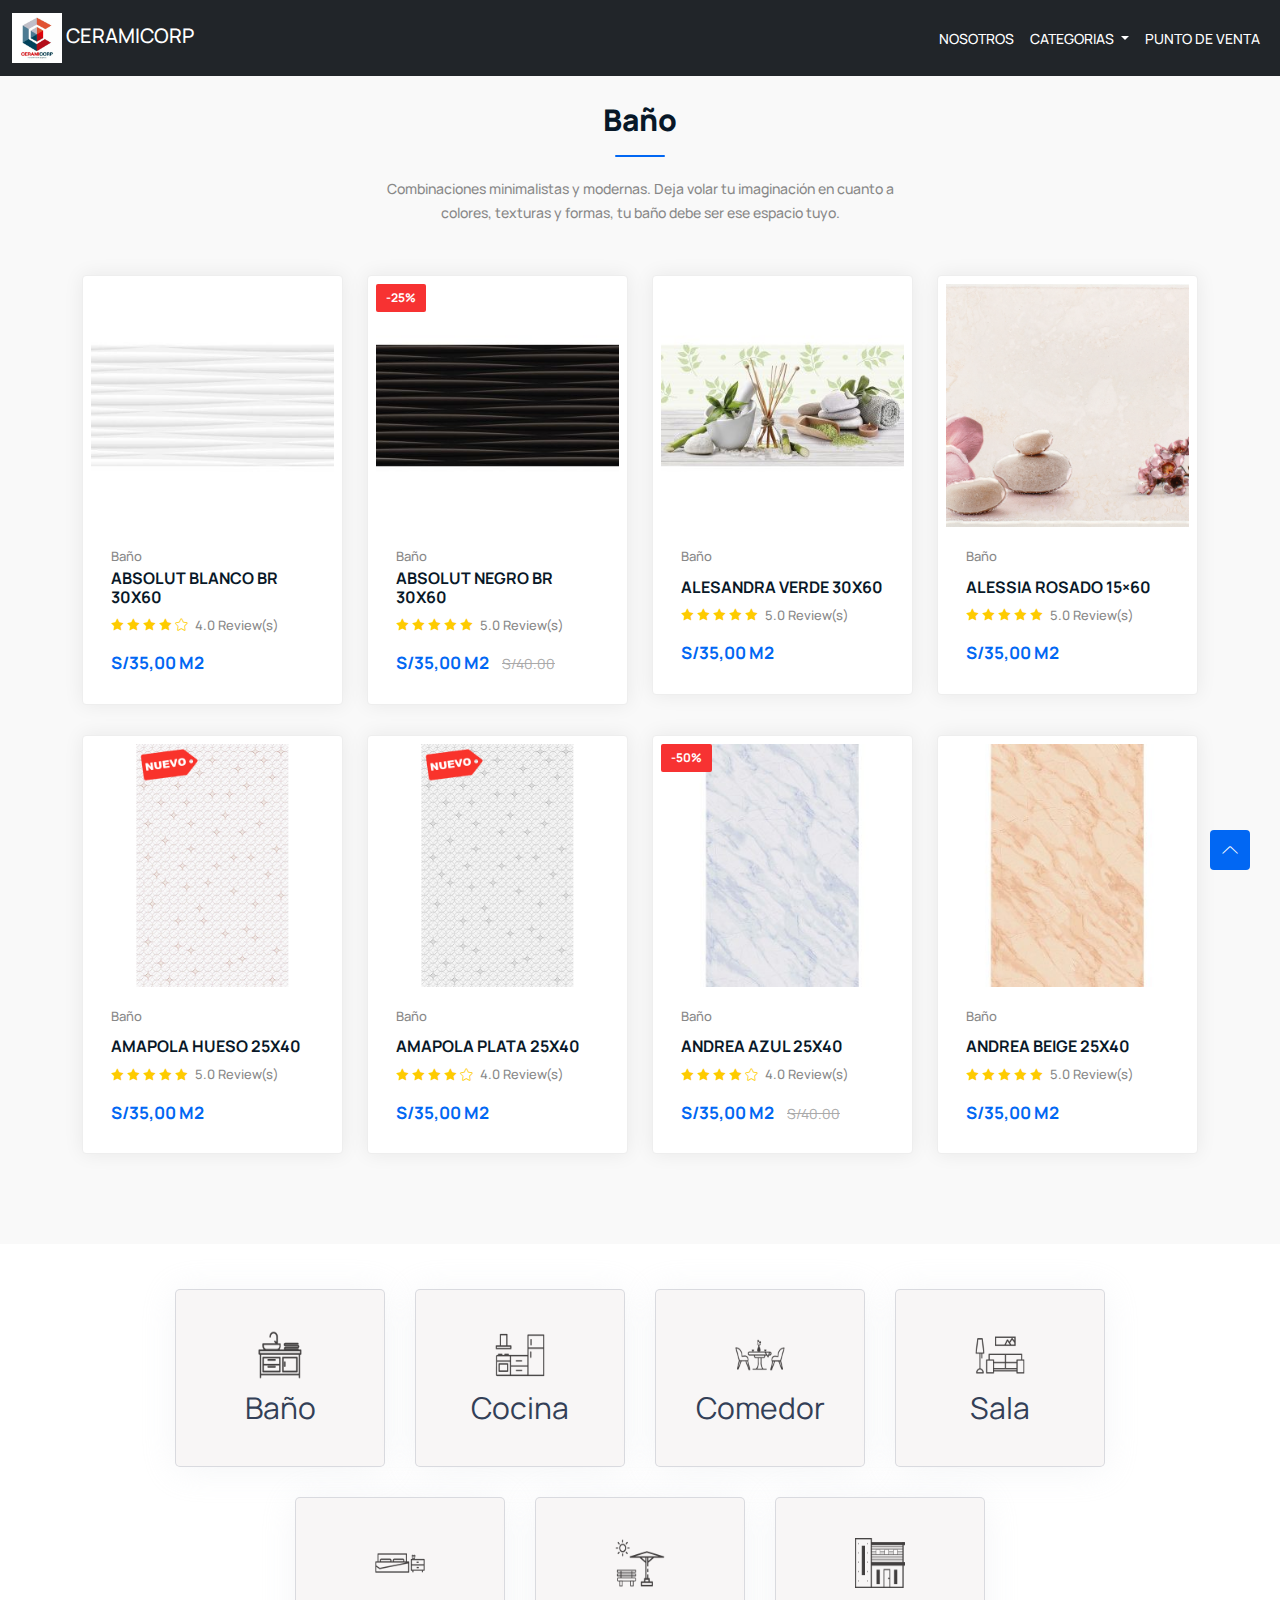
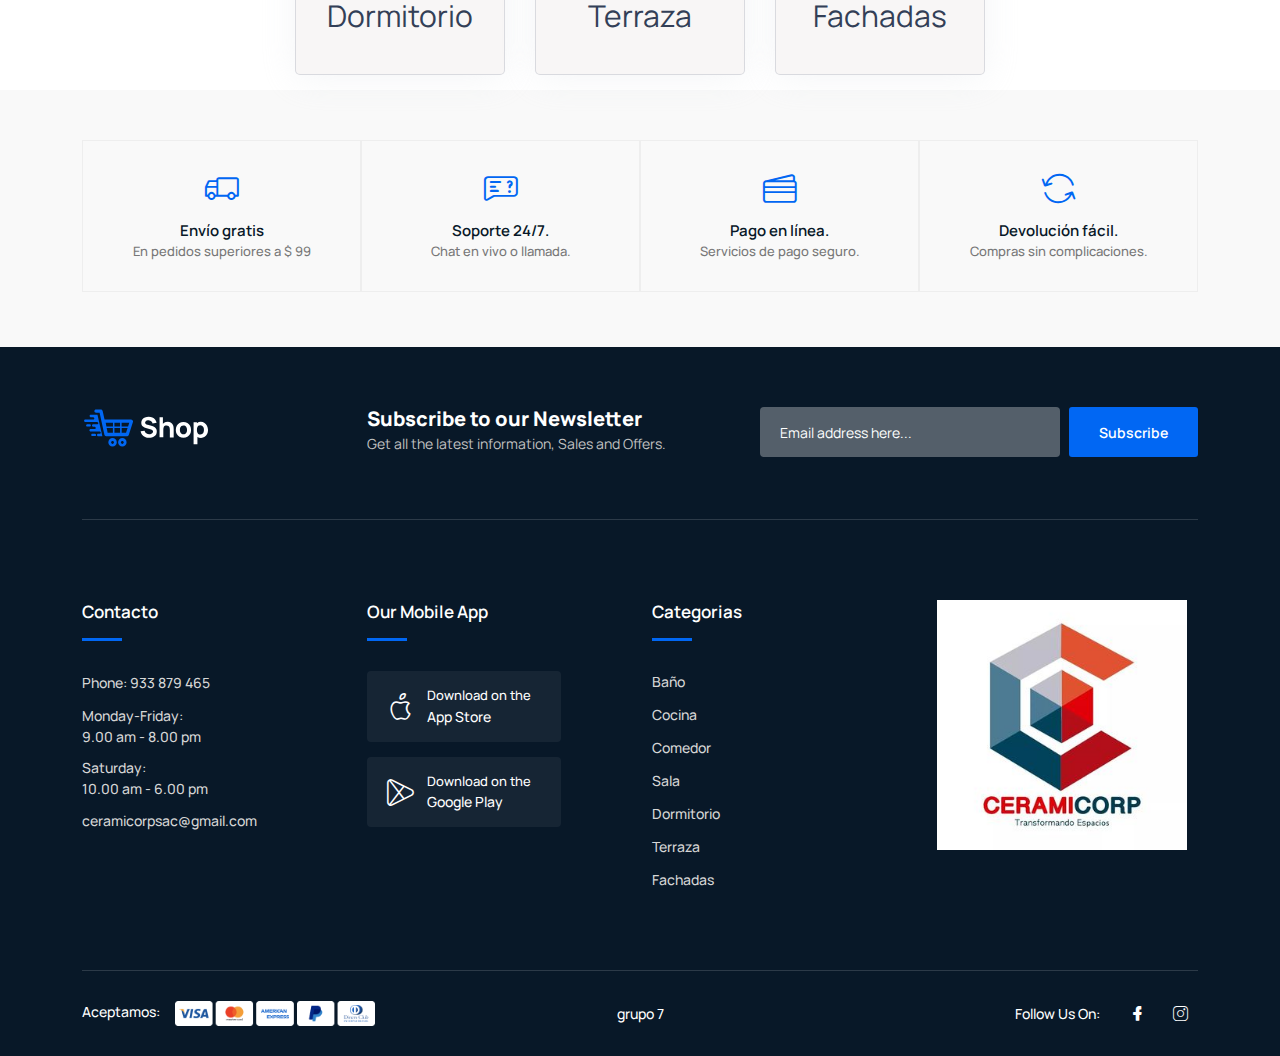
<file: bano.html>
<!DOCTYPE html>
<html lang="en">
  <head>
    <!-- Required meta tags -->
    <meta charset="utf-8" />
    <meta name="viewport" content="width=device-width, initial-scale=1" />

    <!-- Bootstrap CSS -->
    <link rel="stylesheet" href="css/bootstrap.min.css" />
    <link rel="stylesheet" href="css/index.css" />
    <link rel="stylesheet" href="css/LineIcons.3.0.css" />
    <link rel="stylesheet" href="css/main.css" />
    <title>Ceramicorp</title>
  </head>
  <body>
        <nav class="navbar fixed-top navbar-expand-lg navbar-dark bg-per bg-dark">
            <div class="container-fluid">
                <a class="navbar-brand nav-per" href="index.html">
                    <img src="img/logo/logo-cer.jpg" width="50" height="50"alt="">
                    CERAMICORP
                </a>
                <button class="navbar-toggler" type="button" data-bs-toggle="collapse"
                    data-bs-target="#navbarSupportedContent" aria-controls="navbarSupportedContent" aria-expanded="false"
                    aria-label="Toggle navigation">
                    <span class="navbar-toggler-icon"></span>
                </button>
                <div class="collapse navbar-collapse" id="navbarSupportedContent">
                    <ul class="navbar-nav ms-auto mb-2 mb-lg-0 text-uppercase">
                        <li class="nav-item">
                            <a class="nav-link active" aria-current="page" href="nosotros.html">nosotros</a>
                        </li>
                        <li class="nav-item dropdown">
                            <a class="nav-link dropdown-toggle active" href="#" id="navbarDropdown" role="button" data-bs-toggle="dropdown" aria-expanded="false">
                            categorias
                            </a>
                            <ul class="dropdown-menu" aria-labelledby="navbarDropdown">
                                <li><a class="dropdown-item" href="bano.html">baño</a></li>
                                <li><a class="dropdown-item" href="cocina.html">cocina</a></li> 
                                <li><a class="dropdown-item" href="comedor.html">comedor</a></li> 
                                <li><a class="dropdown-item" href="sala.html">sala</a></li> 
                                <li><a class="dropdown-item" href="dormitorio.html">dormitorio</a></li> 
                                <li><a class="dropdown-item" href="terraza.html">terraza</a></li> 
                                <li><a class="dropdown-item" href="fachadas.html">fachadas</a></li>                  
                            </ul>
                        </li>
                        <li class="nav-item">
                            <a class="nav-link active" aria-current="page" href="puntodeventa.html">punto de venta</a>
                        </li>
                    </ul>
                </div>
            </div>
        </nav>

        <!-- Start Trending Product Area -->
        <section class="trending-product section" style="margin-top: 12px;">
            <div class="container">
                <div class="row">
                    <div class="col-12">
                        <div class="section-title">
                            <h2>Baño</h2>
                            <p>Combinaciones minimalistas y modernas. Deja volar tu imaginación en cuanto a colores, texturas y formas, tu baño debe ser ese espacio tuyo.</p>
                        </div>
                    </div>
                </div>
                <div class="row">
                    <div class="col-lg-3 col-md-6 col-12">
                        <!-- Start Single Product -->
                        <div class="single-product">
                            <div class="product-image">
                                <img src="img/categorias/bano/110014500-1-300x300.jpg" alt="#">
                                <div class="button">
                                    <a href="" class="btn"><i class="lni lni-cart"></i> Add to Cart</a>
                                </div>
                            </div>
                            <div class="product-info">
                                <span class="category">Baño</span>
                                <h4 class="title">
                                    <a>ABSOLUT BLANCO BR 30X60</a>
                                </h4>
                                <ul class="review">
                                    <li><i class="lni lni-star-filled"></i></li>
                                    <li><i class="lni lni-star-filled"></i></li>
                                    <li><i class="lni lni-star-filled"></i></li>
                                    <li><i class="lni lni-star-filled"></i></li>
                                    <li><i class="lni lni-star"></i></li>
                                    <li><span>4.0 Review(s)</span></li>
                                </ul>
                                <div class="price">
                                    <span>S/35,00 M2</span>
                                </div>
                            </div>
                        </div>
                        <!-- End Single Product -->
                    </div>
                    <div class="col-lg-3 col-md-6 col-12">
                        <!-- Start Single Product -->
                        <div class="single-product">
                            <div class="product-image">
                                <img src="img/categorias/bano/110014502-1-300x300.jpg" alt="#">
                                <span class="sale-tag">-25%</span>
                                <div class="button">
                                    <a href="" class="btn"><i class="lni lni-cart"></i> Add to Cart</a>
                                </div>
                            </div>
                            <div class="product-info">
                                <span class="category">Baño</span>
                                <h4 class="title">
                                    <a>ABSOLUT NEGRO BR 30X60</a>
                                </h4>
                                <ul class="review">
                                    <li><i class="lni lni-star-filled"></i></li>
                                    <li><i class="lni lni-star-filled"></i></li>
                                    <li><i class="lni lni-star-filled"></i></li>
                                    <li><i class="lni lni-star-filled"></i></li>
                                    <li><i class="lni lni-star-filled"></i></li>
                                    <li><span>5.0 Review(s)</span></li>
                                </ul>
                                <div class="price">
                                    <span>S/35,00 M2</span>
                                    <span class="discount-price">S/40.00</span>
                                </div>
                            </div>
                        </div>
                        <!-- End Single Product -->
                    </div>
                    <div class="col-lg-3 col-md-6 col-12">
                        <!-- Start Single Product -->
                        <div class="single-product">
                            <div class="product-image">
                                <img src="img/categorias/bano/110014840-1-300x300.jpg" alt="#">
                                <div class="button">
                                    <a href="" class="btn"><i class="lni lni-cart"></i> Add to Cart</a>
                                </div>
                            </div>
                            <div class="product-info">
                                <span class="category">Baño</span>
                                <h4 class="title">
                                    <a>ALESANDRA VERDE 30X60</a>
                                </h4>
                                <ul class="review">
                                    <li><i class="lni lni-star-filled"></i></li>
                                    <li><i class="lni lni-star-filled"></i></li>
                                    <li><i class="lni lni-star-filled"></i></li>
                                    <li><i class="lni lni-star-filled"></i></li>
                                    <li><i class="lni lni-star-filled"></i></li>
                                    <li><span>5.0 Review(s)</span></li>
                                </ul>
                                <div class="price">
                                    <span>S/35,00 M2</span>
                                </div>
                            </div>
                        </div>
                        <!-- End Single Product -->
                    </div>
                    <div class="col-lg-3 col-md-6 col-12">
                        <!-- Start Single Product -->
                        <div class="single-product">
                            <div class="product-image">
                                <img src="img/categorias/bano/Alessia-Rosado-15x60-NUEVO-300x300.png" alt="#">
                                
                                <div class="button">
                                    <a href="" class="btn"><i class="lni lni-cart"></i> Add to Cart</a>
                                </div>
                            </div>
                            <div class="product-info">
                                <span class="category">Baño</span>
                                <h4 class="title">
                                    <a>ALESSIA ROSADO 15×60</a>
                                </h4>
                                <ul class="review">
                                    <li><i class="lni lni-star-filled"></i></li>
                                    <li><i class="lni lni-star-filled"></i></li>
                                    <li><i class="lni lni-star-filled"></i></li>
                                    <li><i class="lni lni-star-filled"></i></li>
                                    <li><i class="lni lni-star-filled"></i></li>
                                    <li><span>5.0 Review(s)</span></li>
                                </ul>
                                <div class="price">
                                    <span>S/35,00 M2</span>
                                </div>
                            </div>
                        </div>
                        <!-- End Single Product -->
                    </div>
                    <div class="col-lg-3 col-md-6 col-12">
                        <!-- Start Single Product -->
                        <div class="single-product">
                            <div class="product-image">
                                <img src="img/categorias/bano/amapola-hueso-NUEVO-300x300.png" alt="#">
                                <div class="button">
                                    <a href="" class="btn"><i class="lni lni-cart"></i> Add to Cart</a>
                                </div>
                            </div>
                            <div class="product-info">
                                <span class="category">Baño</span>
                                <h4 class="title">
                                    <a>AMAPOLA HUESO 25X40</a>
                                </h4>
                                <ul class="review">
                                    <li><i class="lni lni-star-filled"></i></li>
                                    <li><i class="lni lni-star-filled"></i></li>
                                    <li><i class="lni lni-star-filled"></i></li>
                                    <li><i class="lni lni-star-filled"></i></li>
                                    <li><i class="lni lni-star-filled"></i></li>
                                    <li><span>5.0 Review(s)</span></li>
                                </ul>
                                <div class="price">
                                    <span>S/35,00 M2</span>
                                </div>
                            </div>
                        </div>
                        <!-- End Single Product -->
                    </div>
                    <div class="col-lg-3 col-md-6 col-12">
                        <!-- Start Single Product -->
                        <div class="single-product">
                            <div class="product-image">
                                <img src="img/categorias/bano/amapola-plata-NUEVO-300x300.png" alt="#">
                                <div class="button">
                                    <a href="" class="btn"><i class="lni lni-cart"></i> Add to Cart</a>
                                </div>
                            </div>
                            <div class="product-info">
                                <span class="category">Baño</span>
                                <h4 class="title">
                                    <a>AMAPOLA PLATA 25X40</a>
                                </h4>
                                <ul class="review">
                                    <li><i class="lni lni-star-filled"></i></li>
                                    <li><i class="lni lni-star-filled"></i></li>
                                    <li><i class="lni lni-star-filled"></i></li>
                                    <li><i class="lni lni-star-filled"></i></li>
                                    <li><i class="lni lni-star"></i></li>
                                    <li><span>4.0 Review(s)</span></li>
                                </ul>
                                <div class="price">
                                    <span>S/35,00 M2</span>
                                </div>
                            </div>
                        </div>
                        <!-- End Single Product -->
                    </div>
                    <div class="col-lg-3 col-md-6 col-12">
                        <!-- Start Single Product -->
                        <div class="single-product">
                            <div class="product-image">
                                <img src="img/categorias/bano/110013531-2-300x300.jpg" alt="#">
                                <span class="sale-tag">-50%</span>
                                <div class="button">
                                    <a href="" class="btn"><i class="lni lni-cart"></i> Add to Cart</a>
                                </div>
                            </div>
                            <div class="product-info">
                                <span class="category">Baño</span>
                                <h4 class="title">
                                    <a>ANDREA AZUL 25X40</a>
                                </h4>
                                <ul class="review">
                                    <li><i class="lni lni-star-filled"></i></li>
                                    <li><i class="lni lni-star-filled"></i></li>
                                    <li><i class="lni lni-star-filled"></i></li>
                                    <li><i class="lni lni-star-filled"></i></li>
                                    <li><i class="lni lni-star"></i></li>
                                    <li><span>4.0 Review(s)</span></li>
                                </ul>
                                <div class="price">
                                    <span>S/35,00 M2</span>
                                    <span class="discount-price">S/40.00</span>
                                </div>
                            </div>
                        </div>
                        <!-- End Single Product -->
                    </div>
                    <div class="col-lg-3 col-md-6 col-12">
                        <!-- Start Single Product -->
                        <div class="single-product">
                            <div class="product-image">
                                <img src="img/categorias/bano/110013532-1-300x300.jpg" alt="#">
                                <div class="button">
                                    <a href="" class="btn"><i class="lni lni-cart"></i> Add to Cart</a>
                                </div>
                            </div>
                            <div class="product-info">
                                <span class="category">Baño</span>
                                <h4 class="title">
                                    <a>ANDREA BEIGE 25X40</a>
                                </h4>
                                <ul class="review">
                                    <li><i class="lni lni-star-filled"></i></li>
                                    <li><i class="lni lni-star-filled"></i></li>
                                    <li><i class="lni lni-star-filled"></i></li>
                                    <li><i class="lni lni-star-filled"></i></li>
                                    <li><i class="lni lni-star-filled"></i></li>
                                    <li><span>5.0 Review(s)</span></li>
                                </ul>
                                <div class="price">
                                    <span>S/35,00 M2</span>
                                </div>
                            </div>
                        </div>
                        <!-- End Single Product -->
                    </div>
                </div>
            </div>
        </section>
        <!-- End Trending Product Area -->
        
        <!--====== CATEGORY LIST PART START ======-->
        <section class="category-list-area pt-30">
            <div class="container">
                <div class="category-list-wrapper">
                <div class="category-list-item">
                    <a href="bano.html">
                    <div class="icon">
                        <img src="img/icono/banio.png" alt="Baño" width="50" height="50">
                    </div>
                    <h3>Baño</h3>
                    </a>
                </div>
                <div class="category-list-item">
                    <a href="cocina.html">
                    <div class="icon">
                        <img src="img/icono/cocina.png" alt="Cocina" width="50" height="50">
                    </div>
                    <h3>Cocina</h3>
                    </a>
                </div>
                <div class="category-list-item">
                    <a href="comedor.html">
                    <div class="icon">
                        <img src="img/icono/comedor.png" alt="Comedor" width="50" height="50">
                    </div>
                    <h3>Comedor</h3>
                    </a>
                </div>
                <div class="category-list-item">
                    <a href="sala.html">
                    <div class="icon">
                        <img src="img/icono/living.png" alt="Sala" width="50" height="50">
                    </div>
                    <h3>Sala</h3>
                    </a>
                </div>
                <div class="category-list-item">
                    <a href="dormitorio.html">
                    <div class="icon">
                        <img src="img/icono/dormitorio.png" alt="Dormitorio" width="50" height="50">
                    </div>
                    <h3>Dormitorio</h3>
                    </a>
                </div>
                <div class="category-list-item">
                    <a href="terraza.html">
                    <div class="icon">
                        <img src="img/icono/terraza.png" alt="Terraza" width="50" height="50">
                    </div>
                    <h3>Terraza</h3>
                    </a>
                </div>
                <div class="category-list-item">
                    <a href="fachadas.html">
                    <div class="icon">
                        <img src="img/icono/fachada.png" alt="Fachadas" width="50" height="50">
                    </div>
                    <h3>Fachadas</h3>
                    </a>
                </div>
                </div>
            </div>
        </section>
        <!-- Start Shipping Info -->
        <section class="shipping-info">
            <div class="container">
                <ul>
                    <!-- Free Shipping -->
                    <li>
                        <div class="media-icon">
                            <i class="lni lni-delivery"></i>
                        </div>
                        <div class="media-body">
                            <h5>Envío gratis</h5>
                            <span>En pedidos superiores a $ 99</span>
                        </div>
                    </li>
                    <!-- Money Return -->
                    <li>
                        <div class="media-icon">
                            <i class="lni lni-support"></i>
                        </div>
                        <div class="media-body">
                            <h5>Soporte 24/7.</h5>
                            <span>Chat en vivo o llamada.</span>
                        </div>
                    </li>
                    <!-- Support 24/7 -->
                    <li>
                        <div class="media-icon">
                            <i class="lni lni-credit-cards"></i>
                        </div>
                        <div class="media-body">
                            <h5>Pago en línea.</h5>
                            <span>Servicios de pago seguro.</span>
                        </div>
                    </li>
                    <!-- Safe Payment -->
                    <li>
                        <div class="media-icon">
                            <i class="lni lni-reload"></i>
                        </div>
                        <div class="media-body">
                            <h5>Devolución fácil.</h5>
                            <span>Compras sin complicaciones.</span>
                        </div>
                    </li>
                </ul>
            </div>
        </section>
        <!-- End Shipping Info -->

        <!-- Start Footer Area -->
        <footer class="footer">
            <!-- Start Footer Top -->
            <div class="footer-top">
                <div class="container">
                    <div class="inner-content">
                        <div class="row">
                            <div class="col-lg-3 col-md-4 col-12">
                                <div class="footer-logo">
                                    <a href="index.html">
                                        <img src="img/logo/white-logo.svg" alt="#">
                                    </a>
                                </div>
                            </div>
                            <div class="col-lg-9 col-md-8 col-12">
                                <div class="footer-newsletter">
                                    <h4 class="title">
                                        Subscribe to our Newsletter
                                        <span>Get all the latest information, Sales and Offers.</span>
                                    </h4>
                                    <div class="newsletter-form-head">
                                        <form action="#" method="get" target="_blank" class="newsletter-form">
                                            <input name="EMAIL" placeholder="Email address here..." type="email">
                                            <div class="button">
                                                <button class="btn">Subscribe<span class="dir-part"></span></button>
                                            </div>
                                        </form>
                                    </div>
                                </div>
                            </div>
                        </div>
                    </div>
                </div>
            </div>
            <!-- End Footer Top -->
            <!-- Start Footer Middle -->
            <div class="footer-middle">
                <div class="container">
                    <div class="bottom-inner">
                        <div class="row">
                            <div class="col-lg-3 col-md-6 col-12">
                                <!-- Single Widget -->
                                <div class="single-footer f-contact">
                                    <h3>Contacto</h3>
                                    <p class="phone">Phone: 933 879 465</p>
                                    <ul>
                                        <li><span>Monday-Friday: </span> 9.00 am - 8.00 pm</li>
                                        <li><span>Saturday: </span> 10.00 am - 6.00 pm</li>
                                    </ul>
                                    <p class="mail">
                                        <a href="mailto:ceramicorpsac@gmail.com">ceramicorpsac@gmail.com</a>
                                    </p>
                                </div>
                                <!-- End Single Widget -->
                            </div>
                            <div class="col-lg-3 col-md-6 col-12">
                                <!-- Single Widget -->
                                <div class="single-footer our-app">
                                    <h3>Our Mobile App</h3>
                                    <ul class="app-btn">
                                        <li>
                                            <a href="javascript:void(0)">
                                                <i class="lni lni-apple"></i>
                                                <span class="small-title">Download on the</span>
                                                <span class="big-title">App Store</span>
                                            </a>
                                        </li>
                                        <li>
                                            <a href="javascript:void(0)">
                                                <i class="lni lni-play-store"></i>
                                                <span class="small-title">Download on the</span>
                                                <span class="big-title">Google Play</span>
                                            </a>
                                        </li>
                                    </ul>
                                </div>
                                <!-- End Single Widget -->
                            </div>
                            <div class="col-lg-3 col-md-6 col-12">
                                <!-- Single Widget -->
                                <div class="single-footer f-link">
                                    <h3>Categorias</h3>
                                    <ul>
                                        <li><a href="bano.html">Baño</a></li>
                                        <li><a href="cocina.html">Cocina</a></li>
                                        <li><a href="comedor.html">Comedor</a></li>
                                        <li><a href="sala.html">Sala</a></li>
                                        <li><a href="dormitorio.html">Dormitorio</a></li>
                                        <li><a href="terraza.html">Terraza</a></li>
                                        <li><a href="fachadas.html">Fachadas</a></li>
                                    </ul>
                                </div>
                                <!-- End Single Widget -->
                            </div>
                            <div class="col-lg-3 col-md-6 col-12">
                                <!-- Single Widget -->
                                <div class="single-footer f-link">
                                    <ul>
                                        <li><a><img src="img/logo/logo-cer.jpg" width="250" height="250" alt=""></a></li>
                                    </ul>
                                </div>
                                <!-- End Single Widget -->
                            </div>
                        </div>
                    </div>
                </div>
            </div>
            <!-- End Footer Middle -->
            <!-- Start Footer Bottom -->
            <div class="footer-bottom">
                <div class="container">
                    <div class="inner-content">
                        <div class="row align-items-center">
                            <div class="col-lg-4 col-12">
                                <div class="payment-gateway">
                                    <span>Aceptamos:</span>
                                    <img src="img/footer/credit-cards-footer.png" alt="#">
                                </div>
                            </div>
                            <div class="col-lg-4 col-12">
                                <div class="copyright">
                                    <p>grupo 7</p>
                                </div>
                            </div>
                            <div class="col-lg-4 col-12">
                                <ul class="socila">
                                    <li>
                                        <span>Follow Us On:</span>
                                    </li>
                                    <li><a href="https://www.facebook.com/Ceramicorp/" target="_blank"><i class="lni lni-facebook-filled"></i></a></li>
                                    <li><a href="https://www.instagram.com/ceramicorp/" target="_blank"><i class="lni lni-instagram"></i></a></li>                    
                                </ul>
                            </div>
                        </div>
                    </div>
                </div>
            </div>
            <!-- End Footer Bottom -->
        </footer>
        <!--/ End Footer Area -->

        <!-- ========================= scroll-top ========================= -->
        <a href="#" class="scroll-top">
            <i class="lni lni-chevron-up"></i>
        </a>

        <!-- Optional JavaScript; choose one of the two! -->

        <!-- Option 1: Bootstrap Bundle with Popper -->
        <script src="js/main.js"></script>
        <script src="js/bootstrap.min.js"></script>

        <!-- Option 2: Separate Popper and Bootstrap JS -->
        <!--
        <script src="https://cdn.jsdelivr.net/npm/@popperjs/core@2.10.2/dist/umd/popper.min.js" integrity="sha384-7+zCNj/IqJ95wo16oMtfsKbZ9ccEh31eOz1HGyDuCQ6wgnyJNSYdrPa03rtR1zdB" crossorigin="anonymous"></script>
        <script src="https://cdn.jsdelivr.net/npm/bootstrap@5.1.3/dist/js/bootstrap.min.js" integrity="sha384-QJHtvGhmr9XOIpI6YVutG+2QOK9T+ZnN4kzFN1RtK3zEFEIsxhlmWl5/YESvpZ13" crossorigin="anonymous"></script>
        -->
  </body>
</html>
</file>
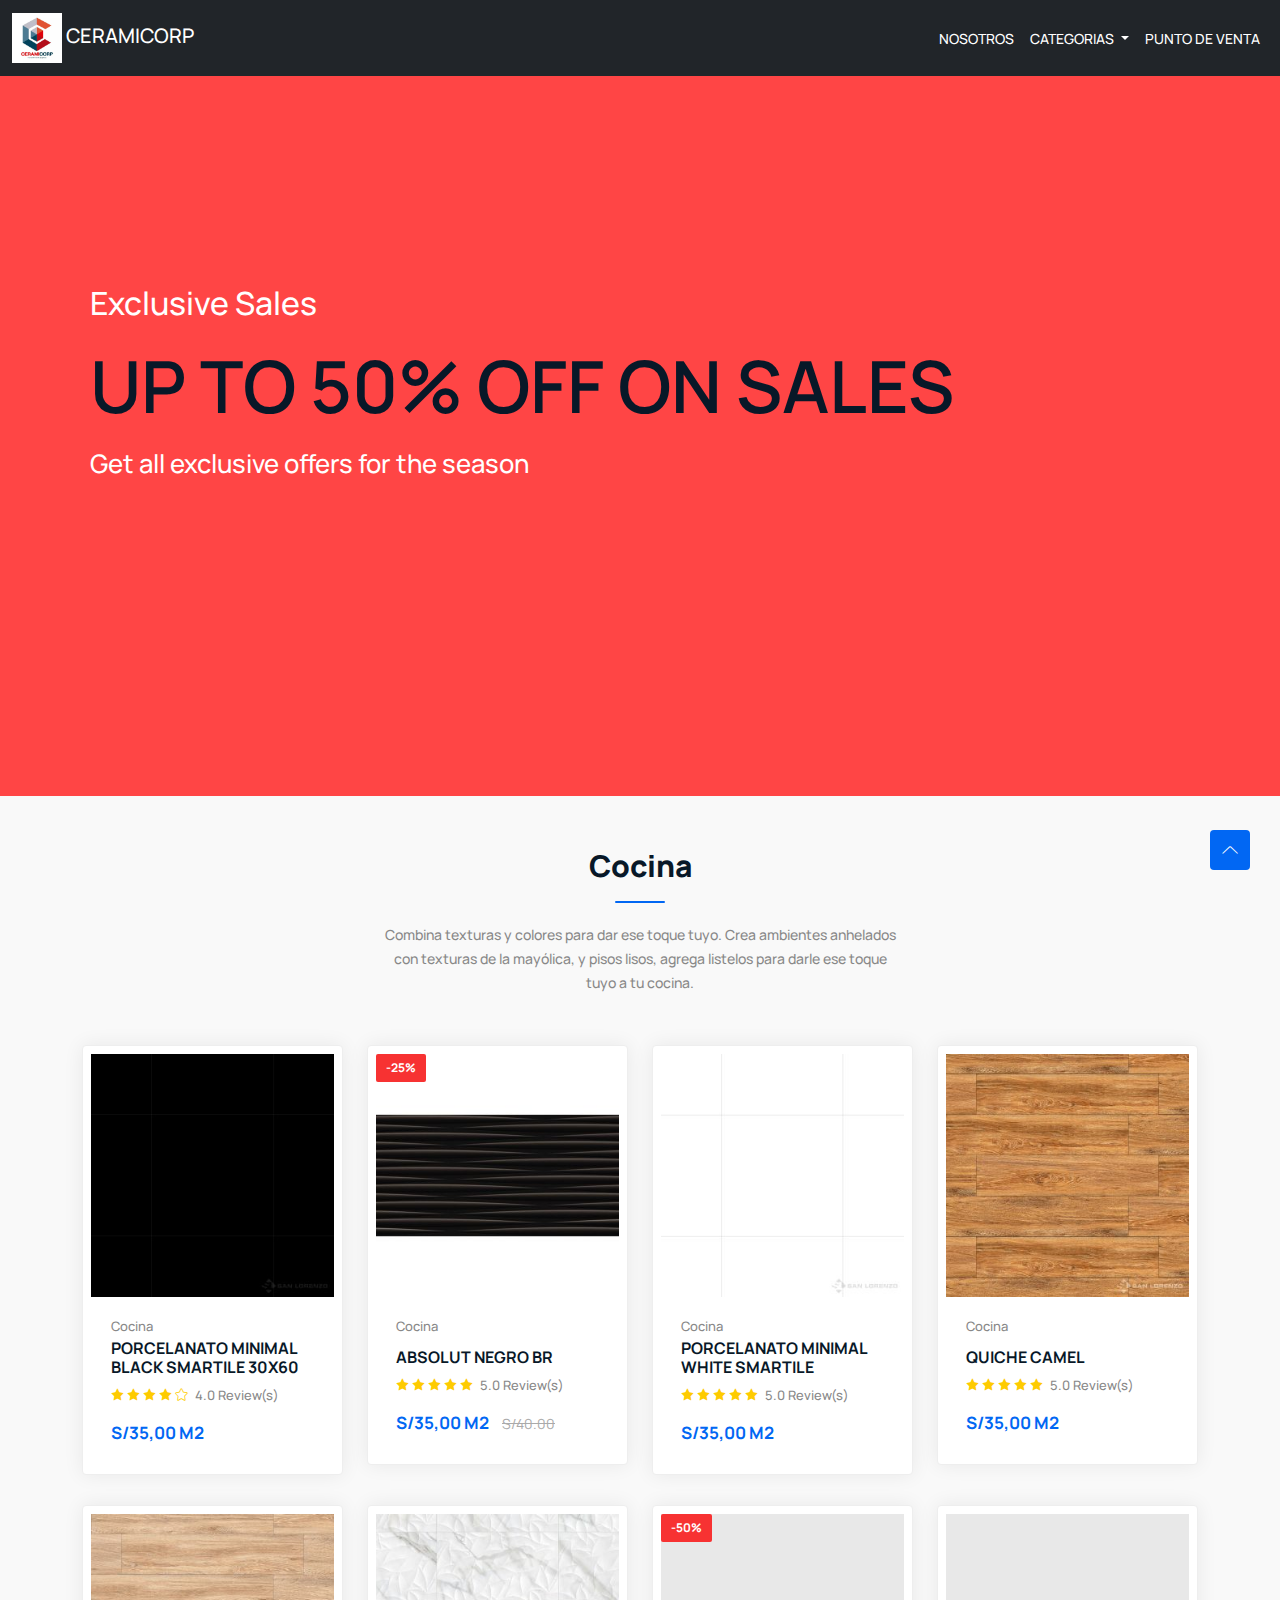
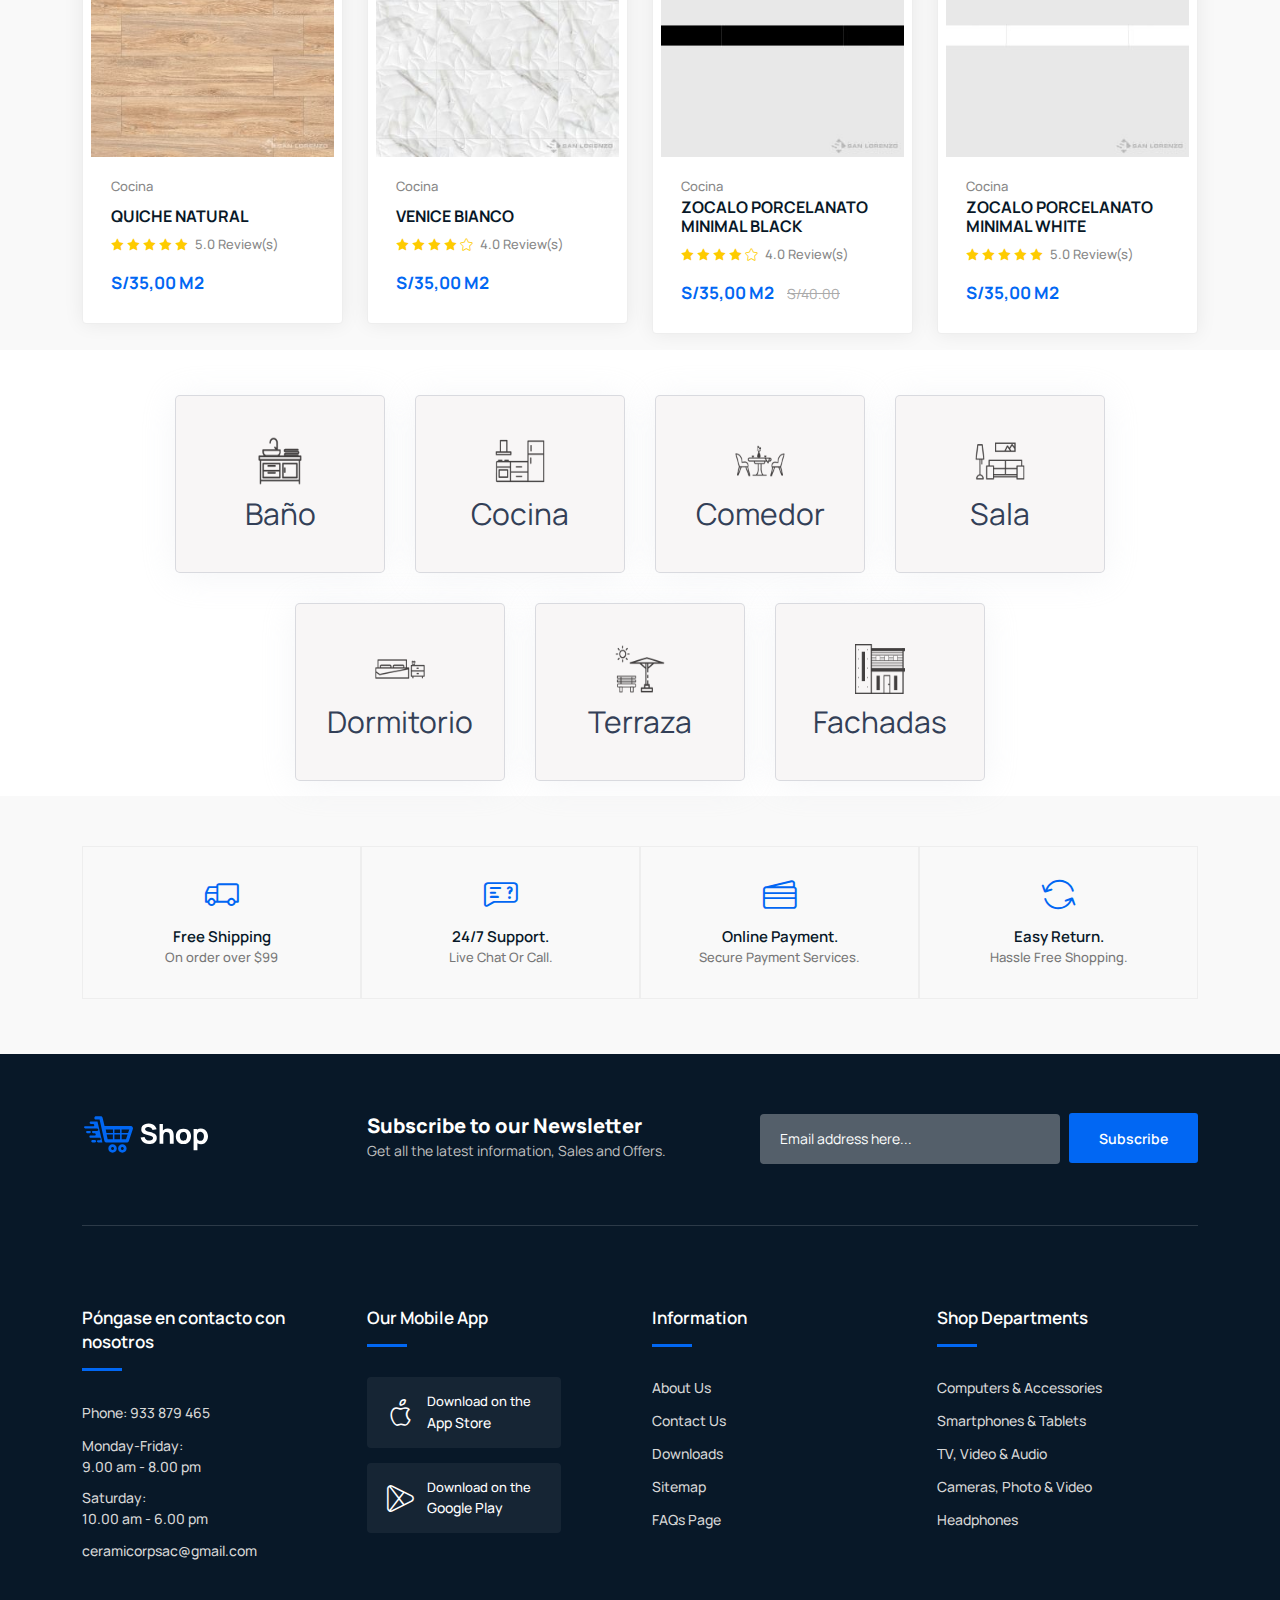
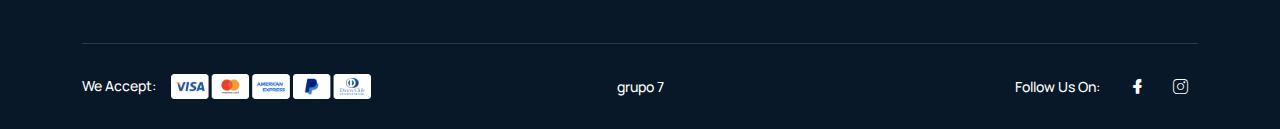
<file: cocina.html>
<!DOCTYPE html>
<html lang="en">
  <head>
    <!-- Required meta tags -->
    <meta charset="utf-8" />
    <meta name="viewport" content="width=device-width, initial-scale=1" />

    <!-- Bootstrap CSS -->
    <link rel="stylesheet" href="css/bootstrap.min.css" />
    <link rel="stylesheet" href="css/index.css" />
    <link rel="stylesheet" href="css/LineIcons.3.0.css" />
    <link rel="stylesheet" href="css/main.css" />
    <link rel="stylesheet" href="css/cocina.css" />
    <title>Ceramicorp</title>
  </head>
  <body>
        <nav class="navbar fixed-top navbar-expand-lg navbar-dark bg-per bg-dark">
            <div class="container-fluid">
                <a class="navbar-brand nav-per" href="index.html">
                    <img src="img/logo/logo-cer.jpg" width="50" height="50"alt="">
                    CERAMICORP
                </a>
                <button class="navbar-toggler" type="button" data-bs-toggle="collapse"
                    data-bs-target="#navbarSupportedContent" aria-controls="navbarSupportedContent" aria-expanded="false"
                    aria-label="Toggle navigation">
                    <span class="navbar-toggler-icon"></span>
                </button>
                <div class="collapse navbar-collapse" id="navbarSupportedContent">
                    <ul class="navbar-nav ms-auto mb-2 mb-lg-0 text-uppercase">
                        <li class="nav-item">
                            <a class="nav-link active" aria-current="page" href="nosotros.html">nosotros</a>
                        </li>
                        <li class="nav-item dropdown">
                            <a class="nav-link dropdown-toggle active" href="#" id="navbarDropdown" role="button" data-bs-toggle="dropdown" aria-expanded="false">
                            categorias
                            </a>
                            <ul class="dropdown-menu" aria-labelledby="navbarDropdown">
                                <li><a class="dropdown-item" href="bano.html">baño</a></li>
                                <li><a class="dropdown-item" href="cocina.html">cocina</a></li> 
                                <li><a class="dropdown-item" href="comedor.html">comedor</a></li> 
                                <li><a class="dropdown-item" href="sala.html">sala</a></li> 
                                <li><a class="dropdown-item" href="dormitorio.html">dormitorio</a></li> 
                                <li><a class="dropdown-item" href="terraza.html">terraza</a></li> 
                                <li><a class="dropdown-item" href="fachadas.html">fachadas</a></li>                
                            </ul>
                        </li>
                        <li class="nav-item">
                            <a class="nav-link active" aria-current="page" href="puntodeventa.html">punto de venta</a>
                        </li>
                    </ul>
                </div>
            </div>
        </nav>

        <div class="hero">
            <div class="left">
              <span>Exclusive Sales</span>
              <h1>UP TO 50% OFF ON SALES</h1>
              <small>Get all exclusive offers for the season</small>
            </div>
          </div>
    
        <!-- Start Trending Product Area -->
        <section class="trending-product section pb-3 pt-5">
            <div class="container pt-1">
                <div class="row">
                    <div class="col-12">
                        <div class="section-title">
                            <h2>Cocina</h2>
                            <p>Combina texturas y colores para dar ese toque tuyo. Crea ambientes anhelados con texturas de la mayólica, y pisos lisos, agrega listelos para darle ese toque tuyo a tu cocina.</p>
                        </div>
                    </div>
                </div>
                <div class="row">
                    <div class="col-lg-3 col-md-6 col-12">
                        <!-- Start Single Product -->
                        <div class="single-product">
                            <div class="product-image">
                                <img src="img/categorias/cocina/SAN-LORENZO-PORCELANATO-MINIMAL-BLACK-SMARTILE-IMAGEN-300x300.jpg" alt="#">
                                <div class="button">
                                    <a href="" class="btn"><i class="lni lni-cart"></i> Add to Cart</a>
                                </div>
                            </div>
                            <div class="product-info">
                                <span class="category">Cocina</span>
                                <h4 class="title">
                                    <a>PORCELANATO MINIMAL BLACK SMARTILE 30X60</a>
                                </h4>
                                <ul class="review">
                                    <li><i class="lni lni-star-filled"></i></li>
                                    <li><i class="lni lni-star-filled"></i></li>
                                    <li><i class="lni lni-star-filled"></i></li>
                                    <li><i class="lni lni-star-filled"></i></li>
                                    <li><i class="lni lni-star"></i></li>
                                    <li><span>4.0 Review(s)</span></li>
                                </ul>
                                <div class="price">
                                    <span>S/35,00 M2</span>
                                </div>
                            </div>
                        </div>
                        <!-- End Single Product -->
                    </div>
                    <div class="col-lg-3 col-md-6 col-12">
                        <!-- Start Single Product -->
                        <div class="single-product">
                            <div class="product-image">
                                <img src="img/categorias/cocina/110014502-1-300x300.jpg" alt="#">
                                <span class="sale-tag">-25%</span>
                                <div class="button">
                                    <a href="" class="btn"><i class="lni lni-cart"></i> Add to Cart</a>
                                </div>
                            </div>
                            <div class="product-info">
                                <span class="category">Cocina</span>
                                <h4 class="title">
                                    <a>ABSOLUT NEGRO BR </a>
                                </h4>
                                <ul class="review">
                                    <li><i class="lni lni-star-filled"></i></li>
                                    <li><i class="lni lni-star-filled"></i></li>
                                    <li><i class="lni lni-star-filled"></i></li>
                                    <li><i class="lni lni-star-filled"></i></li>
                                    <li><i class="lni lni-star-filled"></i></li>
                                    <li><span>5.0 Review(s)</span></li>
                                </ul>
                                <div class="price">
                                    <span>S/35,00 M2</span>
                                    <span class="discount-price">S/40.00</span>
                                </div>
                            </div>
                        </div>
                        <!-- End Single Product -->
                    </div>
                    <div class="col-lg-3 col-md-6 col-12">
                        <!-- Start Single Product -->
                        <div class="single-product">
                            <div class="product-image">
                                <img src="img/categorias/cocina/SAN-LORENZO-PORCELANATO-MINIMAL-WHITE-SMARTILE-IMAGEN-300x300.jpg" alt="#">
                                <div class="button">
                                    <a href="" class="btn"><i class="lni lni-cart"></i> Add to Cart</a>
                                </div>
                            </div>
                            <div class="product-info">
                                <span class="category">Cocina</span>
                                <h4 class="title">
                                    <a>PORCELANATO MINIMAL WHITE SMARTILE </a>
                                </h4>
                                <ul class="review">
                                    <li><i class="lni lni-star-filled"></i></li>
                                    <li><i class="lni lni-star-filled"></i></li>
                                    <li><i class="lni lni-star-filled"></i></li>
                                    <li><i class="lni lni-star-filled"></i></li>
                                    <li><i class="lni lni-star-filled"></i></li>
                                    <li><span>5.0 Review(s)</span></li>
                                </ul>
                                <div class="price">
                                    <span>S/35,00 M2</span>
                                </div>
                            </div>
                        </div>
                        <!-- End Single Product -->
                    </div>
                    <div class="col-lg-3 col-md-6 col-12">
                        <!-- Start Single Product -->
                        <div class="single-product">
                            <div class="product-image">
                                <img src="img/categorias/cocina/CERAMICA-SAN-LORENZO-QUICHE-CAMEL-IMAGEN-300x300.jpg" alt="#">
                                
                                <div class="button">
                                    <a href="" class="btn"><i class="lni lni-cart"></i> Add to Cart</a>
                                </div>
                            </div>
                            <div class="product-info">
                                <span class="category">Cocina</span>
                                <h4 class="title">
                                    <a>QUICHE CAMEL </a>
                                </h4>
                                <ul class="review">
                                    <li><i class="lni lni-star-filled"></i></li>
                                    <li><i class="lni lni-star-filled"></i></li>
                                    <li><i class="lni lni-star-filled"></i></li>
                                    <li><i class="lni lni-star-filled"></i></li>
                                    <li><i class="lni lni-star-filled"></i></li>
                                    <li><span>5.0 Review(s)</span></li>
                                </ul>
                                <div class="price">
                                    <span>S/35,00 M2</span>
                                </div>
                            </div>
                        </div>
                        <!-- End Single Product -->
                    </div>
                    <div class="col-lg-3 col-md-6 col-12">
                        <!-- Start Single Product -->
                        <div class="single-product">
                            <div class="product-image">
                                <img src="img/categorias/cocina/CERAMICA-SAN-LORENZO-QUICHE-NATURAL-IMAGEN-300x300.jpg" alt="#">
                                <div class="button">
                                    <a href="" class="btn"><i class="lni lni-cart"></i> Add to Cart</a>
                                </div>
                            </div>
                            <div class="product-info">
                                <span class="category">Cocina</span>
                                <h4 class="title">
                                    <a>QUICHE NATURAL</a>
                                </h4>
                                <ul class="review">
                                    <li><i class="lni lni-star-filled"></i></li>
                                    <li><i class="lni lni-star-filled"></i></li>
                                    <li><i class="lni lni-star-filled"></i></li>
                                    <li><i class="lni lni-star-filled"></i></li>
                                    <li><i class="lni lni-star-filled"></i></li>
                                    <li><span>5.0 Review(s)</span></li>
                                </ul>
                                <div class="price">
                                    <span>S/35,00 M2</span>
                                </div>
                            </div>
                        </div>
                        <!-- End Single Product -->
                    </div>
                    <div class="col-lg-3 col-md-6 col-12">
                        <!-- Start Single Product -->
                        <div class="single-product">
                            <div class="product-image">
                                <img src="img/categorias/cocina/CERAMICA-SAN-LORENZO-VENICE-BIANCO-IMAGEN-300x300.jpg" alt="#">
                                <div class="button">
                                    <a href="" class="btn"><i class="lni lni-cart"></i> Add to Cart</a>
                                </div>
                            </div>
                            <div class="product-info">
                                <span class="category">Cocina</span>
                                <h4 class="title">
                                    <a>VENICE BIANCO</a>
                                </h4>
                                <ul class="review">
                                    <li><i class="lni lni-star-filled"></i></li>
                                    <li><i class="lni lni-star-filled"></i></li>
                                    <li><i class="lni lni-star-filled"></i></li>
                                    <li><i class="lni lni-star-filled"></i></li>
                                    <li><i class="lni lni-star"></i></li>
                                    <li><span>4.0 Review(s)</span></li>
                                </ul>
                                <div class="price">
                                    <span>S/35,00 M2</span>
                                </div>
                            </div>
                        </div>
                        <!-- End Single Product -->
                    </div>
                    <div class="col-lg-3 col-md-6 col-12">
                        <!-- Start Single Product -->
                        <div class="single-product">
                            <div class="product-image">
                                <img src="img/categorias/cocina/CERAMICA-SAN-LORENZO-ZOCALO-PORCELANATO-MINIMAL-BLACK-300x300.jpg" alt="#">
                                <span class="sale-tag">-50%</span>
                                <div class="button">
                                    <a href="" class="btn"><i class="lni lni-cart"></i> Add to Cart</a>
                                </div>
                            </div>
                            <div class="product-info">
                                <span class="category">Cocina</span>
                                <h4 class="title">
                                    <a>ZOCALO PORCELANATO MINIMAL BLACK</a>
                                </h4>
                                <ul class="review">
                                    <li><i class="lni lni-star-filled"></i></li>
                                    <li><i class="lni lni-star-filled"></i></li>
                                    <li><i class="lni lni-star-filled"></i></li>
                                    <li><i class="lni lni-star-filled"></i></li>
                                    <li><i class="lni lni-star"></i></li>
                                    <li><span>4.0 Review(s)</span></li>
                                </ul>
                                <div class="price">
                                    <span>S/35,00 M2</span>
                                    <span class="discount-price">S/40.00</span>
                                </div>
                            </div>
                        </div>
                        <!-- End Single Product -->
                    </div>
                    <div class="col-lg-3 col-md-6 col-12">
                        <!-- Start Single Product -->
                        <div class="single-product">
                            <div class="product-image">
                                <img src="img/categorias/cocina/CERAMICA-SAN-LORENZO-ZOCALO-PORCELANATO-MINIMAL-WHITE-300x300.jpg" alt="#">
                                <div class="button">
                                    <a href="" class="btn"><i class="lni lni-cart"></i> Add to Cart</a>
                                </div>
                            </div>
                            <div class="product-info">
                                <span class="category">Cocina</span>
                                <h4 class="title">
                                    <a>ZOCALO PORCELANATO MINIMAL WHITE</a>
                                </h4>
                                <ul class="review">
                                    <li><i class="lni lni-star-filled"></i></li>
                                    <li><i class="lni lni-star-filled"></i></li>
                                    <li><i class="lni lni-star-filled"></i></li>
                                    <li><i class="lni lni-star-filled"></i></li>
                                    <li><i class="lni lni-star-filled"></i></li>
                                    <li><span>5.0 Review(s)</span></li>
                                </ul>
                                <div class="price">
                                    <span>S/35,00 M2</span>
                                </div>
                            </div>
                        </div>
                        <!-- End Single Product -->
                    </div>
                </div>
            </div>
        </section>
        <!-- End Trending Product Area -->     
        
        <!--====== CATEGORY LIST PART START ======-->
        <section class="category-list-area pt-30">
            <div class="container">
                <div class="category-list-wrapper">
                <div class="category-list-item">
                    <a href="bano.html">
                    <div class="icon">
                        <img src="img/icono/banio.png" alt="Baño" width="50" height="50">
                    </div>
                    <h3>Baño</h3>
                    </a>
                </div>
                <div class="category-list-item">
                    <a href="cocina.html">
                    <div class="icon">
                        <img src="img/icono/cocina.png" alt="Cocina" width="50" height="50">
                    </div>
                    <h3>Cocina</h3>
                    </a>
                </div>
                <div class="category-list-item">
                    <a href="comedor.html">
                    <div class="icon">
                        <img src="img/icono/comedor.png" alt="Comedor" width="50" height="50">
                    </div>
                    <h3>Comedor</h3>
                    </a>
                </div>
                <div class="category-list-item">
                    <a href="sala.html">
                    <div class="icon">
                        <img src="img/icono/living.png" alt="Sala" width="50" height="50">
                    </div>
                    <h3>Sala</h3>
                    </a>
                </div>
                <div class="category-list-item">
                    <a href="dormitorio.html">
                    <div class="icon">
                        <img src="img/icono/dormitorio.png" alt="Dormitorio" width="50" height="50">
                    </div>
                    <h3>Dormitorio</h3>
                    </a>
                </div>
                <div class="category-list-item">
                    <a href="terraza.html">
                    <div class="icon">
                        <img src="img/icono/terraza.png" alt="Terraza" width="50" height="50">
                    </div>
                    <h3>Terraza</h3>
                    </a>
                </div>
                <div class="category-list-item">
                    <a href="fachadas.html">
                    <div class="icon">
                        <img src="img/icono/fachada.png" alt="Fachadas" width="50" height="50">
                    </div>
                    <h3>Fachadas</h3>
                    </a>
                </div>
                </div>
            </div>
        </section>

        <!-- Start Shipping Info -->
        <section class="shipping-info">
            <div class="container">
                <ul>
                    <!-- Free Shipping -->
                    <li>
                        <div class="media-icon">
                            <i class="lni lni-delivery"></i>
                        </div>
                        <div class="media-body">
                            <h5>Free Shipping</h5>
                            <span>On order over $99</span>
                        </div>
                    </li>
                    <!-- Money Return -->
                    <li>
                        <div class="media-icon">
                            <i class="lni lni-support"></i>
                        </div>
                        <div class="media-body">
                            <h5>24/7 Support.</h5>
                            <span>Live Chat Or Call.</span>
                        </div>
                    </li>
                    <!-- Support 24/7 -->
                    <li>
                        <div class="media-icon">
                            <i class="lni lni-credit-cards"></i>
                        </div>
                        <div class="media-body">
                            <h5>Online Payment.</h5>
                            <span>Secure Payment Services.</span>
                        </div>
                    </li>
                    <!-- Safe Payment -->
                    <li>
                        <div class="media-icon">
                            <i class="lni lni-reload"></i>
                        </div>
                        <div class="media-body">
                            <h5>Easy Return.</h5>
                            <span>Hassle Free Shopping.</span>
                        </div>
                    </li>
                </ul>
            </div>
        </section>
        <!-- End Shipping Info -->

        <!-- Start Footer Area -->
        <footer class="footer">
            <!-- Start Footer Top -->
            <div class="footer-top">
                <div class="container">
                    <div class="inner-content">
                        <div class="row">
                            <div class="col-lg-3 col-md-4 col-12">
                                <div class="footer-logo">
                                    <a href="index.html">
                                        <img src="img/logo/white-logo.svg" alt="#">
                                    </a>
                                </div>
                            </div>
                            <div class="col-lg-9 col-md-8 col-12">
                                <div class="footer-newsletter">
                                    <h4 class="title">
                                        Subscribe to our Newsletter
                                        <span>Get all the latest information, Sales and Offers.</span>
                                    </h4>
                                    <div class="newsletter-form-head">
                                        <form action="#" method="get" target="_blank" class="newsletter-form">
                                            <input name="EMAIL" placeholder="Email address here..." type="email">
                                            <div class="button">
                                                <button class="btn">Subscribe<span class="dir-part"></span></button>
                                            </div>
                                        </form>
                                    </div>
                                </div>
                            </div>
                        </div>
                    </div>
                </div>
            </div>
            <!-- End Footer Top -->
            <!-- Start Footer Middle -->
            <div class="footer-middle">
                <div class="container">
                    <div class="bottom-inner">
                        <div class="row">
                            <div class="col-lg-3 col-md-6 col-12">
                                <!-- Single Widget -->
                                <div class="single-footer f-contact">
                                    <h3>Póngase en contacto con nosotros</h3>
                                    <p class="phone">Phone: 933 879 465</p>
                                    <ul>
                                        <li><span>Monday-Friday: </span> 9.00 am - 8.00 pm</li>
                                        <li><span>Saturday: </span> 10.00 am - 6.00 pm</li>
                                    </ul>
                                    <p class="mail">
                                        <a href="mailto:ceramicorpsac@gmail.com">ceramicorpsac@gmail.com</a>
                                    </p>
                                </div>
                                <!-- End Single Widget -->
                            </div>
                            <div class="col-lg-3 col-md-6 col-12">
                                <!-- Single Widget -->
                                <div class="single-footer our-app">
                                    <h3>Our Mobile App</h3>
                                    <ul class="app-btn">
                                        <li>
                                            <a href="javascript:void(0)">
                                                <i class="lni lni-apple"></i>
                                                <span class="small-title">Download on the</span>
                                                <span class="big-title">App Store</span>
                                            </a>
                                        </li>
                                        <li>
                                            <a href="javascript:void(0)">
                                                <i class="lni lni-play-store"></i>
                                                <span class="small-title">Download on the</span>
                                                <span class="big-title">Google Play</span>
                                            </a>
                                        </li>
                                    </ul>
                                </div>
                                <!-- End Single Widget -->
                            </div>
                            <div class="col-lg-3 col-md-6 col-12">
                                <!-- Single Widget -->
                                <div class="single-footer f-link">
                                    <h3>Information</h3>
                                    <ul>
                                        <li><a href="javascript:void(0)">About Us</a></li>
                                        <li><a href="javascript:void(0)">Contact Us</a></li>
                                        <li><a href="javascript:void(0)">Downloads</a></li>
                                        <li><a href="javascript:void(0)">Sitemap</a></li>
                                        <li><a href="javascript:void(0)">FAQs Page</a></li>
                                    </ul>
                                </div>
                                <!-- End Single Widget -->
                            </div>
                            <div class="col-lg-3 col-md-6 col-12">
                                <!-- Single Widget -->
                                <div class="single-footer f-link">
                                    <h3>Shop Departments</h3>
                                    <ul>
                                        <li><a href="javascript:void(0)">Computers & Accessories</a></li>
                                        <li><a href="javascript:void(0)">Smartphones & Tablets</a></li>
                                        <li><a href="javascript:void(0)">TV, Video & Audio</a></li>
                                        <li><a href="javascript:void(0)">Cameras, Photo & Video</a></li>
                                        <li><a href="javascript:void(0)">Headphones</a></li>
                                    </ul>
                                </div>
                                <!-- End Single Widget -->
                            </div>
                        </div>
                    </div>
                </div>
            </div>
            <!-- End Footer Middle -->
            <!-- Start Footer Bottom -->
            <div class="footer-bottom">
                <div class="container">
                    <div class="inner-content">
                        <div class="row align-items-center">
                            <div class="col-lg-4 col-12">
                                <div class="payment-gateway">
                                    <span>We Accept:</span>
                                    <img src="img/footer/credit-cards-footer.png" alt="#">
                                </div>
                            </div>
                            <div class="col-lg-4 col-12">
                                <div class="copyright">
                                    <p>grupo 7</p>
                                </div>
                            </div>
                            <div class="col-lg-4 col-12">
                                <ul class="socila">
                                    <li>
                                        <span>Follow Us On:</span>
                                    </li>
                                    <li><a href="https://www.facebook.com/Ceramicorp/" target="_blank"><i class="lni lni-facebook-filled"></i></a></li>
                                    <li><a href="https://www.instagram.com/ceramicorp/" target="_blank"><i class="lni lni-instagram"></i></a></li>                    
                                </ul>
                            </div>
                        </div>
                    </div>
                </div>
            </div>
            <!-- End Footer Bottom -->
        </footer>
        <!--/ End Footer Area -->

        <!-- ========================= scroll-top ========================= -->
        <a href="#" class="scroll-top">
            <i class="lni lni-chevron-up"></i>
        </a>

        <!-- Optional JavaScript; choose one of the two! -->

        <!-- Option 1: Bootstrap Bundle with Popper -->
        <script src="js/main.js"></script>
        <script src="js/bootstrap.min.js"></script>
 

        <!-- Option 2: Separate Popper and Bootstrap JS -->
        <!--
        <script src="https://cdn.jsdelivr.net/npm/@popperjs/core@2.10.2/dist/umd/popper.min.js" integrity="sha384-7+zCNj/IqJ95wo16oMtfsKbZ9ccEh31eOz1HGyDuCQ6wgnyJNSYdrPa03rtR1zdB" crossorigin="anonymous"></script>
        <script src="https://cdn.jsdelivr.net/npm/bootstrap@5.1.3/dist/js/bootstrap.min.js" integrity="sha384-QJHtvGhmr9XOIpI6YVutG+2QOK9T+ZnN4kzFN1RtK3zEFEIsxhlmWl5/YESvpZ13" crossorigin="anonymous"></script>
        -->
  </body>
</html>
</file>
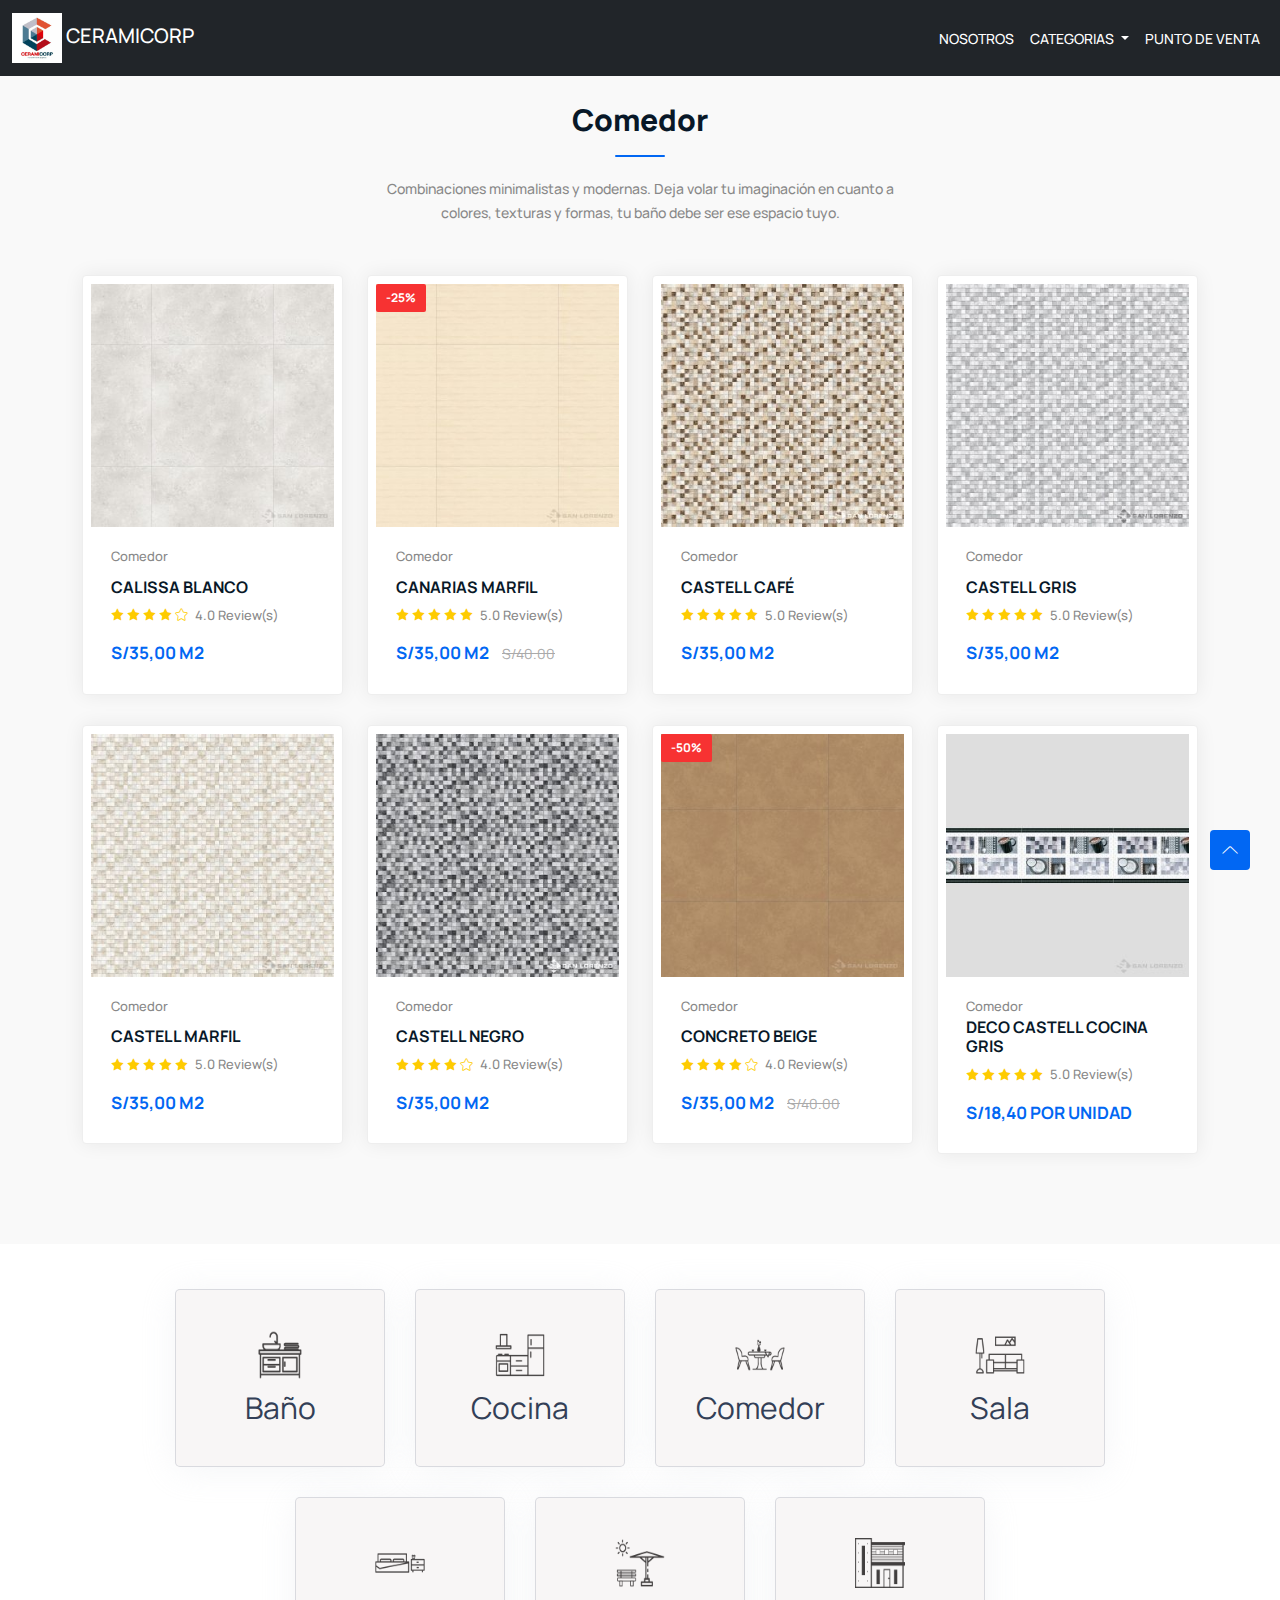
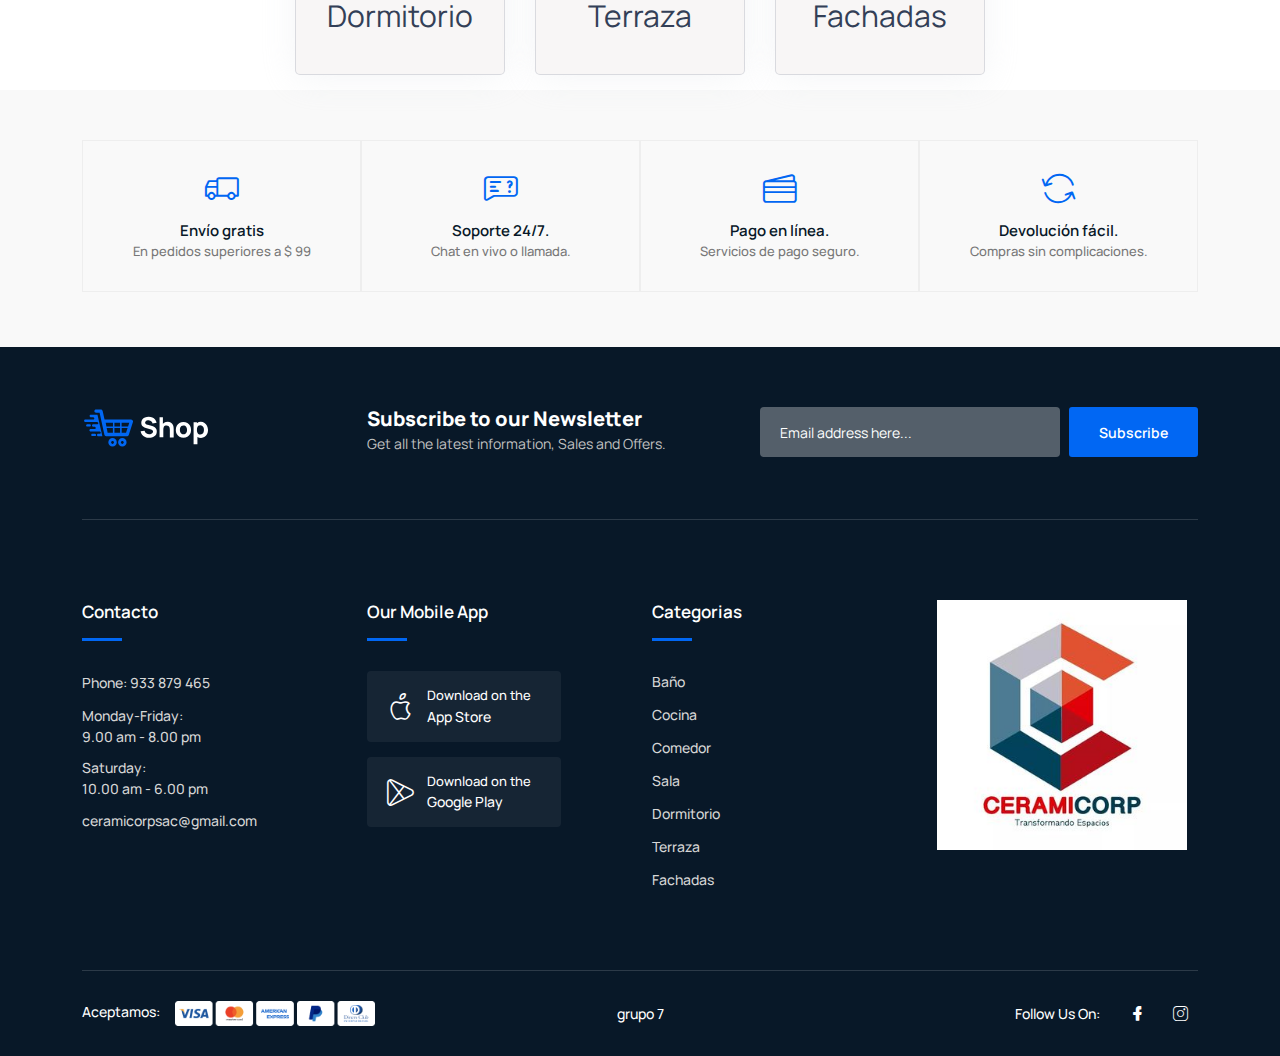
<file: comedor.html>
<!DOCTYPE html>
<html lang="en">
  <head>
    <!-- Required meta tags -->
    <meta charset="utf-8" />
    <meta name="viewport" content="width=device-width, initial-scale=1" />

    <!-- Bootstrap CSS -->
    <link rel="stylesheet" href="css/bootstrap.min.css" />
    <link rel="stylesheet" href="css/index.css" />
    <link rel="stylesheet" href="css/LineIcons.3.0.css" />
    <link rel="stylesheet" href="css/main.css" />
    <title>Ceramicorp</title>
  </head>
  <body>
        <nav class="navbar fixed-top navbar-expand-lg navbar-dark bg-per bg-dark">
            <div class="container-fluid">
                <a class="navbar-brand nav-per" href="index.html">
                    <img src="img/logo/logo-cer.jpg" width="50" height="50"alt="">
                    CERAMICORP
                </a>
                <button class="navbar-toggler" type="button" data-bs-toggle="collapse"
                    data-bs-target="#navbarSupportedContent" aria-controls="navbarSupportedContent" aria-expanded="false"
                    aria-label="Toggle navigation">
                    <span class="navbar-toggler-icon"></span>
                </button>
                <div class="collapse navbar-collapse" id="navbarSupportedContent">
                    <ul class="navbar-nav ms-auto mb-2 mb-lg-0 text-uppercase">
                        <li class="nav-item">
                            <a class="nav-link active" aria-current="page" href="nosotros.html">nosotros</a>
                        </li>
                        <li class="nav-item dropdown">
                            <a class="nav-link dropdown-toggle active" href="#" id="navbarDropdown" role="button" data-bs-toggle="dropdown" aria-expanded="false">
                            categorias
                            </a>
                            <ul class="dropdown-menu" aria-labelledby="navbarDropdown">
                                <li><a class="dropdown-item" href="bano.html">baño</a></li>
                                <li><a class="dropdown-item" href="cocina.html">cocina</a></li> 
                                <li><a class="dropdown-item" href="comedor.html">comedor</a></li> 
                                <li><a class="dropdown-item" href="sala.html">sala</a></li> 
                                <li><a class="dropdown-item" href="dormitorio.html">dormitorio</a></li> 
                                <li><a class="dropdown-item" href="terraza.html">terraza</a></li> 
                                <li><a class="dropdown-item" href="fachadas.html">fachadas</a></li>                  
                            </ul>
                        </li>
                        <li class="nav-item">
                            <a class="nav-link active" aria-current="page" href="puntodeventa.html">punto de venta</a>
                        </li>
                    </ul>
                </div>
            </div>
        </nav>

        <!-- Start Trending Product Area -->
        <section class="trending-product section" style="margin-top: 12px;">
            <div class="container">
                <div class="row">
                    <div class="col-12">
                        <div class="section-title">
                            <h2>Comedor</h2>
                            <p>Combinaciones minimalistas y modernas. Deja volar tu imaginación en cuanto a colores, texturas y formas, tu baño debe ser ese espacio tuyo.</p>
                        </div>
                    </div>
                </div>
                <div class="row">
                    <div class="col-lg-3 col-md-6 col-12">
                        <!-- Start Single Product -->
                        <div class="single-product">
                            <div class="product-image">
                                <img src="img/categorias/comedor/CERAMICA-SAN-LORENZO-CALISSA-BLANCO-IMAGEN-300x300.jpg" alt="#">
                                <div class="button">
                                    <a href="" class="btn"><i class="lni lni-cart"></i> Add to Cart</a>
                                </div>
                            </div>
                            <div class="product-info">
                                <span class="category">Comedor</span>
                                <h4 class="title">
                                    <a>CALISSA BLANCO</a>
                                </h4>
                                <ul class="review">
                                    <li><i class="lni lni-star-filled"></i></li>
                                    <li><i class="lni lni-star-filled"></i></li>
                                    <li><i class="lni lni-star-filled"></i></li>
                                    <li><i class="lni lni-star-filled"></i></li>
                                    <li><i class="lni lni-star"></i></li>
                                    <li><span>4.0 Review(s)</span></li>
                                </ul>
                                <div class="price">
                                    <span>S/35,00 M2</span>
                                </div>
                            </div>
                        </div>
                        <!-- End Single Product -->
                    </div>
                    <div class="col-lg-3 col-md-6 col-12">
                        <!-- Start Single Product -->
                        <div class="single-product">
                            <div class="product-image">
                                <img src="img/categorias/comedor/CERAMICA-SAN-LORENZO-CANARIAS-MARFIL-IMAGEN-300x300.jpg" alt="#">
                                <span class="sale-tag">-25%</span>
                                <div class="button">
                                    <a href="" class="btn"><i class="lni lni-cart"></i> Add to Cart</a>
                                </div>
                            </div>
                            <div class="product-info">
                                <span class="category">Comedor</span>
                                <h4 class="title">
                                    <a>CANARIAS MARFIL</a>
                                </h4>
                                <ul class="review">
                                    <li><i class="lni lni-star-filled"></i></li>
                                    <li><i class="lni lni-star-filled"></i></li>
                                    <li><i class="lni lni-star-filled"></i></li>
                                    <li><i class="lni lni-star-filled"></i></li>
                                    <li><i class="lni lni-star-filled"></i></li>
                                    <li><span>5.0 Review(s)</span></li>
                                </ul>
                                <div class="price">
                                    <span>S/35,00 M2</span>
                                    <span class="discount-price">S/40.00</span>
                                </div>
                            </div>
                        </div>
                        <!-- End Single Product -->
                    </div>
                    <div class="col-lg-3 col-md-6 col-12">
                        <!-- Start Single Product -->
                        <div class="single-product">
                            <div class="product-image">
                                <img src="img/categorias/comedor/CSL-CASTELL-CAFE-IMAGEN-300x300.jpg" alt="#">
                                <div class="button">
                                    <a href="" class="btn"><i class="lni lni-cart"></i> Add to Cart</a>
                                </div>
                            </div>
                            <div class="product-info">
                                <span class="category">Comedor</span>
                                <h4 class="title">
                                    <a>CASTELL CAFÉ</a>
                                </h4>
                                <ul class="review">
                                    <li><i class="lni lni-star-filled"></i></li>
                                    <li><i class="lni lni-star-filled"></i></li>
                                    <li><i class="lni lni-star-filled"></i></li>
                                    <li><i class="lni lni-star-filled"></i></li>
                                    <li><i class="lni lni-star-filled"></i></li>
                                    <li><span>5.0 Review(s)</span></li>
                                </ul>
                                <div class="price">
                                    <span>S/35,00 M2</span>
                                </div>
                            </div>
                        </div>
                        <!-- End Single Product -->
                    </div>
                    <div class="col-lg-3 col-md-6 col-12">
                        <!-- Start Single Product -->
                        <div class="single-product">
                            <div class="product-image">
                                <img src="img/categorias/comedor/CSL-CASTELL-GRIS-IMAGEN-300x300.jpg" alt="#">
                                
                                <div class="button">
                                    <a href="" class="btn"><i class="lni lni-cart"></i> Add to Cart</a>
                                </div>
                            </div>
                            <div class="product-info">
                                <span class="category">Comedor</span>
                                <h4 class="title">
                                    <a>CASTELL GRIS</a>
                                </h4>
                                <ul class="review">
                                    <li><i class="lni lni-star-filled"></i></li>
                                    <li><i class="lni lni-star-filled"></i></li>
                                    <li><i class="lni lni-star-filled"></i></li>
                                    <li><i class="lni lni-star-filled"></i></li>
                                    <li><i class="lni lni-star-filled"></i></li>
                                    <li><span>5.0 Review(s)</span></li>
                                </ul>
                                <div class="price">
                                    <span>S/35,00 M2</span>
                                </div>
                            </div>
                        </div>
                        <!-- End Single Product -->
                    </div>
                    <div class="col-lg-3 col-md-6 col-12">
                        <!-- Start Single Product -->
                        <div class="single-product">
                            <div class="product-image">
                                <img src="img/categorias/comedor/CSL-CASTELL-MARFIL-IMAGEN-300x300.jpg" alt="#">
                                <div class="button">
                                    <a href="" class="btn"><i class="lni lni-cart"></i> Add to Cart</a>
                                </div>
                            </div>
                            <div class="product-info">
                                <span class="category">Comedor</span>
                                <h4 class="title">
                                    <a>CASTELL MARFIL</a>
                                </h4>
                                <ul class="review">
                                    <li><i class="lni lni-star-filled"></i></li>
                                    <li><i class="lni lni-star-filled"></i></li>
                                    <li><i class="lni lni-star-filled"></i></li>
                                    <li><i class="lni lni-star-filled"></i></li>
                                    <li><i class="lni lni-star-filled"></i></li>
                                    <li><span>5.0 Review(s)</span></li>
                                </ul>
                                <div class="price">
                                    <span>S/35,00 M2</span>
                                </div>
                            </div>
                        </div>
                        <!-- End Single Product -->
                    </div>
                    <div class="col-lg-3 col-md-6 col-12">
                        <!-- Start Single Product -->
                        <div class="single-product">
                            <div class="product-image">
                                <img src="img/categorias/comedor/CSL-CASTELL-NEGRO-IMAGEN-300x300.jpg" alt="#">
                                <div class="button">
                                    <a href="" class="btn"><i class="lni lni-cart"></i> Add to Cart</a>
                                </div>
                            </div>
                            <div class="product-info">
                                <span class="category">Comedor</span>
                                <h4 class="title">
                                    <a>CASTELL NEGRO</a>
                                </h4>
                                <ul class="review">
                                    <li><i class="lni lni-star-filled"></i></li>
                                    <li><i class="lni lni-star-filled"></i></li>
                                    <li><i class="lni lni-star-filled"></i></li>
                                    <li><i class="lni lni-star-filled"></i></li>
                                    <li><i class="lni lni-star"></i></li>
                                    <li><span>4.0 Review(s)</span></li>
                                </ul>
                                <div class="price">
                                    <span>S/35,00 M2</span>
                                </div>
                            </div>
                        </div>
                        <!-- End Single Product -->
                    </div>
                    <div class="col-lg-3 col-md-6 col-12">
                        <!-- Start Single Product -->
                        <div class="single-product">
                            <div class="product-image">
                                <img src="img/categorias/comedor/CSL-PE-CONCRETO-BEIGE-IMAGEN-300x300.jpg" alt="#">
                                <span class="sale-tag">-50%</span>
                                <div class="button">
                                    <a href="" class="btn"><i class="lni lni-cart"></i> Add to Cart</a>
                                </div>
                            </div>
                            <div class="product-info">
                                <span class="category">Comedor</span>
                                <h4 class="title">
                                    <a>CONCRETO BEIGE</a>
                                </h4>
                                <ul class="review">
                                    <li><i class="lni lni-star-filled"></i></li>
                                    <li><i class="lni lni-star-filled"></i></li>
                                    <li><i class="lni lni-star-filled"></i></li>
                                    <li><i class="lni lni-star-filled"></i></li>
                                    <li><i class="lni lni-star"></i></li>
                                    <li><span>4.0 Review(s)</span></li>
                                </ul>
                                <div class="price">
                                    <span>S/35,00 M2</span>
                                    <span class="discount-price">S/40.00</span>
                                </div>
                            </div>
                        </div>
                        <!-- End Single Product -->
                    </div>
                    <div class="col-lg-3 col-md-6 col-12">
                        <!-- Start Single Product -->
                        <div class="single-product">
                            <div class="product-image">
                                <img src="img/categorias/comedor/CSL-DECO-CASTELL-COCINA-GRIS-IMAGEN-300x300.jpg" alt="#">
                                <div class="button">
                                    <a href="" class="btn"><i class="lni lni-cart"></i> Add to Cart</a>
                                </div>
                            </div>
                            <div class="product-info">
                                <span class="category">Comedor</span>
                                <h4 class="title">
                                    <a>DECO CASTELL COCINA GRIS</a>
                                </h4>
                                <ul class="review">
                                    <li><i class="lni lni-star-filled"></i></li>
                                    <li><i class="lni lni-star-filled"></i></li>
                                    <li><i class="lni lni-star-filled"></i></li>
                                    <li><i class="lni lni-star-filled"></i></li>
                                    <li><i class="lni lni-star-filled"></i></li>
                                    <li><span>5.0 Review(s)</span></li>
                                </ul>
                                <div class="price">
                                    <span>S/18,40 POR UNIDAD</span>
                                </div>
                            </div>
                        </div>
                        <!-- End Single Product -->
                    </div>
                </div>
            </div>
        </section>
        <!-- End Trending Product Area -->
        
        <!--====== CATEGORY LIST PART START ======-->
        <section class="category-list-area pt-30">
            <div class="container">
                <div class="category-list-wrapper">
                <div class="category-list-item">
                    <a href="bano.html">
                    <div class="icon">
                        <img src="img/icono/banio.png" alt="Baño" width="50" height="50">
                    </div>
                    <h3>Baño</h3>
                    </a>
                </div>
                <div class="category-list-item">
                    <a href="cocina.html">
                    <div class="icon">
                        <img src="img/icono/cocina.png" alt="Cocina" width="50" height="50">
                    </div>
                    <h3>Cocina</h3>
                    </a>
                </div>
                <div class="category-list-item">
                    <a href="comedor.html">
                    <div class="icon">
                        <img src="img/icono/comedor.png" alt="Comedor" width="50" height="50">
                    </div>
                    <h3>Comedor</h3>
                    </a>
                </div>
                <div class="category-list-item">
                    <a href="sala.html">
                    <div class="icon">
                        <img src="img/icono/living.png" alt="Sala" width="50" height="50">
                    </div>
                    <h3>Sala</h3>
                    </a>
                </div>
                <div class="category-list-item">
                    <a href="dormitorio.html">
                    <div class="icon">
                        <img src="img/icono/dormitorio.png" alt="Dormitorio" width="50" height="50">
                    </div>
                    <h3>Dormitorio</h3>
                    </a>
                </div>
                <div class="category-list-item">
                    <a href="terraza.html">
                    <div class="icon">
                        <img src="img/icono/terraza.png" alt="Terraza" width="50" height="50">
                    </div>
                    <h3>Terraza</h3>
                    </a>
                </div>
                <div class="category-list-item">
                    <a href="fachadas.html">
                    <div class="icon">
                        <img src="img/icono/fachada.png" alt="Fachadas" width="50" height="50">
                    </div>
                    <h3>Fachadas</h3>
                    </a>
                </div>
                </div>
            </div>
        </section>
        <!-- Start Shipping Info -->
        <section class="shipping-info">
            <div class="container">
                <ul>
                    <!-- Free Shipping -->
                    <li>
                        <div class="media-icon">
                            <i class="lni lni-delivery"></i>
                        </div>
                        <div class="media-body">
                            <h5>Envío gratis</h5>
                            <span>En pedidos superiores a $ 99</span>
                        </div>
                    </li>
                    <!-- Money Return -->
                    <li>
                        <div class="media-icon">
                            <i class="lni lni-support"></i>
                        </div>
                        <div class="media-body">
                            <h5>Soporte 24/7.</h5>
                            <span>Chat en vivo o llamada.</span>
                        </div>
                    </li>
                    <!-- Support 24/7 -->
                    <li>
                        <div class="media-icon">
                            <i class="lni lni-credit-cards"></i>
                        </div>
                        <div class="media-body">
                            <h5>Pago en línea.</h5>
                            <span>Servicios de pago seguro.</span>
                        </div>
                    </li>
                    <!-- Safe Payment -->
                    <li>
                        <div class="media-icon">
                            <i class="lni lni-reload"></i>
                        </div>
                        <div class="media-body">
                            <h5>Devolución fácil.</h5>
                            <span>Compras sin complicaciones.</span>
                        </div>
                    </li>
                </ul>
            </div>
        </section>
        <!-- End Shipping Info -->

        <!-- Start Footer Area -->
        <footer class="footer">
            <!-- Start Footer Top -->
            <div class="footer-top">
                <div class="container">
                    <div class="inner-content">
                        <div class="row">
                            <div class="col-lg-3 col-md-4 col-12">
                                <div class="footer-logo">
                                    <a href="index.html">
                                        <img src="img/logo/white-logo.svg" alt="#">
                                    </a>
                                </div>
                            </div>
                            <div class="col-lg-9 col-md-8 col-12">
                                <div class="footer-newsletter">
                                    <h4 class="title">
                                        Subscribe to our Newsletter
                                        <span>Get all the latest information, Sales and Offers.</span>
                                    </h4>
                                    <div class="newsletter-form-head">
                                        <form action="#" method="get" target="_blank" class="newsletter-form">
                                            <input name="EMAIL" placeholder="Email address here..." type="email">
                                            <div class="button">
                                                <button class="btn">Subscribe<span class="dir-part"></span></button>
                                            </div>
                                        </form>
                                    </div>
                                </div>
                            </div>
                        </div>
                    </div>
                </div>
            </div>
            <!-- End Footer Top -->
            <!-- Start Footer Middle -->
            <div class="footer-middle">
                <div class="container">
                    <div class="bottom-inner">
                        <div class="row">
                            <div class="col-lg-3 col-md-6 col-12">
                                <!-- Single Widget -->
                                <div class="single-footer f-contact">
                                    <h3>Contacto</h3>
                                    <p class="phone">Phone: 933 879 465</p>
                                    <ul>
                                        <li><span>Monday-Friday: </span> 9.00 am - 8.00 pm</li>
                                        <li><span>Saturday: </span> 10.00 am - 6.00 pm</li>
                                    </ul>
                                    <p class="mail">
                                        <a href="mailto:ceramicorpsac@gmail.com">ceramicorpsac@gmail.com</a>
                                    </p>
                                </div>
                                <!-- End Single Widget -->
                            </div>
                            <div class="col-lg-3 col-md-6 col-12">
                                <!-- Single Widget -->
                                <div class="single-footer our-app">
                                    <h3>Our Mobile App</h3>
                                    <ul class="app-btn">
                                        <li>
                                            <a href="javascript:void(0)">
                                                <i class="lni lni-apple"></i>
                                                <span class="small-title">Download on the</span>
                                                <span class="big-title">App Store</span>
                                            </a>
                                        </li>
                                        <li>
                                            <a href="javascript:void(0)">
                                                <i class="lni lni-play-store"></i>
                                                <span class="small-title">Download on the</span>
                                                <span class="big-title">Google Play</span>
                                            </a>
                                        </li>
                                    </ul>
                                </div>
                                <!-- End Single Widget -->
                            </div>
                            <div class="col-lg-3 col-md-6 col-12">
                                <!-- Single Widget -->
                                <div class="single-footer f-link">
                                    <h3>Categorias</h3>
                                    <ul>
                                        <li><a href="bano.html">Baño</a></li>
                                        <li><a href="cocina.html">Cocina</a></li>
                                        <li><a href="comedor.html">Comedor</a></li>
                                        <li><a href="sala.html">Sala</a></li>
                                        <li><a href="dormitorio.html">Dormitorio</a></li>
                                        <li><a href="terraza.html">Terraza</a></li>
                                        <li><a href="fachadas.html">Fachadas</a></li>
                                    </ul>
                                </div>
                                <!-- End Single Widget -->
                            </div>
                            <div class="col-lg-3 col-md-6 col-12">
                                <!-- Single Widget -->
                                <div class="single-footer f-link">
                                    <ul>
                                        <li><a><img src="img/logo/logo-cer.jpg" width="250" height="250" alt=""></a></li>
                                    </ul>
                                </div>
                                <!-- End Single Widget -->
                            </div>
                        </div>
                    </div>
                </div>
            </div>
            <!-- End Footer Middle -->
            <!-- Start Footer Bottom -->
            <div class="footer-bottom">
                <div class="container">
                    <div class="inner-content">
                        <div class="row align-items-center">
                            <div class="col-lg-4 col-12">
                                <div class="payment-gateway">
                                    <span>Aceptamos:</span>
                                    <img src="img/footer/credit-cards-footer.png" alt="#">
                                </div>
                            </div>
                            <div class="col-lg-4 col-12">
                                <div class="copyright">
                                    <p>grupo 7</p>
                                </div>
                            </div>
                            <div class="col-lg-4 col-12">
                                <ul class="socila">
                                    <li>
                                        <span>Follow Us On:</span>
                                    </li>
                                    <li><a href="https://www.facebook.com/Ceramicorp/" target="_blank"><i class="lni lni-facebook-filled"></i></a></li>
                                    <li><a href="https://www.instagram.com/ceramicorp/" target="_blank"><i class="lni lni-instagram"></i></a></li>                    
                                </ul>
                            </div>
                        </div>
                    </div>
                </div>
            </div>
            <!-- End Footer Bottom -->
        </footer>
        <!--/ End Footer Area -->

        <!-- ========================= scroll-top ========================= -->
        <a href="#" class="scroll-top">
            <i class="lni lni-chevron-up"></i>
        </a>

        <!-- Optional JavaScript; choose one of the two! -->

        <!-- Option 1: Bootstrap Bundle with Popper -->
        <script src="js/main.js"></script>
        <script src="js/bootstrap.min.js"></script>

        <!-- Option 2: Separate Popper and Bootstrap JS -->
        <!--
        <script src="https://cdn.jsdelivr.net/npm/@popperjs/core@2.10.2/dist/umd/popper.min.js" integrity="sha384-7+zCNj/IqJ95wo16oMtfsKbZ9ccEh31eOz1HGyDuCQ6wgnyJNSYdrPa03rtR1zdB" crossorigin="anonymous"></script>
        <script src="https://cdn.jsdelivr.net/npm/bootstrap@5.1.3/dist/js/bootstrap.min.js" integrity="sha384-QJHtvGhmr9XOIpI6YVutG+2QOK9T+ZnN4kzFN1RtK3zEFEIsxhlmWl5/YESvpZ13" crossorigin="anonymous"></script>
        -->
  </body>
</html>
</file>
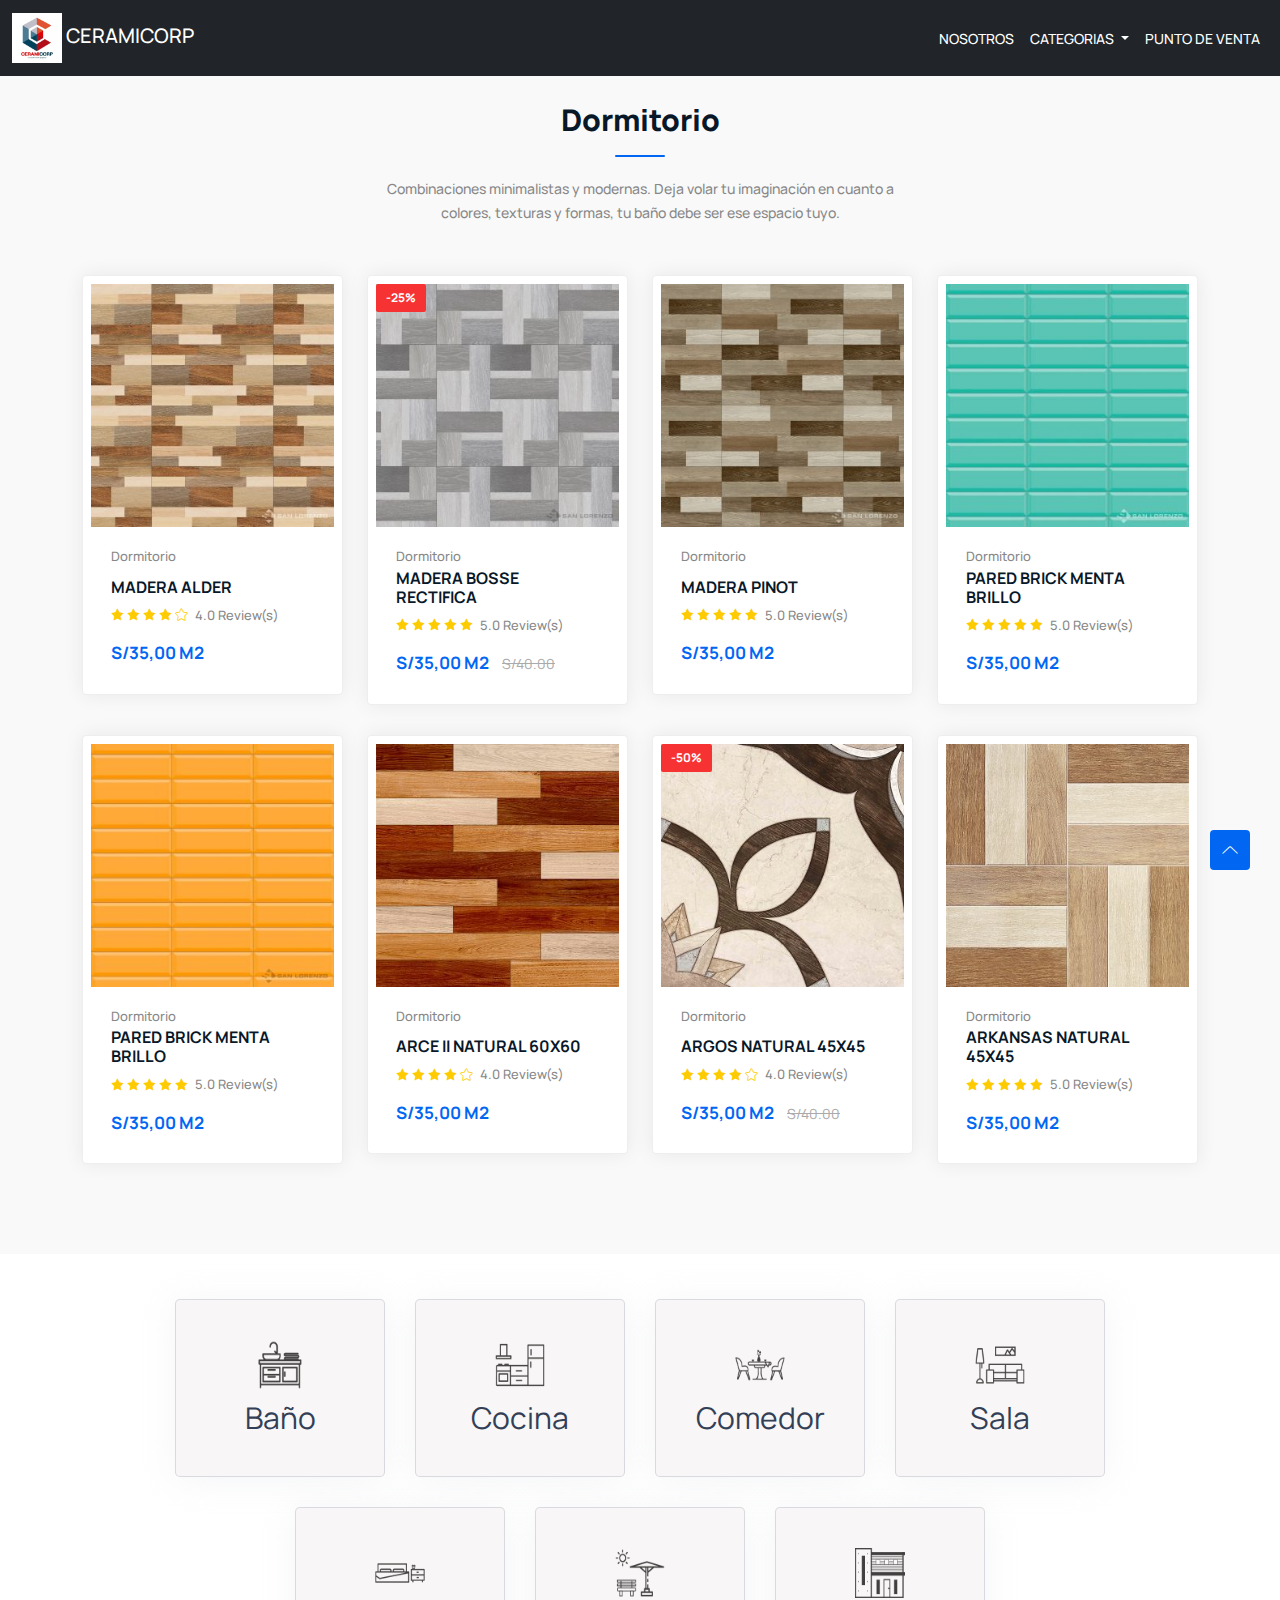
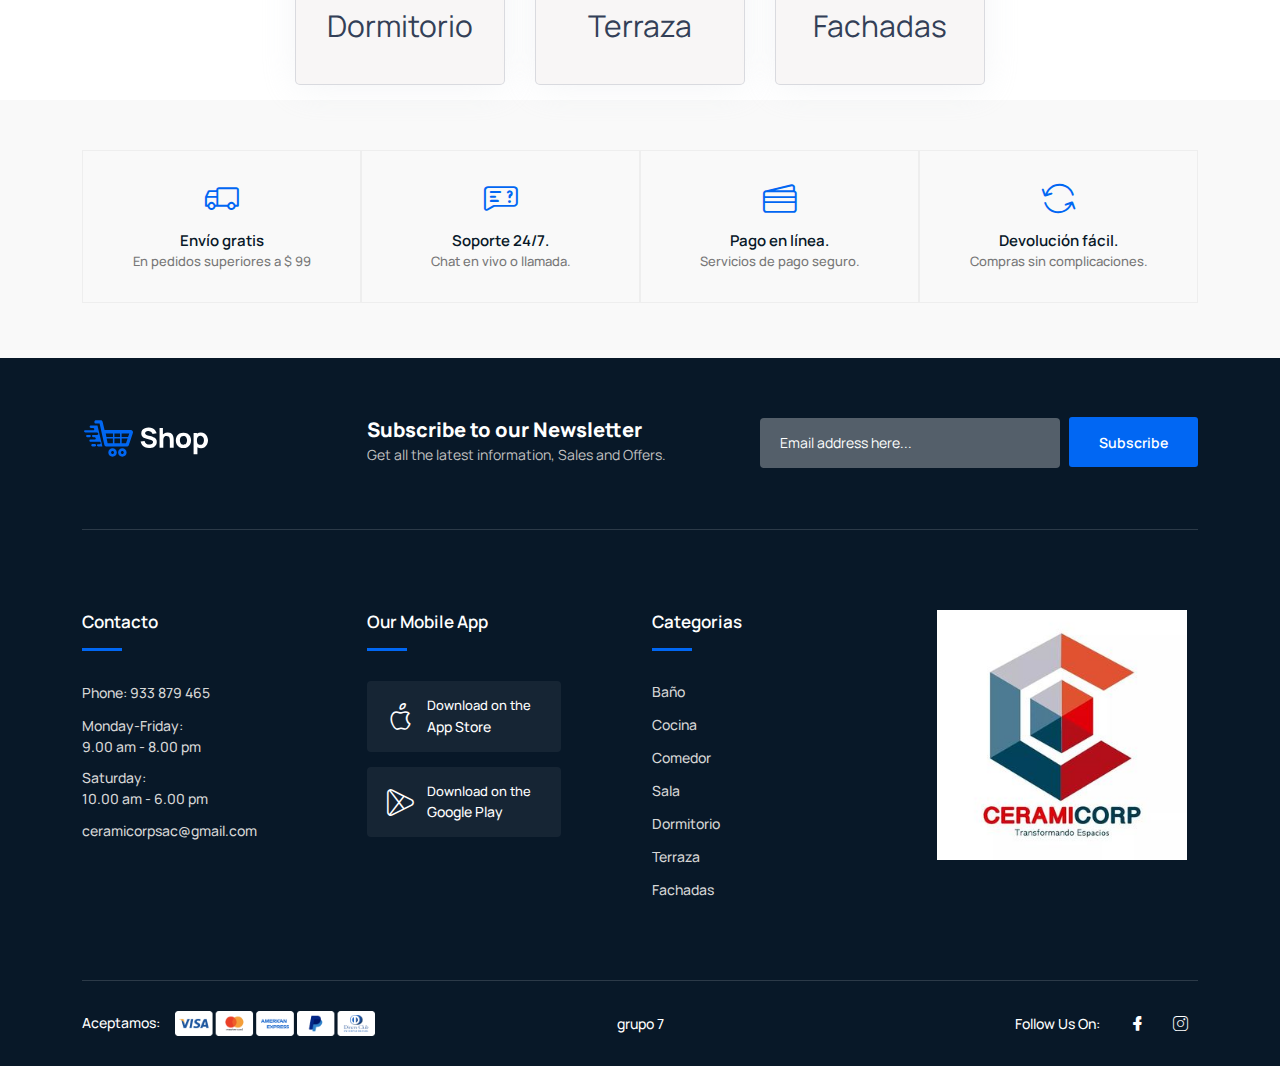
<file: dormitorio.html>
<!DOCTYPE html>
<html lang="en">
  <head>
    <!-- Required meta tags -->
    <meta charset="utf-8" />
    <meta name="viewport" content="width=device-width, initial-scale=1" />

    <!-- Bootstrap CSS -->
    <link rel="stylesheet" href="css/bootstrap.min.css" />
    <link rel="stylesheet" href="css/index.css" />
    <link rel="stylesheet" href="css/LineIcons.3.0.css" />
    <link rel="stylesheet" href="css/main.css" />
    <title>Ceramicorp</title>
  </head>
  <body>
        <nav class="navbar fixed-top navbar-expand-lg navbar-dark bg-per bg-dark">
            <div class="container-fluid">
                <a class="navbar-brand nav-per" href="index.html">
                    <img src="img/logo/logo-cer.jpg" width="50" height="50"alt="">
                    CERAMICORP
                </a>
                <button class="navbar-toggler" type="button" data-bs-toggle="collapse"
                    data-bs-target="#navbarSupportedContent" aria-controls="navbarSupportedContent" aria-expanded="false"
                    aria-label="Toggle navigation">
                    <span class="navbar-toggler-icon"></span>
                </button>
                <div class="collapse navbar-collapse" id="navbarSupportedContent">
                    <ul class="navbar-nav ms-auto mb-2 mb-lg-0 text-uppercase">
                        <li class="nav-item">
                            <a class="nav-link active" aria-current="page" href="nosotros.html">nosotros</a>
                        </li>
                        <li class="nav-item dropdown">
                            <a class="nav-link dropdown-toggle active" href="#" id="navbarDropdown" role="button" data-bs-toggle="dropdown" aria-expanded="false">
                            categorias
                            </a>
                            <ul class="dropdown-menu" aria-labelledby="navbarDropdown">
                                <li><a class="dropdown-item" href="bano.html">baño</a></li>
                                <li><a class="dropdown-item" href="cocina.html">cocina</a></li> 
                                <li><a class="dropdown-item" href="comedor.html">comedor</a></li> 
                                <li><a class="dropdown-item" href="sala.html">sala</a></li> 
                                <li><a class="dropdown-item" href="dormitorio.html">dormitorio</a></li> 
                                <li><a class="dropdown-item" href="terraza.html">terraza</a></li> 
                                <li><a class="dropdown-item" href="fachadas.html">fachadas</a></li>                  
                            </ul>
                        </li>
                        <li class="nav-item">
                            <a class="nav-link active" aria-current="page" href="puntodeventa.html">punto de venta</a>
                        </li>
                    </ul>
                </div>
            </div>
        </nav>

        <!-- Start Trending Product Area -->
        <section class="trending-product section" style="margin-top: 12px;">
            <div class="container">
                <div class="row">
                    <div class="col-12">
                        <div class="section-title">
                            <h2>Dormitorio</h2>
                            <p>Combinaciones minimalistas y modernas. Deja volar tu imaginación en cuanto a colores, texturas y formas, tu baño debe ser ese espacio tuyo.</p>
                        </div>
                    </div>
                </div>
                <div class="row">
                    <div class="col-lg-3 col-md-6 col-12">
                        <!-- Start Single Product -->
                        <div class="single-product">
                            <div class="product-image">
                                <img src="img/categorias/dormitorio/CERAMICA-SAN-LORENZO-MADERA-BOSSE-RECTIFICA-IMAGEN-300x300.jpg" alt="#">
                                <div class="button">
                                    <a href="" class="btn"><i class="lni lni-cart"></i> Add to Cart</a>
                                </div>
                            </div>
                            <div class="product-info">
                                <span class="category">Dormitorio</span>
                                <h4 class="title">
                                    <a>MADERA ALDER</a>
                                </h4>
                                <ul class="review">
                                    <li><i class="lni lni-star-filled"></i></li>
                                    <li><i class="lni lni-star-filled"></i></li>
                                    <li><i class="lni lni-star-filled"></i></li>
                                    <li><i class="lni lni-star-filled"></i></li>
                                    <li><i class="lni lni-star"></i></li>
                                    <li><span>4.0 Review(s)</span></li>
                                </ul>
                                <div class="price">
                                    <span>S/35,00 M2</span>
                                </div>
                            </div>
                        </div>
                        <!-- End Single Product -->
                    </div>
                    <div class="col-lg-3 col-md-6 col-12">
                        <!-- Start Single Product -->
                        <div class="single-product">
                            <div class="product-image">
                                <img src="img/categorias/dormitorio/CERAMICA-SAN-LORENZO-MADERA-CRUZAT-RECTIFICA-IMAGEN-300x300.jpg" alt="#">
                                <span class="sale-tag">-25%</span>
                                <div class="button">
                                    <a href="" class="btn"><i class="lni lni-cart"></i> Add to Cart</a>
                                </div>
                            </div>
                            <div class="product-info">
                                <span class="category">Dormitorio</span>
                                <h4 class="title">
                                    <a>MADERA BOSSE RECTIFICA</a>
                                </h4>
                                <ul class="review">
                                    <li><i class="lni lni-star-filled"></i></li>
                                    <li><i class="lni lni-star-filled"></i></li>
                                    <li><i class="lni lni-star-filled"></i></li>
                                    <li><i class="lni lni-star-filled"></i></li>
                                    <li><i class="lni lni-star-filled"></i></li>
                                    <li><span>5.0 Review(s)</span></li>
                                </ul>
                                <div class="price">
                                    <span>S/35,00 M2</span>
                                    <span class="discount-price">S/40.00</span>
                                </div>
                            </div>
                        </div>
                        <!-- End Single Product -->
                    </div>
                    <div class="col-lg-3 col-md-6 col-12">
                        <!-- Start Single Product -->
                        <div class="single-product">
                            <div class="product-image">
                                <img src="img/categorias/dormitorio/CERAMICA-SAN-LORENZO-MADERA-PINOT-IMAGEN-300x300.jpg" alt="#">
                                <div class="button">
                                    <a href="" class="btn"><i class="lni lni-cart"></i> Add to Cart</a>
                                </div>
                            </div>
                            <div class="product-info">
                                <span class="category">Dormitorio</span>
                                <h4 class="title">
                                    <a>MADERA PINOT</a>
                                </h4>
                                <ul class="review">
                                    <li><i class="lni lni-star-filled"></i></li>
                                    <li><i class="lni lni-star-filled"></i></li>
                                    <li><i class="lni lni-star-filled"></i></li>
                                    <li><i class="lni lni-star-filled"></i></li>
                                    <li><i class="lni lni-star-filled"></i></li>
                                    <li><span>5.0 Review(s)</span></li>
                                </ul>
                                <div class="price">
                                    <span>S/35,00 M2</span>
                                </div>
                            </div>
                        </div>
                        <!-- End Single Product -->
                    </div>
                    <div class="col-lg-3 col-md-6 col-12">
                        <!-- Start Single Product -->
                        <div class="single-product">
                            <div class="product-image">
                                <img src="img/categorias/dormitorio/CERAMICA-SAN-LORENZO-PARED-BRICK-MENTA-BRILLO-IMAGEN-300x300.jpg" alt="#">
                                
                                <div class="button">
                                    <a href="" class="btn"><i class="lni lni-cart"></i> Add to Cart</a>
                                </div>
                            </div>
                            <div class="product-info">
                                <span class="category">Dormitorio</span>
                                <h4 class="title">
                                    <a>PARED BRICK MENTA BRILLO</a>
                                </h4>
                                <ul class="review">
                                    <li><i class="lni lni-star-filled"></i></li>
                                    <li><i class="lni lni-star-filled"></i></li>
                                    <li><i class="lni lni-star-filled"></i></li>
                                    <li><i class="lni lni-star-filled"></i></li>
                                    <li><i class="lni lni-star-filled"></i></li>
                                    <li><span>5.0 Review(s)</span></li>
                                </ul>
                                <div class="price">
                                    <span>S/35,00 M2</span>
                                </div>
                            </div>
                        </div>
                        <!-- End Single Product -->
                    </div>
                    <div class="col-lg-3 col-md-6 col-12">
                        <!-- Start Single Product -->
                        <div class="single-product">
                            <div class="product-image">
                                <img src="img/categorias/dormitorio/CERAMICA-SAN-LORENZO-PARED-BRICK-NARANJA-BRILLO-IMAGEN-300x300.jpg" alt="#">
                                <div class="button">
                                    <a href="" class="btn"><i class="lni lni-cart"></i> Add to Cart</a>
                                </div>
                            </div>
                            <div class="product-info">
                                <span class="category">Dormitorio</span>
                                <h4 class="title">
                                    <a>PARED BRICK MENTA BRILLO</a>
                                </h4>
                                <ul class="review">
                                    <li><i class="lni lni-star-filled"></i></li>
                                    <li><i class="lni lni-star-filled"></i></li>
                                    <li><i class="lni lni-star-filled"></i></li>
                                    <li><i class="lni lni-star-filled"></i></li>
                                    <li><i class="lni lni-star-filled"></i></li>
                                    <li><span>5.0 Review(s)</span></li>
                                </ul>
                                <div class="price">
                                    <span>S/35,00 M2</span>
                                </div>
                            </div>
                        </div>
                        <!-- End Single Product -->
                    </div>
                    <div class="col-lg-3 col-md-6 col-12">
                        <!-- Start Single Product -->
                        <div class="single-product">
                            <div class="product-image">
                                <img src="img/categorias/dormitorio/110014154-1-300x300.jpg" alt="#">
                                <div class="button">
                                    <a href="" class="btn"><i class="lni lni-cart"></i> Add to Cart</a>
                                </div>
                            </div>
                            <div class="product-info">
                                <span class="category">Dormitorio</span>
                                <h4 class="title">
                                    <a>ARCE II NATURAL 60X60</a>
                                </h4>
                                <ul class="review">
                                    <li><i class="lni lni-star-filled"></i></li>
                                    <li><i class="lni lni-star-filled"></i></li>
                                    <li><i class="lni lni-star-filled"></i></li>
                                    <li><i class="lni lni-star-filled"></i></li>
                                    <li><i class="lni lni-star"></i></li>
                                    <li><span>4.0 Review(s)</span></li>
                                </ul>
                                <div class="price">
                                    <span>S/35,00 M2</span>
                                </div>
                            </div>
                        </div>
                        <!-- End Single Product -->
                    </div>
                    <div class="col-lg-3 col-md-6 col-12">
                        <!-- Start Single Product -->
                        <div class="single-product">
                            <div class="product-image">
                                <img src="img/categorias/dormitorio/110006003-300x300.jpg" alt="#">
                                <span class="sale-tag">-50%</span>
                                <div class="button">
                                    <a href="" class="btn"><i class="lni lni-cart"></i> Add to Cart</a>
                                </div>
                            </div>
                            <div class="product-info">
                                <span class="category">Dormitorio</span>
                                <h4 class="title">
                                    <a>ARGOS NATURAL 45X45</a>
                                </h4>
                                <ul class="review">
                                    <li><i class="lni lni-star-filled"></i></li>
                                    <li><i class="lni lni-star-filled"></i></li>
                                    <li><i class="lni lni-star-filled"></i></li>
                                    <li><i class="lni lni-star-filled"></i></li>
                                    <li><i class="lni lni-star"></i></li>
                                    <li><span>4.0 Review(s)</span></li>
                                </ul>
                                <div class="price">
                                    <span>S/35,00 M2</span>
                                    <span class="discount-price">S/40.00</span>
                                </div>
                            </div>
                        </div>
                        <!-- End Single Product -->
                    </div>
                    <div class="col-lg-3 col-md-6 col-12">
                        <!-- Start Single Product -->
                        <div class="single-product">
                            <div class="product-image">
                                <img src="img/categorias/dormitorio/110009829-300x300.jpg" alt="#">
                                <div class="button">
                                    <a href="" class="btn"><i class="lni lni-cart"></i> Add to Cart</a>
                                </div>
                            </div>
                            <div class="product-info">
                                <span class="category">Dormitorio</span>
                                <h4 class="title">
                                    <a>ARKANSAS NATURAL 45X45</a>
                                </h4>
                                <ul class="review">
                                    <li><i class="lni lni-star-filled"></i></li>
                                    <li><i class="lni lni-star-filled"></i></li>
                                    <li><i class="lni lni-star-filled"></i></li>
                                    <li><i class="lni lni-star-filled"></i></li>
                                    <li><i class="lni lni-star-filled"></i></li>
                                    <li><span>5.0 Review(s)</span></li>
                                </ul>
                                <div class="price">
                                    <span>S/35,00 M2</span>
                                </div>
                            </div>
                        </div>
                        <!-- End Single Product -->
                    </div>
                </div>
            </div>
        </section>
        <!-- End Trending Product Area -->
        
        <!--====== CATEGORY LIST PART START ======-->
        <section class="category-list-area pt-30">
            <div class="container">
                <div class="category-list-wrapper">
                <div class="category-list-item">
                    <a href="bano.html">
                    <div class="icon">
                        <img src="img/icono/banio.png" alt="Baño" width="50" height="50">
                    </div>
                    <h3>Baño</h3>
                    </a>
                </div>
                <div class="category-list-item">
                    <a href="cocina.html">
                    <div class="icon">
                        <img src="img/icono/cocina.png" alt="Cocina" width="50" height="50">
                    </div>
                    <h3>Cocina</h3>
                    </a>
                </div>
                <div class="category-list-item">
                    <a href="comedor.html">
                    <div class="icon">
                        <img src="img/icono/comedor.png" alt="Comedor" width="50" height="50">
                    </div>
                    <h3>Comedor</h3>
                    </a>
                </div>
                <div class="category-list-item">
                    <a href="sala.html">
                    <div class="icon">
                        <img src="img/icono/living.png" alt="Sala" width="50" height="50">
                    </div>
                    <h3>Sala</h3>
                    </a>
                </div>
                <div class="category-list-item">
                    <a href="dormitorio.html">
                    <div class="icon">
                        <img src="img/icono/dormitorio.png" alt="Dormitorio" width="50" height="50">
                    </div>
                    <h3>Dormitorio</h3>
                    </a>
                </div>
                <div class="category-list-item">
                    <a href="terraza.html">
                    <div class="icon">
                        <img src="img/icono/terraza.png" alt="Terraza" width="50" height="50">
                    </div>
                    <h3>Terraza</h3>
                    </a>
                </div>
                <div class="category-list-item">
                    <a href="fachadas.html">
                    <div class="icon">
                        <img src="img/icono/fachada.png" alt="Fachadas" width="50" height="50">
                    </div>
                    <h3>Fachadas</h3>
                    </a>
                </div>
                </div>
            </div>
        </section>
        <!-- Start Shipping Info -->
        <section class="shipping-info">
            <div class="container">
                <ul>
                    <!-- Free Shipping -->
                    <li>
                        <div class="media-icon">
                            <i class="lni lni-delivery"></i>
                        </div>
                        <div class="media-body">
                            <h5>Envío gratis</h5>
                            <span>En pedidos superiores a $ 99</span>
                        </div>
                    </li>
                    <!-- Money Return -->
                    <li>
                        <div class="media-icon">
                            <i class="lni lni-support"></i>
                        </div>
                        <div class="media-body">
                            <h5>Soporte 24/7.</h5>
                            <span>Chat en vivo o llamada.</span>
                        </div>
                    </li>
                    <!-- Support 24/7 -->
                    <li>
                        <div class="media-icon">
                            <i class="lni lni-credit-cards"></i>
                        </div>
                        <div class="media-body">
                            <h5>Pago en línea.</h5>
                            <span>Servicios de pago seguro.</span>
                        </div>
                    </li>
                    <!-- Safe Payment -->
                    <li>
                        <div class="media-icon">
                            <i class="lni lni-reload"></i>
                        </div>
                        <div class="media-body">
                            <h5>Devolución fácil.</h5>
                            <span>Compras sin complicaciones.</span>
                        </div>
                    </li>
                </ul>
            </div>
        </section>
        <!-- End Shipping Info -->

        <!-- Start Footer Area -->
        <footer class="footer">
            <!-- Start Footer Top -->
            <div class="footer-top">
                <div class="container">
                    <div class="inner-content">
                        <div class="row">
                            <div class="col-lg-3 col-md-4 col-12">
                                <div class="footer-logo">
                                    <a href="index.html">
                                        <img src="img/logo/white-logo.svg" alt="#">
                                    </a>
                                </div>
                            </div>
                            <div class="col-lg-9 col-md-8 col-12">
                                <div class="footer-newsletter">
                                    <h4 class="title">
                                        Subscribe to our Newsletter
                                        <span>Get all the latest information, Sales and Offers.</span>
                                    </h4>
                                    <div class="newsletter-form-head">
                                        <form action="#" method="get" target="_blank" class="newsletter-form">
                                            <input name="EMAIL" placeholder="Email address here..." type="email">
                                            <div class="button">
                                                <button class="btn">Subscribe<span class="dir-part"></span></button>
                                            </div>
                                        </form>
                                    </div>
                                </div>
                            </div>
                        </div>
                    </div>
                </div>
            </div>
            <!-- End Footer Top -->
            <!-- Start Footer Middle -->
            <div class="footer-middle">
                <div class="container">
                    <div class="bottom-inner">
                        <div class="row">
                            <div class="col-lg-3 col-md-6 col-12">
                                <!-- Single Widget -->
                                <div class="single-footer f-contact">
                                    <h3>Contacto</h3>
                                    <p class="phone">Phone: 933 879 465</p>
                                    <ul>
                                        <li><span>Monday-Friday: </span> 9.00 am - 8.00 pm</li>
                                        <li><span>Saturday: </span> 10.00 am - 6.00 pm</li>
                                    </ul>
                                    <p class="mail">
                                        <a href="mailto:ceramicorpsac@gmail.com">ceramicorpsac@gmail.com</a>
                                    </p>
                                </div>
                                <!-- End Single Widget -->
                            </div>
                            <div class="col-lg-3 col-md-6 col-12">
                                <!-- Single Widget -->
                                <div class="single-footer our-app">
                                    <h3>Our Mobile App</h3>
                                    <ul class="app-btn">
                                        <li>
                                            <a href="javascript:void(0)">
                                                <i class="lni lni-apple"></i>
                                                <span class="small-title">Download on the</span>
                                                <span class="big-title">App Store</span>
                                            </a>
                                        </li>
                                        <li>
                                            <a href="javascript:void(0)">
                                                <i class="lni lni-play-store"></i>
                                                <span class="small-title">Download on the</span>
                                                <span class="big-title">Google Play</span>
                                            </a>
                                        </li>
                                    </ul>
                                </div>
                                <!-- End Single Widget -->
                            </div>
                            <div class="col-lg-3 col-md-6 col-12">
                                <!-- Single Widget -->
                                <div class="single-footer f-link">
                                    <h3>Categorias</h3>
                                    <ul>
                                        <li><a href="bano.html">Baño</a></li>
                                        <li><a href="cocina.html">Cocina</a></li>
                                        <li><a href="comedor.html">Comedor</a></li>
                                        <li><a href="sala.html">Sala</a></li>
                                        <li><a href="dormitorio.html">Dormitorio</a></li>
                                        <li><a href="terraza.html">Terraza</a></li>
                                        <li><a href="fachadas.html">Fachadas</a></li>
                                    </ul>
                                </div>
                                <!-- End Single Widget -->
                            </div>
                            <div class="col-lg-3 col-md-6 col-12">
                                <!-- Single Widget -->
                                <div class="single-footer f-link">
                                    <ul>
                                        <li><a><img src="img/logo/logo-cer.jpg" width="250" height="250" alt=""></a></li>
                                    </ul>
                                </div>
                                <!-- End Single Widget -->
                            </div>
                        </div>
                    </div>
                </div>
            </div>
            <!-- End Footer Middle -->
            <!-- Start Footer Bottom -->
            <div class="footer-bottom">
                <div class="container">
                    <div class="inner-content">
                        <div class="row align-items-center">
                            <div class="col-lg-4 col-12">
                                <div class="payment-gateway">
                                    <span>Aceptamos:</span>
                                    <img src="img/footer/credit-cards-footer.png" alt="#">
                                </div>
                            </div>
                            <div class="col-lg-4 col-12">
                                <div class="copyright">
                                    <p>grupo 7</p>
                                </div>
                            </div>
                            <div class="col-lg-4 col-12">
                                <ul class="socila">
                                    <li>
                                        <span>Follow Us On:</span>
                                    </li>
                                    <li><a href="https://www.facebook.com/Ceramicorp/" target="_blank"><i class="lni lni-facebook-filled"></i></a></li>
                                    <li><a href="https://www.instagram.com/ceramicorp/" target="_blank"><i class="lni lni-instagram"></i></a></li>                    
                                </ul>
                            </div>
                        </div>
                    </div>
                </div>
            </div>
            <!-- End Footer Bottom -->
        </footer>
        <!--/ End Footer Area -->

        <!-- ========================= scroll-top ========================= -->
        <a href="#" class="scroll-top">
            <i class="lni lni-chevron-up"></i>
        </a>

        <!-- Optional JavaScript; choose one of the two! -->

        <!-- Option 1: Bootstrap Bundle with Popper -->
        <script src="js/main.js"></script>
        <script src="js/bootstrap.min.js"></script>

        <!-- Option 2: Separate Popper and Bootstrap JS -->
        <!--
        <script src="https://cdn.jsdelivr.net/npm/@popperjs/core@2.10.2/dist/umd/popper.min.js" integrity="sha384-7+zCNj/IqJ95wo16oMtfsKbZ9ccEh31eOz1HGyDuCQ6wgnyJNSYdrPa03rtR1zdB" crossorigin="anonymous"></script>
        <script src="https://cdn.jsdelivr.net/npm/bootstrap@5.1.3/dist/js/bootstrap.min.js" integrity="sha384-QJHtvGhmr9XOIpI6YVutG+2QOK9T+ZnN4kzFN1RtK3zEFEIsxhlmWl5/YESvpZ13" crossorigin="anonymous"></script>
        -->
  </body>
</html>
</file>
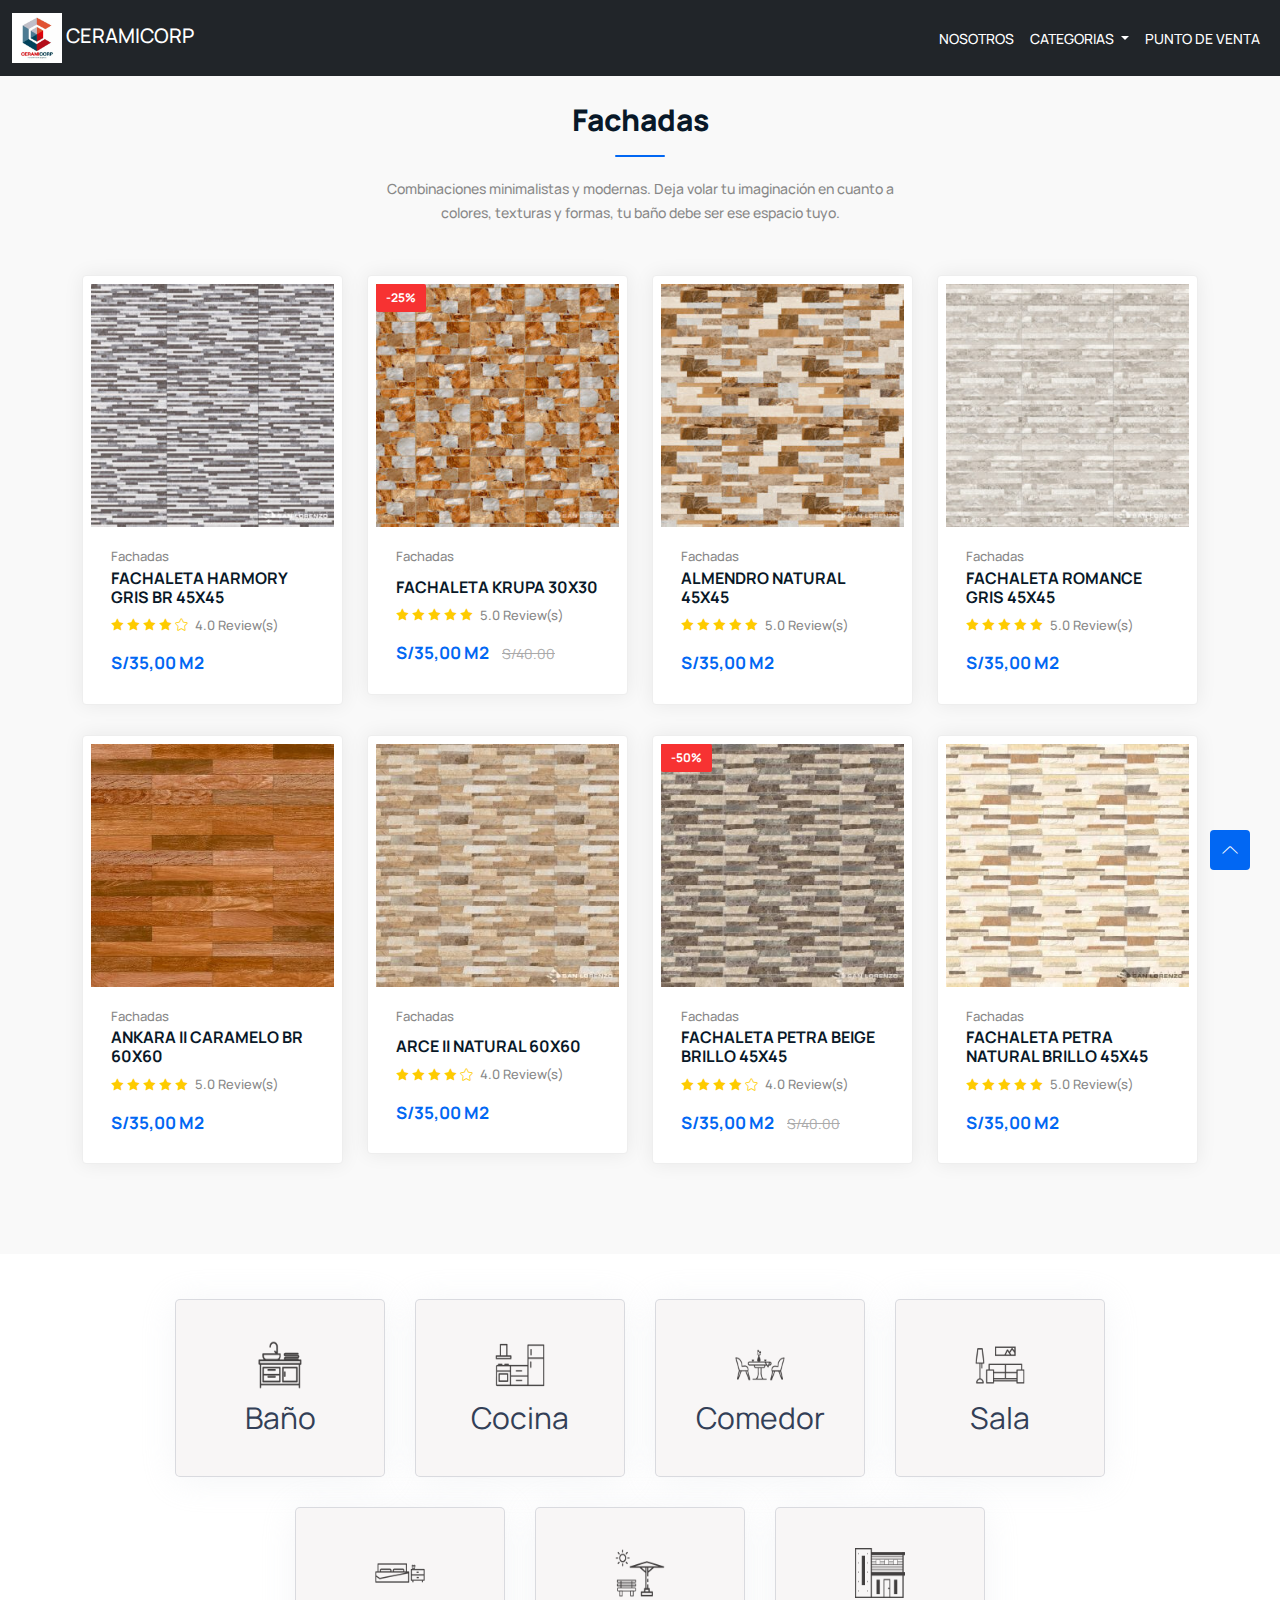
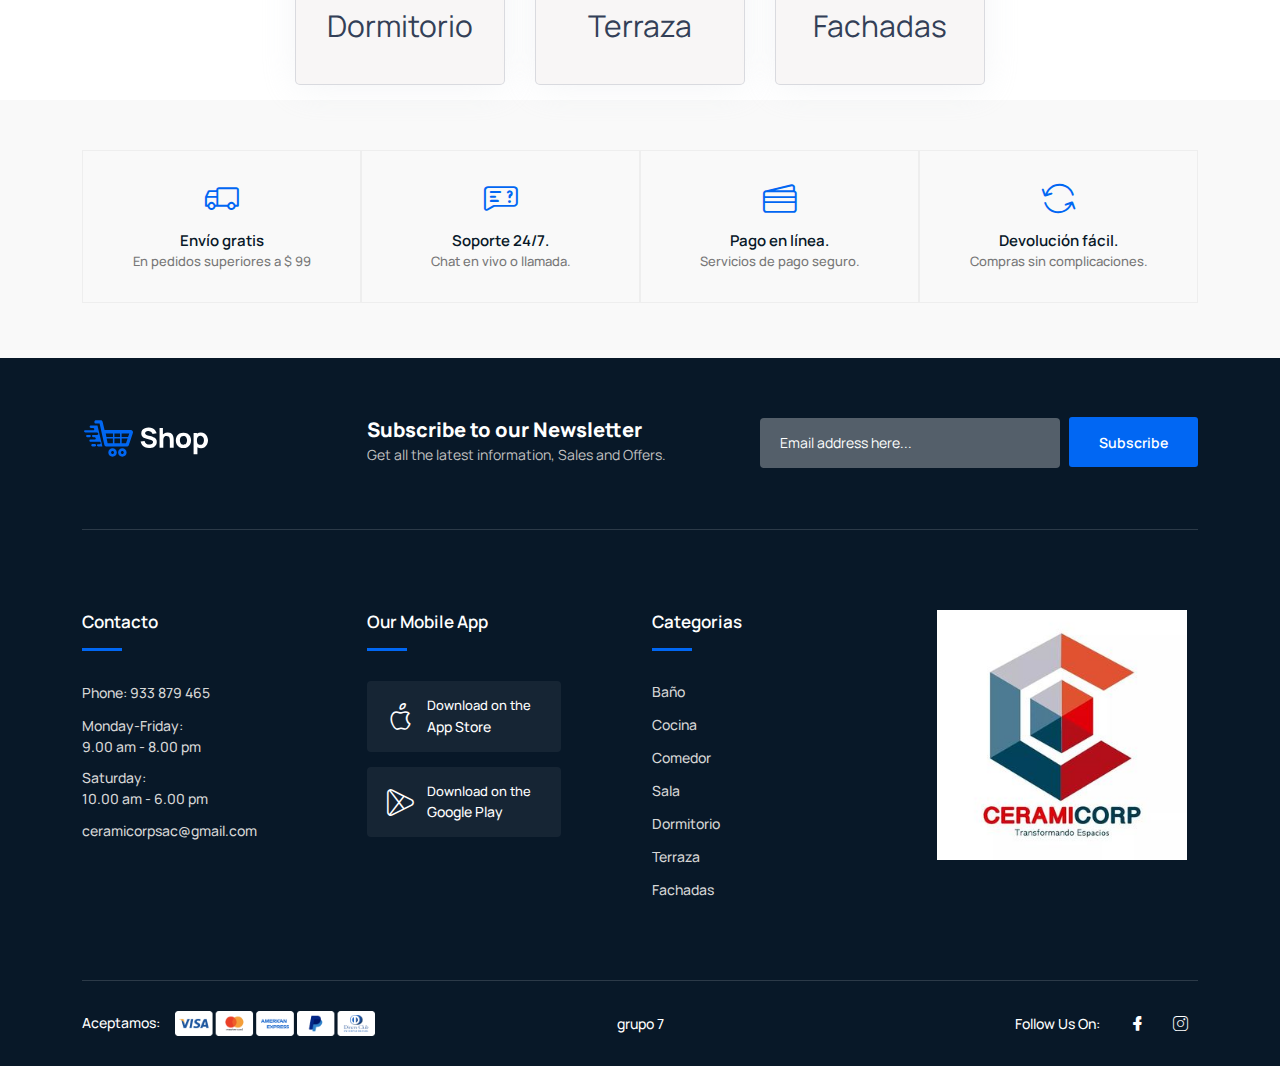
<file: fachadas.html>
<!DOCTYPE html>
<html lang="en">
  <head>
    <!-- Required meta tags -->
    <meta charset="utf-8" />
    <meta name="viewport" content="width=device-width, initial-scale=1" />

    <!-- Bootstrap CSS -->
    <link rel="stylesheet" href="css/bootstrap.min.css" />
    <link rel="stylesheet" href="css/index.css" />
    <link rel="stylesheet" href="css/LineIcons.3.0.css" />
    <link rel="stylesheet" href="css/main.css" />
    <title>Ceramicorp</title>
  </head>
  <body>
        <nav class="navbar fixed-top navbar-expand-lg navbar-dark bg-per bg-dark">
            <div class="container-fluid">
                <a class="navbar-brand nav-per" href="index.html">
                    <img src="img/logo/logo-cer.jpg" width="50" height="50"alt="">
                    CERAMICORP
                </a>
                <button class="navbar-toggler" type="button" data-bs-toggle="collapse"
                    data-bs-target="#navbarSupportedContent" aria-controls="navbarSupportedContent" aria-expanded="false"
                    aria-label="Toggle navigation">
                    <span class="navbar-toggler-icon"></span>
                </button>
                <div class="collapse navbar-collapse" id="navbarSupportedContent">
                    <ul class="navbar-nav ms-auto mb-2 mb-lg-0 text-uppercase">
                        <li class="nav-item">
                            <a class="nav-link active" aria-current="page" href="nosotros.html">nosotros</a>
                        </li>
                        <li class="nav-item dropdown">
                            <a class="nav-link dropdown-toggle active" href="#" id="navbarDropdown" role="button" data-bs-toggle="dropdown" aria-expanded="false">
                            categorias
                            </a>
                            <ul class="dropdown-menu" aria-labelledby="navbarDropdown">
                                <li><a class="dropdown-item" href="bano.html">baño</a></li>
                                <li><a class="dropdown-item" href="cocina.html">cocina</a></li> 
                                <li><a class="dropdown-item" href="comedor.html">comedor</a></li> 
                                <li><a class="dropdown-item" href="sala.html">sala</a></li> 
                                <li><a class="dropdown-item" href="dormitorio.html">dormitorio</a></li> 
                                <li><a class="dropdown-item" href="terraza.html">terraza</a></li> 
                                <li><a class="dropdown-item" href="fachadas.html">fachadas</a></li>                  
                            </ul>
                        </li>
                        <li class="nav-item">
                            <a class="nav-link active" aria-current="page" href="puntodeventa.html">punto de venta</a>
                        </li>
                    </ul>
                </div>
            </div>
        </nav>

        <!-- Start Trending Product Area -->
        <section class="trending-product section" style="margin-top: 12px;">
            <div class="container">
                <div class="row">
                    <div class="col-12">
                        <div class="section-title">
                            <h2>Fachadas</h2>
                            <p>Combinaciones minimalistas y modernas. Deja volar tu imaginación en cuanto a colores, texturas y formas, tu baño debe ser ese espacio tuyo.</p>
                        </div>
                    </div>
                </div>
                <div class="row">
                    <div class="col-lg-3 col-md-6 col-12">
                        <!-- Start Single Product -->
                        <div class="single-product">
                            <div class="product-image">
                                <img src="img/categorias/fachadas/CSL-FACHALETA-HARMORY-GRIS-IMAGEN-300x300.jpg" alt="#">
                                <div class="button">
                                    <a href="" class="btn"><i class="lni lni-cart"></i> Add to Cart</a>
                                </div>
                            </div>
                            <div class="product-info">
                                <span class="category">Fachadas</span>
                                <h4 class="title">
                                    <a>FACHALETA HARMORY GRIS BR 45X45</a>
                                </h4>
                                <ul class="review">
                                    <li><i class="lni lni-star-filled"></i></li>
                                    <li><i class="lni lni-star-filled"></i></li>
                                    <li><i class="lni lni-star-filled"></i></li>
                                    <li><i class="lni lni-star-filled"></i></li>
                                    <li><i class="lni lni-star"></i></li>
                                    <li><span>4.0 Review(s)</span></li>
                                </ul>
                                <div class="price">
                                    <span>S/35,00 M2</span>
                                </div>
                            </div>
                        </div>
                        <!-- End Single Product -->
                    </div>
                    <div class="col-lg-3 col-md-6 col-12">
                        <!-- Start Single Product -->
                        <div class="single-product">
                            <div class="product-image">
                                <img src="img/categorias/fachadas/CSL-PERU-FACHALETA-KRUPA-IMAGEN-300x300.jpg" alt="#">
                                <span class="sale-tag">-25%</span>
                                <div class="button">
                                    <a href="" class="btn"><i class="lni lni-cart"></i> Add to Cart</a>
                                </div>
                            </div>
                            <div class="product-info">
                                <span class="category">Fachadas</span>
                                <h4 class="title">
                                    <a>FACHALETA KRUPA 30X30</a>
                                </h4>
                                <ul class="review">
                                    <li><i class="lni lni-star-filled"></i></li>
                                    <li><i class="lni lni-star-filled"></i></li>
                                    <li><i class="lni lni-star-filled"></i></li>
                                    <li><i class="lni lni-star-filled"></i></li>
                                    <li><i class="lni lni-star-filled"></i></li>
                                    <li><span>5.0 Review(s)</span></li>
                                </ul>
                                <div class="price">
                                    <span>S/35,00 M2</span>
                                    <span class="discount-price">S/40.00</span>
                                </div>
                            </div>
                        </div>
                        <!-- End Single Product -->
                    </div>
                    <div class="col-lg-3 col-md-6 col-12">
                        <!-- Start Single Product -->
                        <div class="single-product">
                            <div class="product-image">
                                <img src="img/categorias/fachadas/CSL-PE-FACHALETA-LUAU-IMAGEN-300x300.jpg" alt="#">
                                <div class="button">
                                    <a href="" class="btn"><i class="lni lni-cart"></i> Add to Cart</a>
                                </div>
                            </div>
                            <div class="product-info">
                                <span class="category">Fachadas</span>
                                <h4 class="title">
                                    <a>ALMENDRO NATURAL 45X45</a>
                                </h4>
                                <ul class="review">
                                    <li><i class="lni lni-star-filled"></i></li>
                                    <li><i class="lni lni-star-filled"></i></li>
                                    <li><i class="lni lni-star-filled"></i></li>
                                    <li><i class="lni lni-star-filled"></i></li>
                                    <li><i class="lni lni-star-filled"></i></li>
                                    <li><span>5.0 Review(s)</span></li>
                                </ul>
                                <div class="price">
                                    <span>S/35,00 M2</span>
                                </div>
                            </div>
                        </div>
                        <!-- End Single Product -->
                    </div>
                    <div class="col-lg-3 col-md-6 col-12">
                        <!-- Start Single Product -->
                        <div class="single-product">
                            <div class="product-image">
                                <img src="img/categorias/fachadas/CSL-PE-FACHALETA-ROMANCE-GRIS-IMAGENES-300x300.jpg" alt="#">
                                
                                <div class="button">
                                    <a href="" class="btn"><i class="lni lni-cart"></i> Add to Cart</a>
                                </div>
                            </div>
                            <div class="product-info">
                                <span class="category">Fachadas</span>
                                <h4 class="title">
                                    <a>FACHALETA ROMANCE GRIS 45X45</a>
                                </h4>
                                <ul class="review">
                                    <li><i class="lni lni-star-filled"></i></li>
                                    <li><i class="lni lni-star-filled"></i></li>
                                    <li><i class="lni lni-star-filled"></i></li>
                                    <li><i class="lni lni-star-filled"></i></li>
                                    <li><i class="lni lni-star-filled"></i></li>
                                    <li><span>5.0 Review(s)</span></li>
                                </ul>
                                <div class="price">
                                    <span>S/35,00 M2</span>
                                </div>
                            </div>
                        </div>
                        <!-- End Single Product -->
                    </div>
                    <div class="col-lg-3 col-md-6 col-12">
                        <!-- Start Single Product -->
                        <div class="single-product">
                            <div class="product-image">
                                <img src="img/categorias/fachadas/110014050-1-300x300.jpg" alt="#">
                                <div class="button">
                                    <a href="" class="btn"><i class="lni lni-cart"></i> Add to Cart</a>
                                </div>
                            </div>
                            <div class="product-info">
                                <span class="category">Fachadas</span>
                                <h4 class="title">
                                    <a>ANKARA II CARAMELO BR 60X60</a>
                                </h4>
                                <ul class="review">
                                    <li><i class="lni lni-star-filled"></i></li>
                                    <li><i class="lni lni-star-filled"></i></li>
                                    <li><i class="lni lni-star-filled"></i></li>
                                    <li><i class="lni lni-star-filled"></i></li>
                                    <li><i class="lni lni-star-filled"></i></li>
                                    <li><span>5.0 Review(s)</span></li>
                                </ul>
                                <div class="price">
                                    <span>S/35,00 M2</span>
                                </div>
                            </div>
                        </div>
                        <!-- End Single Product -->
                    </div>
                    <div class="col-lg-3 col-md-6 col-12">
                        <!-- Start Single Product -->
                        <div class="single-product">
                            <div class="product-image">
                                <img src="img/categorias/fachadas/SL-PETRA-BEIGE-IMAGEN-300x300.jpg" alt="#">
                                <div class="button">
                                    <a href="" class="btn"><i class="lni lni-cart"></i> Add to Cart</a>
                                </div>
                            </div>
                            <div class="product-info">
                                <span class="category">Fachadas</span>
                                <h4 class="title">
                                    <a>ARCE II NATURAL 60X60</a>
                                </h4>
                                <ul class="review">
                                    <li><i class="lni lni-star-filled"></i></li>
                                    <li><i class="lni lni-star-filled"></i></li>
                                    <li><i class="lni lni-star-filled"></i></li>
                                    <li><i class="lni lni-star-filled"></i></li>
                                    <li><i class="lni lni-star"></i></li>
                                    <li><span>4.0 Review(s)</span></li>
                                </ul>
                                <div class="price">
                                    <span>S/35,00 M2</span>
                                </div>
                            </div>
                        </div>
                        <!-- End Single Product -->
                    </div>
                    <div class="col-lg-3 col-md-6 col-12">
                        <!-- Start Single Product -->
                        <div class="single-product">
                            <div class="product-image">
                                <img src="img/categorias/fachadas/SL-PETRA-TAUPE-IMAGEN-300x300.jpg" alt="#">
                                <span class="sale-tag">-50%</span>
                                <div class="button">
                                    <a href="" class="btn"><i class="lni lni-cart"></i> Add to Cart</a>
                                </div>
                            </div>
                            <div class="product-info">
                                <span class="category">Fachadas</span>
                                <h4 class="title">
                                    <a>FACHALETA PETRA BEIGE BRILLO 45X45</a>
                                </h4>
                                <ul class="review">
                                    <li><i class="lni lni-star-filled"></i></li>
                                    <li><i class="lni lni-star-filled"></i></li>
                                    <li><i class="lni lni-star-filled"></i></li>
                                    <li><i class="lni lni-star-filled"></i></li>
                                    <li><i class="lni lni-star"></i></li>
                                    <li><span>4.0 Review(s)</span></li>
                                </ul>
                                <div class="price">
                                    <span>S/35,00 M2</span>
                                    <span class="discount-price">S/40.00</span>
                                </div>
                            </div>
                        </div>
                        <!-- End Single Product -->
                    </div>
                    <div class="col-lg-3 col-md-6 col-12">
                        <!-- Start Single Product -->
                        <div class="single-product">
                            <div class="product-image">
                                <img src="img/categorias/fachadas/SL-PETRA-NATURAL-IMAGEN-300x300.jpg" alt="#">
                                <div class="button">
                                    <a href="" class="btn"><i class="lni lni-cart"></i> Add to Cart</a>
                                </div>
                            </div>
                            <div class="product-info">
                                <span class="category">Fachadas</span>
                                <h4 class="title">
                                    <a>FACHALETA PETRA NATURAL BRILLO 45X45</a>
                                </h4>
                                <ul class="review">
                                    <li><i class="lni lni-star-filled"></i></li>
                                    <li><i class="lni lni-star-filled"></i></li>
                                    <li><i class="lni lni-star-filled"></i></li>
                                    <li><i class="lni lni-star-filled"></i></li>
                                    <li><i class="lni lni-star-filled"></i></li>
                                    <li><span>5.0 Review(s)</span></li>
                                </ul>
                                <div class="price">
                                    <span>S/35,00 M2</span>
                                </div>
                            </div>
                        </div>
                        <!-- End Single Product -->
                    </div>
                </div>
            </div>
        </section>
        <!-- End Trending Product Area -->
        
        <!--====== CATEGORY LIST PART START ======-->
        <section class="category-list-area pt-30">
            <div class="container">
                <div class="category-list-wrapper">
                <div class="category-list-item">
                    <a href="bano.html">
                    <div class="icon">
                        <img src="img/icono/banio.png" alt="Baño" width="50" height="50">
                    </div>
                    <h3>Baño</h3>
                    </a>
                </div>
                <div class="category-list-item">
                    <a href="cocina.html">
                    <div class="icon">
                        <img src="img/icono/cocina.png" alt="Cocina" width="50" height="50">
                    </div>
                    <h3>Cocina</h3>
                    </a>
                </div>
                <div class="category-list-item">
                    <a href="comedor.html">
                    <div class="icon">
                        <img src="img/icono/comedor.png" alt="Comedor" width="50" height="50">
                    </div>
                    <h3>Comedor</h3>
                    </a>
                </div>
                <div class="category-list-item">
                    <a href="sala.html">
                    <div class="icon">
                        <img src="img/icono/living.png" alt="Sala" width="50" height="50">
                    </div>
                    <h3>Sala</h3>
                    </a>
                </div>
                <div class="category-list-item">
                    <a href="dormitorio.html">
                    <div class="icon">
                        <img src="img/icono/dormitorio.png" alt="Dormitorio" width="50" height="50">
                    </div>
                    <h3>Dormitorio</h3>
                    </a>
                </div>
                <div class="category-list-item">
                    <a href="terraza.html">
                    <div class="icon">
                        <img src="img/icono/terraza.png" alt="Terraza" width="50" height="50">
                    </div>
                    <h3>Terraza</h3>
                    </a>
                </div>
                <div class="category-list-item">
                    <a href="fachadas.html">
                    <div class="icon">
                        <img src="img/icono/fachada.png" alt="Fachadas" width="50" height="50">
                    </div>
                    <h3>Fachadas</h3>
                    </a>
                </div>
                </div>
            </div>
        </section>
        <!-- Start Shipping Info -->
        <section class="shipping-info">
            <div class="container">
                <ul>
                    <!-- Free Shipping -->
                    <li>
                        <div class="media-icon">
                            <i class="lni lni-delivery"></i>
                        </div>
                        <div class="media-body">
                            <h5>Envío gratis</h5>
                            <span>En pedidos superiores a $ 99</span>
                        </div>
                    </li>
                    <!-- Money Return -->
                    <li>
                        <div class="media-icon">
                            <i class="lni lni-support"></i>
                        </div>
                        <div class="media-body">
                            <h5>Soporte 24/7.</h5>
                            <span>Chat en vivo o llamada.</span>
                        </div>
                    </li>
                    <!-- Support 24/7 -->
                    <li>
                        <div class="media-icon">
                            <i class="lni lni-credit-cards"></i>
                        </div>
                        <div class="media-body">
                            <h5>Pago en línea.</h5>
                            <span>Servicios de pago seguro.</span>
                        </div>
                    </li>
                    <!-- Safe Payment -->
                    <li>
                        <div class="media-icon">
                            <i class="lni lni-reload"></i>
                        </div>
                        <div class="media-body">
                            <h5>Devolución fácil.</h5>
                            <span>Compras sin complicaciones.</span>
                        </div>
                    </li>
                </ul>
            </div>
        </section>
        <!-- End Shipping Info -->

        <!-- Start Footer Area -->
        <footer class="footer">
            <!-- Start Footer Top -->
            <div class="footer-top">
                <div class="container">
                    <div class="inner-content">
                        <div class="row">
                            <div class="col-lg-3 col-md-4 col-12">
                                <div class="footer-logo">
                                    <a href="index.html">
                                        <img src="img/logo/white-logo.svg" alt="#">
                                    </a>
                                </div>
                            </div>
                            <div class="col-lg-9 col-md-8 col-12">
                                <div class="footer-newsletter">
                                    <h4 class="title">
                                        Subscribe to our Newsletter
                                        <span>Get all the latest information, Sales and Offers.</span>
                                    </h4>
                                    <div class="newsletter-form-head">
                                        <form action="#" method="get" target="_blank" class="newsletter-form">
                                            <input name="EMAIL" placeholder="Email address here..." type="email">
                                            <div class="button">
                                                <button class="btn">Subscribe<span class="dir-part"></span></button>
                                            </div>
                                        </form>
                                    </div>
                                </div>
                            </div>
                        </div>
                    </div>
                </div>
            </div>
            <!-- End Footer Top -->
            <!-- Start Footer Middle -->
            <div class="footer-middle">
                <div class="container">
                    <div class="bottom-inner">
                        <div class="row">
                            <div class="col-lg-3 col-md-6 col-12">
                                <!-- Single Widget -->
                                <div class="single-footer f-contact">
                                    <h3>Contacto</h3>
                                    <p class="phone">Phone: 933 879 465</p>
                                    <ul>
                                        <li><span>Monday-Friday: </span> 9.00 am - 8.00 pm</li>
                                        <li><span>Saturday: </span> 10.00 am - 6.00 pm</li>
                                    </ul>
                                    <p class="mail">
                                        <a href="mailto:ceramicorpsac@gmail.com">ceramicorpsac@gmail.com</a>
                                    </p>
                                </div>
                                <!-- End Single Widget -->
                            </div>
                            <div class="col-lg-3 col-md-6 col-12">
                                <!-- Single Widget -->
                                <div class="single-footer our-app">
                                    <h3>Our Mobile App</h3>
                                    <ul class="app-btn">
                                        <li>
                                            <a href="javascript:void(0)">
                                                <i class="lni lni-apple"></i>
                                                <span class="small-title">Download on the</span>
                                                <span class="big-title">App Store</span>
                                            </a>
                                        </li>
                                        <li>
                                            <a href="javascript:void(0)">
                                                <i class="lni lni-play-store"></i>
                                                <span class="small-title">Download on the</span>
                                                <span class="big-title">Google Play</span>
                                            </a>
                                        </li>
                                    </ul>
                                </div>
                                <!-- End Single Widget -->
                            </div>
                            <div class="col-lg-3 col-md-6 col-12">
                                <!-- Single Widget -->
                                <div class="single-footer f-link">
                                    <h3>Categorias</h3>
                                    <ul>
                                        <li><a href="bano.html">Baño</a></li>
                                        <li><a href="cocina.html">Cocina</a></li>
                                        <li><a href="comedor.html">Comedor</a></li>
                                        <li><a href="sala.html">Sala</a></li>
                                        <li><a href="dormitorio.html">Dormitorio</a></li>
                                        <li><a href="terraza.html">Terraza</a></li>
                                        <li><a href="fachadas.html">Fachadas</a></li>
                                    </ul>
                                </div>
                                <!-- End Single Widget -->
                            </div>
                            <div class="col-lg-3 col-md-6 col-12">
                                <!-- Single Widget -->
                                <div class="single-footer f-link">
                                    <ul>
                                        <li><a><img src="img/logo/logo-cer.jpg" width="250" height="250" alt=""></a></li>
                                    </ul>
                                </div>
                                <!-- End Single Widget -->
                            </div>
                        </div>
                    </div>
                </div>
            </div>
            <!-- End Footer Middle -->
            <!-- Start Footer Bottom -->
            <div class="footer-bottom">
                <div class="container">
                    <div class="inner-content">
                        <div class="row align-items-center">
                            <div class="col-lg-4 col-12">
                                <div class="payment-gateway">
                                    <span>Aceptamos:</span>
                                    <img src="img/footer/credit-cards-footer.png" alt="#">
                                </div>
                            </div>
                            <div class="col-lg-4 col-12">
                                <div class="copyright">
                                    <p>grupo 7</p>
                                </div>
                            </div>
                            <div class="col-lg-4 col-12">
                                <ul class="socila">
                                    <li>
                                        <span>Follow Us On:</span>
                                    </li>
                                    <li><a href="https://www.facebook.com/Ceramicorp/" target="_blank"><i class="lni lni-facebook-filled"></i></a></li>
                                    <li><a href="https://www.instagram.com/ceramicorp/" target="_blank"><i class="lni lni-instagram"></i></a></li>                    
                                </ul>
                            </div>
                        </div>
                    </div>
                </div>
            </div>
            <!-- End Footer Bottom -->
        </footer>
        <!--/ End Footer Area -->

        <!-- ========================= scroll-top ========================= -->
        <a href="#" class="scroll-top">
            <i class="lni lni-chevron-up"></i>
        </a>

        <!-- Optional JavaScript; choose one of the two! -->

        <!-- Option 1: Bootstrap Bundle with Popper -->
        <script src="js/main.js"></script>
        <script src="js/bootstrap.min.js"></script>
        <!-- Option 2: Separate Popper and Bootstrap JS -->
        <!--
        <script src="https://cdn.jsdelivr.net/npm/@popperjs/core@2.10.2/dist/umd/popper.min.js" integrity="sha384-7+zCNj/IqJ95wo16oMtfsKbZ9ccEh31eOz1HGyDuCQ6wgnyJNSYdrPa03rtR1zdB" crossorigin="anonymous"></script>
        <script src="https://cdn.jsdelivr.net/npm/bootstrap@5.1.3/dist/js/bootstrap.min.js" integrity="sha384-QJHtvGhmr9XOIpI6YVutG+2QOK9T+ZnN4kzFN1RtK3zEFEIsxhlmWl5/YESvpZ13" crossorigin="anonymous"></script>
        -->
  </body>
</html>
</file>
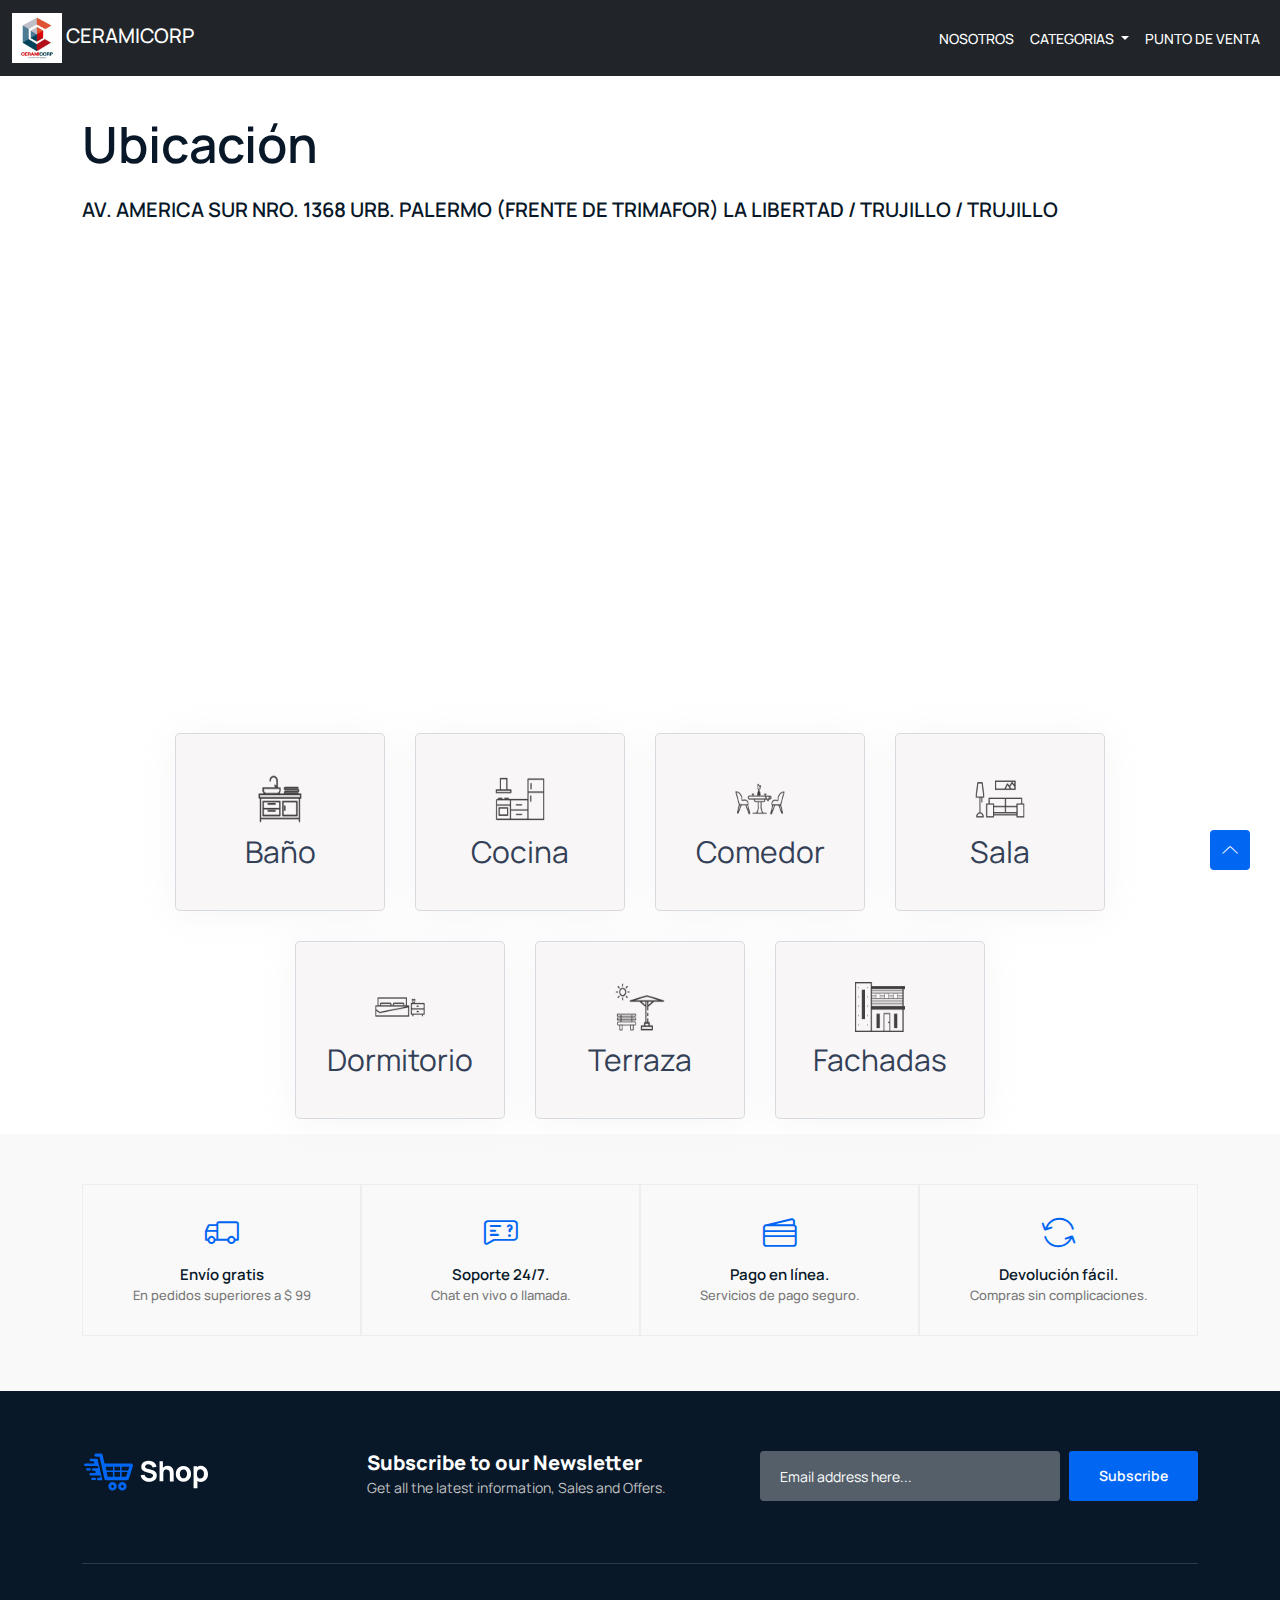
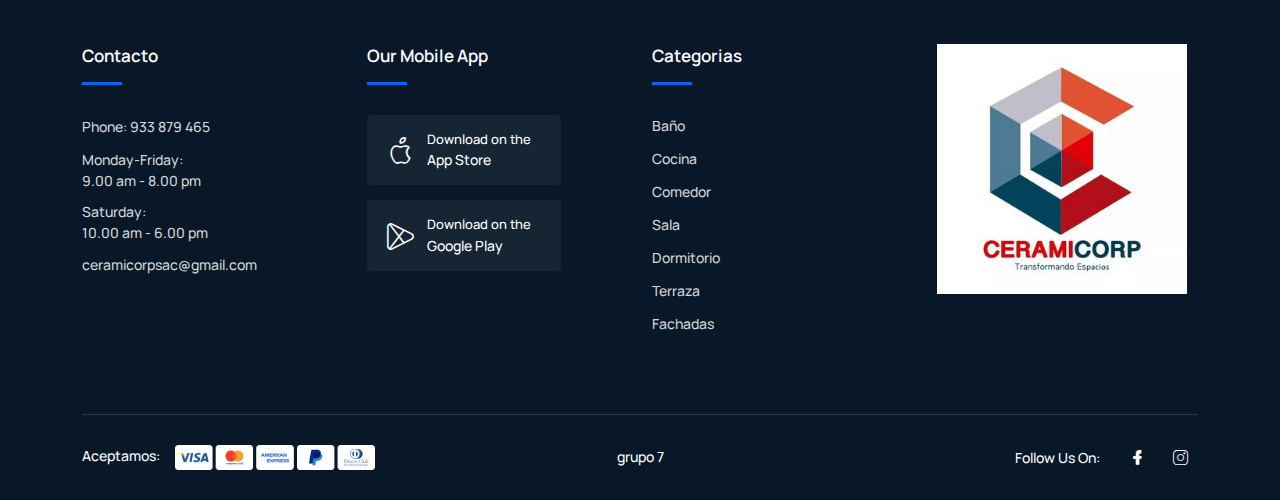
<file: puntodeventa.html>
<!DOCTYPE html>
<html lang="en">
  <head>
    <!-- Required meta tags -->
    <meta charset="utf-8" />
    <meta name="viewport" content="width=device-width, initial-scale=1" />

    <!-- Bootstrap CSS -->
    <link rel="stylesheet" href="css/bootstrap.min.css" />
    <link rel="stylesheet" href="css/index.css" />
    <link rel="stylesheet" href="css/LineIcons.3.0.css" />
    <link rel="stylesheet" href="css/main.css" />
    <title>Ceramicorp</title>
  </head>
  <body>
        <nav class="navbar fixed-top navbar-expand-lg navbar-dark bg-per bg-dark">
            <div class="container-fluid">
                <a class="navbar-brand nav-per" href="index.html">
                    <img src="img/logo/logo-cer.jpg" width="50" height="50"alt="">
                    CERAMICORP
                </a>
                <button class="navbar-toggler" type="button" data-bs-toggle="collapse"
                    data-bs-target="#navbarSupportedContent" aria-controls="navbarSupportedContent" aria-expanded="false"
                    aria-label="Toggle navigation">
                    <span class="navbar-toggler-icon"></span>
                </button>
                <div class="collapse navbar-collapse" id="navbarSupportedContent">
                    <ul class="navbar-nav ms-auto mb-2 mb-lg-0 text-uppercase">
                        <li class="nav-item">
                            <a class="nav-link active" aria-current="page" href="nosotros.html">nosotros</a>
                        </li>
                        <li class="nav-item dropdown">
                            <a class="nav-link dropdown-toggle active" href="#" id="navbarDropdown" role="button" data-bs-toggle="dropdown" aria-expanded="false">
                            categorias
                            </a>
                            <ul class="dropdown-menu" aria-labelledby="navbarDropdown">
                                <li><a class="dropdown-item" href="bano.html">baño</a></li>
                                <li><a class="dropdown-item" href="cocina.html">cocina</a></li> 
                                <li><a class="dropdown-item" href="comedor.html">comedor</a></li> 
                                <li><a class="dropdown-item" href="sala.html">sala</a></li> 
                                <li><a class="dropdown-item" href="dormitorio.html">dormitorio</a></li> 
                                <li><a class="dropdown-item" href="terraza.html">terraza</a></li> 
                                <li><a class="dropdown-item" href="fachadas.html">fachadas</a></li>                
                            </ul>
                        </li>
                        <li class="nav-item">
                            <a class="nav-link active" aria-current="page" href="puntodeventa.html">punto de venta</a>
                        </li>
                    </ul>
                </div>
            </div>
        </nav>

   <section class="section pb-0">
    <div class="container">
        <h1 class="py-4">Ubicación</h1>
        <h5 class="pb-3">AV. AMERICA SUR NRO. 1368 URB. PALERMO (FRENTE DE TRIMAFOR) LA LIBERTAD / TRUJILLO / TRUJILLO</h3>
    <iframe src="https://www.google.com/maps/embed?pb=!1m18!1m12!1m3!1d3949.8792733607465!2d-79.01693188523171!3d-8.113773283433524!2m3!1f0!2f0!3f0!3m2!1i1024!2i768!4f13.1!3m3!1m2!1s0x91ad17edb1bcdb15%3A0x32430e9115bbc9aa!2sCERAMICORP!5e0!3m2!1ses!2spe!4v1637742782571!5m2!1ses!2spe" width="100%" height="450" style="border:0;" allowfullscreen="" loading="lazy"></iframe>
    </div>
       
   </section>
         
        
        <!--====== CATEGORY LIST PART START ======-->
        <section class="category-list-area pt-30">
            <div class="container">
                <div class="category-list-wrapper">
                <div class="category-list-item">
                    <a href="bano.html">
                    <div class="icon">
                        <img src="img/icono/banio.png" alt="Baño" width="50" height="50">
                    </div>
                    <h3>Baño</h3>
                    </a>
                </div>
                <div class="category-list-item">
                    <a href="cocina.html">
                    <div class="icon">
                        <img src="img/icono/cocina.png" alt="Cocina" width="50" height="50">
                    </div>
                    <h3>Cocina</h3>
                    </a>
                </div>
                <div class="category-list-item">
                    <a href="comedor.html">
                    <div class="icon">
                        <img src="img/icono/comedor.png" alt="Comedor" width="50" height="50">
                    </div>
                    <h3>Comedor</h3>
                    </a>
                </div>
                <div class="category-list-item">
                    <a href="sala.html">
                    <div class="icon">
                        <img src="img/icono/living.png" alt="Sala" width="50" height="50">
                    </div>
                    <h3>Sala</h3>
                    </a>
                </div>
                <div class="category-list-item">
                    <a href="dormitorio.html">
                    <div class="icon">
                        <img src="img/icono/dormitorio.png" alt="Dormitorio" width="50" height="50">
                    </div>
                    <h3>Dormitorio</h3>
                    </a>
                </div>
                <div class="category-list-item">
                    <a href="terraza.html">
                    <div class="icon">
                        <img src="img/icono/terraza.png" alt="Terraza" width="50" height="50">
                    </div>
                    <h3>Terraza</h3>
                    </a>
                </div>
                <div class="category-list-item">
                    <a href="fachadas.html">
                    <div class="icon">
                        <img src="img/icono/fachada.png" alt="Fachadas" width="50" height="50">
                    </div>
                    <h3>Fachadas</h3>
                    </a>
                </div>
                </div>
            </div>
        </section>
        <!-- Start Shipping Info -->
        <section class="shipping-info">
            <div class="container">
                <ul>
                    <!-- Free Shipping -->
                    <li>
                        <div class="media-icon">
                            <i class="lni lni-delivery"></i>
                        </div>
                        <div class="media-body">
                            <h5>Envío gratis</h5>
                            <span>En pedidos superiores a $ 99</span>
                        </div>
                    </li>
                    <!-- Money Return -->
                    <li>
                        <div class="media-icon">
                            <i class="lni lni-support"></i>
                        </div>
                        <div class="media-body">
                            <h5>Soporte 24/7.</h5>
                            <span>Chat en vivo o llamada.</span>
                        </div>
                    </li>
                    <!-- Support 24/7 -->
                    <li>
                        <div class="media-icon">
                            <i class="lni lni-credit-cards"></i>
                        </div>
                        <div class="media-body">
                            <h5>Pago en línea.</h5>
                            <span>Servicios de pago seguro.</span>
                        </div>
                    </li>
                    <!-- Safe Payment -->
                    <li>
                        <div class="media-icon">
                            <i class="lni lni-reload"></i>
                        </div>
                        <div class="media-body">
                            <h5>Devolución fácil.</h5>
                            <span>Compras sin complicaciones.</span>
                        </div>
                    </li>
                </ul>
            </div>
        </section>
        <!-- End Shipping Info -->

        <!-- Start Footer Area -->
        <footer class="footer">
            <!-- Start Footer Top -->
            <div class="footer-top">
                <div class="container">
                    <div class="inner-content">
                        <div class="row">
                            <div class="col-lg-3 col-md-4 col-12">
                                <div class="footer-logo">
                                    <a href="index.html">
                                        <img src="img/logo/white-logo.svg" alt="#">
                                    </a>
                                </div>
                            </div>
                            <div class="col-lg-9 col-md-8 col-12">
                                <div class="footer-newsletter">
                                    <h4 class="title">
                                        Subscribe to our Newsletter
                                        <span>Get all the latest information, Sales and Offers.</span>
                                    </h4>
                                    <div class="newsletter-form-head">
                                        <form action="#" method="get" target="_blank" class="newsletter-form">
                                            <input name="EMAIL" placeholder="Email address here..." type="email">
                                            <div class="button">
                                                <button class="btn">Subscribe<span class="dir-part"></span></button>
                                            </div>
                                        </form>
                                    </div>
                                </div>
                            </div>
                        </div>
                    </div>
                </div>
            </div>
            <!-- End Footer Top -->
            <!-- Start Footer Middle -->
            <div class="footer-middle">
                <div class="container">
                    <div class="bottom-inner">
                        <div class="row">
                            <div class="col-lg-3 col-md-6 col-12">
                                <!-- Single Widget -->
                                <div class="single-footer f-contact">
                                    <h3>Contacto</h3>
                                    <p class="phone">Phone: 933 879 465</p>
                                    <ul>
                                        <li><span>Monday-Friday: </span> 9.00 am - 8.00 pm</li>
                                        <li><span>Saturday: </span> 10.00 am - 6.00 pm</li>
                                    </ul>
                                    <p class="mail">
                                        <a href="mailto:ceramicorpsac@gmail.com">ceramicorpsac@gmail.com</a>
                                    </p>
                                </div>
                                <!-- End Single Widget -->
                            </div>
                            <div class="col-lg-3 col-md-6 col-12">
                                <!-- Single Widget -->
                                <div class="single-footer our-app">
                                    <h3>Our Mobile App</h3>
                                    <ul class="app-btn">
                                        <li>
                                            <a href="javascript:void(0)">
                                                <i class="lni lni-apple"></i>
                                                <span class="small-title">Download on the</span>
                                                <span class="big-title">App Store</span>
                                            </a>
                                        </li>
                                        <li>
                                            <a href="javascript:void(0)">
                                                <i class="lni lni-play-store"></i>
                                                <span class="small-title">Download on the</span>
                                                <span class="big-title">Google Play</span>
                                            </a>
                                        </li>
                                    </ul>
                                </div>
                                <!-- End Single Widget -->
                            </div>
                            <div class="col-lg-3 col-md-6 col-12">
                                <!-- Single Widget -->
                                <div class="single-footer f-link">
                                    <h3>Categorias</h3>
                                    <ul>
                                        <li><a href="bano.html">Baño</a></li>
                                        <li><a href="cocina.html">Cocina</a></li>
                                        <li><a href="comedor.html">Comedor</a></li>
                                        <li><a href="sala.html">Sala</a></li>
                                        <li><a href="dormitorio.html">Dormitorio</a></li>
                                        <li><a href="terraza.html">Terraza</a></li>
                                        <li><a href="fachadas.html">Fachadas</a></li>
                                    </ul>
                                </div>
                                <!-- End Single Widget -->
                            </div>
                            <div class="col-lg-3 col-md-6 col-12">
                                <!-- Single Widget -->
                                <div class="single-footer f-link">
                                    <ul>
                                        <li><a><img src="img/logo/logo-cer.jpg" width="250" height="250" alt=""></a></li>
                                    </ul>
                                </div>
                                <!-- End Single Widget -->
                            </div>
                        </div>
                    </div>
                </div>
            </div>
            <!-- End Footer Middle -->
            <!-- Start Footer Bottom -->
            <div class="footer-bottom">
                <div class="container">
                    <div class="inner-content">
                        <div class="row align-items-center">
                            <div class="col-lg-4 col-12">
                                <div class="payment-gateway">
                                    <span>Aceptamos:</span>
                                    <img src="img/footer/credit-cards-footer.png" alt="#">
                                </div>
                            </div>
                            <div class="col-lg-4 col-12">
                                <div class="copyright">
                                    <p>grupo 7</p>
                                </div>
                            </div>
                            <div class="col-lg-4 col-12">
                                <ul class="socila">
                                    <li>
                                        <span>Follow Us On:</span>
                                    </li>
                                    <li><a href="https://www.facebook.com/Ceramicorp/" target="_blank"><i class="lni lni-facebook-filled"></i></a></li>
                                    <li><a href="https://www.instagram.com/ceramicorp/" target="_blank"><i class="lni lni-instagram"></i></a></li>                    
                                </ul>
                            </div>
                        </div>
                    </div>
                </div>
            </div>
            <!-- End Footer Bottom -->
        </footer>
        <!--/ End Footer Area -->

        <!-- ========================= scroll-top ========================= -->
        <a href="#" class="scroll-top">
            <i class="lni lni-chevron-up"></i>
        </a>

        <!-- Optional JavaScript; choose one of the two! -->

        <!-- Option 1: Bootstrap Bundle with Popper -->
        <script src="js/main.js"></script>
        <script src="js/bootstrap.min.js"></script>

        <!-- Option 2: Separate Popper and Bootstrap JS -->
        <!--
        <script src="https://cdn.jsdelivr.net/npm/@popperjs/core@2.10.2/dist/umd/popper.min.js" integrity="sha384-7+zCNj/IqJ95wo16oMtfsKbZ9ccEh31eOz1HGyDuCQ6wgnyJNSYdrPa03rtR1zdB" crossorigin="anonymous"></script>
        <script src="https://cdn.jsdelivr.net/npm/bootstrap@5.1.3/dist/js/bootstrap.min.js" integrity="sha384-QJHtvGhmr9XOIpI6YVutG+2QOK9T+ZnN4kzFN1RtK3zEFEIsxhlmWl5/YESvpZ13" crossorigin="anonymous"></script>
        -->
  </body>
</html>
</file>
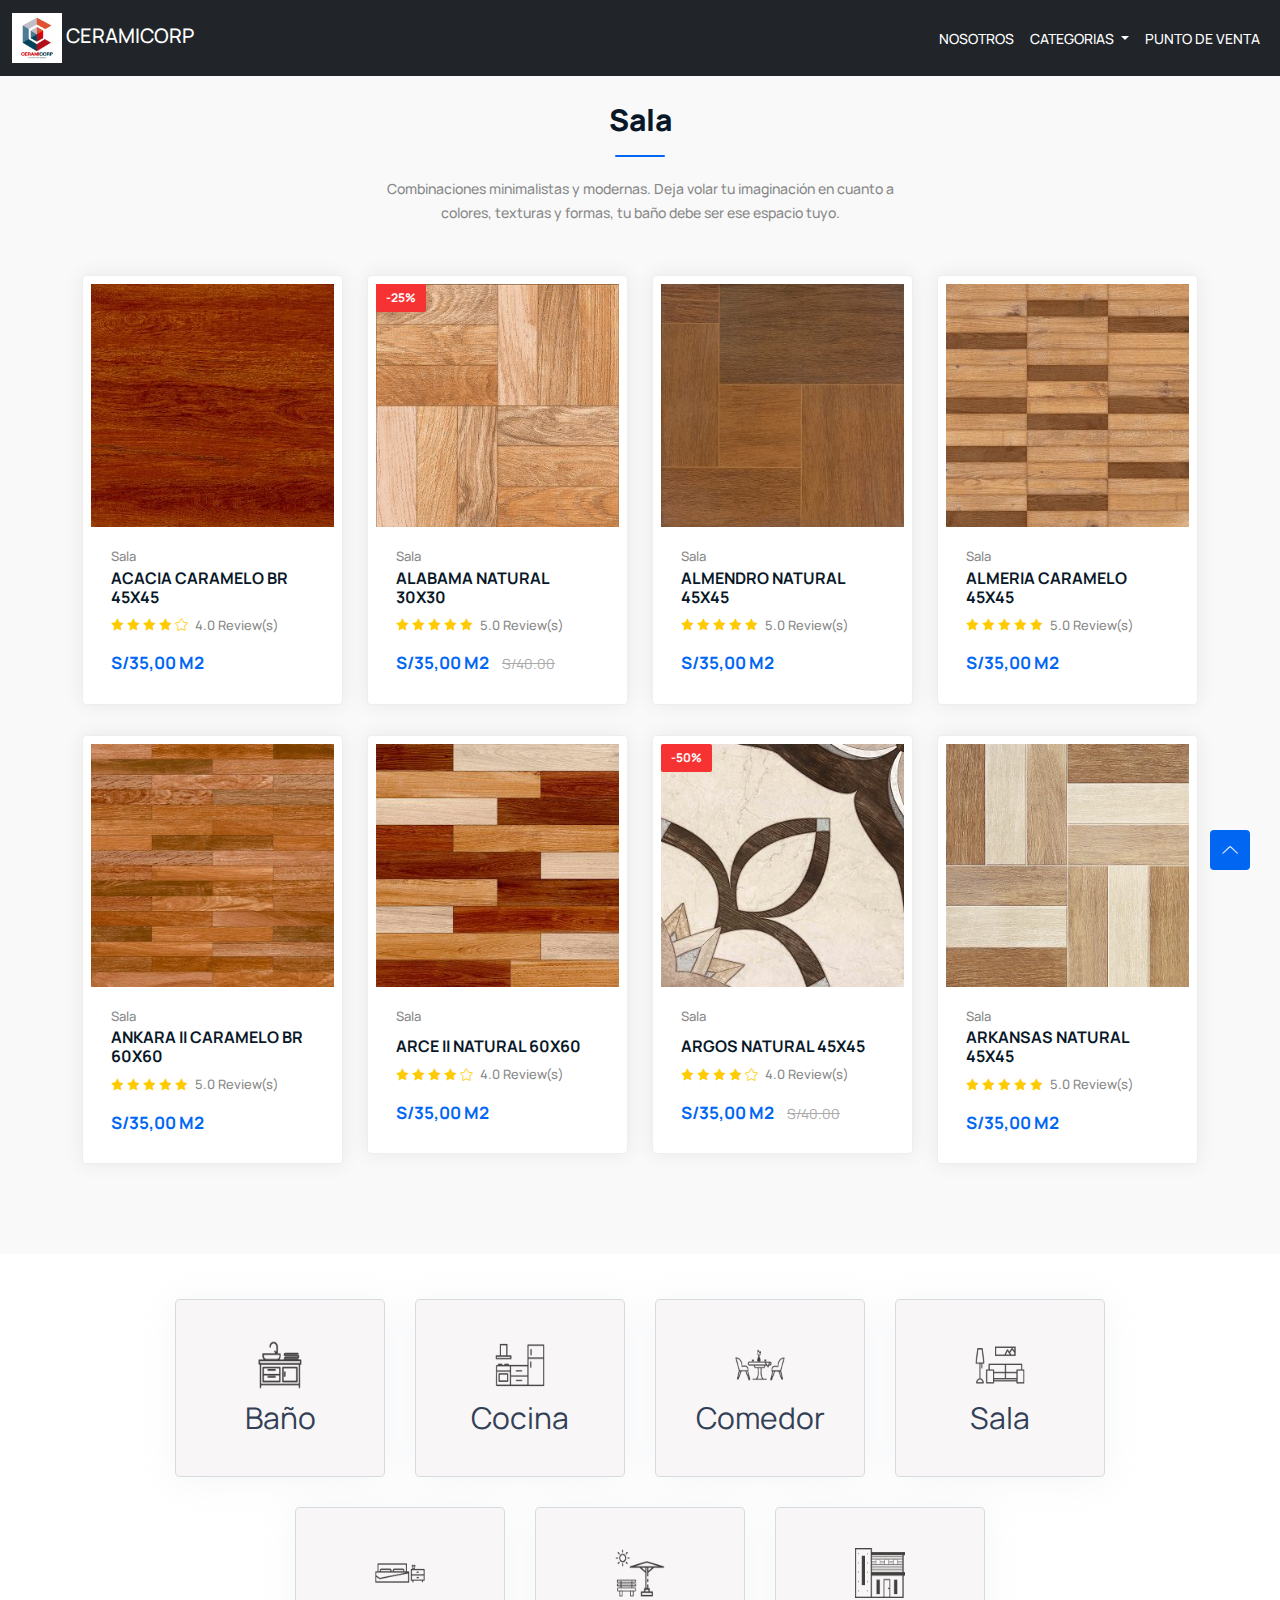
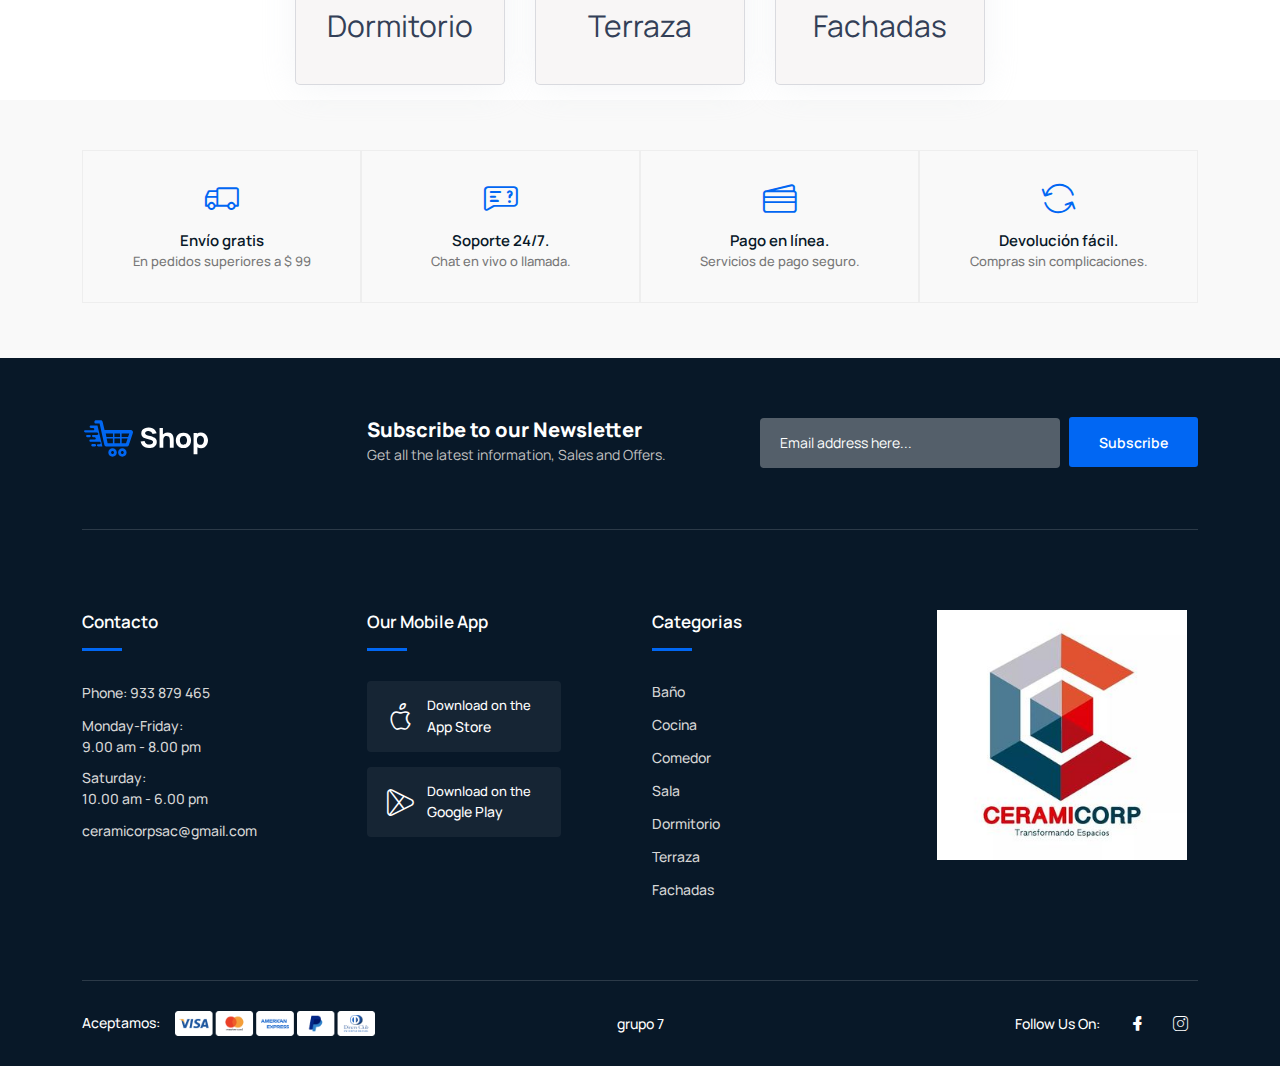
<file: sala.html>
<!DOCTYPE html>
<html lang="en">
  <head>
    <!-- Required meta tags -->
    <meta charset="utf-8" />
    <meta name="viewport" content="width=device-width, initial-scale=1" />

    <!-- Bootstrap CSS -->
    <link rel="stylesheet" href="css/bootstrap.min.css" />
    <link rel="stylesheet" href="css/index.css" />
    <link rel="stylesheet" href="css/LineIcons.3.0.css" />
    <link rel="stylesheet" href="css/main.css" />
    <title>Ceramicorp</title>
  </head>
  <body>
        <nav class="navbar fixed-top navbar-expand-lg navbar-dark bg-per bg-dark">
            <div class="container-fluid">
                <a class="navbar-brand nav-per" href="index.html">
                    <img src="img/logo/logo-cer.jpg" width="50" height="50"alt="">
                    CERAMICORP
                </a>
                <button class="navbar-toggler" type="button" data-bs-toggle="collapse"
                    data-bs-target="#navbarSupportedContent" aria-controls="navbarSupportedContent" aria-expanded="false"
                    aria-label="Toggle navigation">
                    <span class="navbar-toggler-icon"></span>
                </button>
                <div class="collapse navbar-collapse" id="navbarSupportedContent">
                    <ul class="navbar-nav ms-auto mb-2 mb-lg-0 text-uppercase">
                        <li class="nav-item">
                            <a class="nav-link active" aria-current="page" href="nosotros.html">nosotros</a>
                        </li>
                        <li class="nav-item dropdown">
                            <a class="nav-link dropdown-toggle active" href="#" id="navbarDropdown" role="button" data-bs-toggle="dropdown" aria-expanded="false">
                            categorias
                            </a>
                            <ul class="dropdown-menu" aria-labelledby="navbarDropdown">
                                <li><a class="dropdown-item" href="bano.html">baño</a></li>
                                <li><a class="dropdown-item" href="cocina.html">cocina</a></li> 
                                <li><a class="dropdown-item" href="comedor.html">comedor</a></li> 
                                <li><a class="dropdown-item" href="sala.html">sala</a></li> 
                                <li><a class="dropdown-item" href="dormitorio.html">dormitorio</a></li> 
                                <li><a class="dropdown-item" href="terraza.html">terraza</a></li> 
                                <li><a class="dropdown-item" href="fachadas.html">fachadas</a></li>                  
                            </ul>
                        </li>
                        <li class="nav-item">
                            <a class="nav-link active" aria-current="page" href="puntodeventa.html">punto de venta</a>
                        </li>
                    </ul>
                </div>
            </div>
        </nav>

        <!-- Start Trending Product Area -->
        <section class="trending-product section" style="margin-top: 12px;">
            <div class="container">
                <div class="row">
                    <div class="col-12">
                        <div class="section-title">
                            <h2>Sala</h2>
                            <p>Combinaciones minimalistas y modernas. Deja volar tu imaginación en cuanto a colores, texturas y formas, tu baño debe ser ese espacio tuyo.</p>
                        </div>
                    </div>
                </div>
                <div class="row">
                    <div class="col-lg-3 col-md-6 col-12">
                        <!-- Start Single Product -->
                        <div class="single-product">
                            <div class="product-image">
                                <img src="img/categorias/sala/110006037-300x300.jpg" alt="#">
                                <div class="button">
                                    <a href="" class="btn"><i class="lni lni-cart"></i> Add to Cart</a>
                                </div>
                            </div>
                            <div class="product-info">
                                <span class="category">Sala</span>
                                <h4 class="title">
                                    <a>ACACIA CARAMELO BR 45X45</a>
                                </h4>
                                <ul class="review">
                                    <li><i class="lni lni-star-filled"></i></li>
                                    <li><i class="lni lni-star-filled"></i></li>
                                    <li><i class="lni lni-star-filled"></i></li>
                                    <li><i class="lni lni-star-filled"></i></li>
                                    <li><i class="lni lni-star"></i></li>
                                    <li><span>4.0 Review(s)</span></li>
                                </ul>
                                <div class="price">
                                    <span>S/35,00 M2</span>
                                </div>
                            </div>
                        </div>
                        <!-- End Single Product -->
                    </div>
                    <div class="col-lg-3 col-md-6 col-12">
                        <!-- Start Single Product -->
                        <div class="single-product">
                            <div class="product-image">
                                <img src="img/categorias/sala/110006515-1-300x300.jpg" alt="#">
                                <span class="sale-tag">-25%</span>
                                <div class="button">
                                    <a href="" class="btn"><i class="lni lni-cart"></i> Add to Cart</a>
                                </div>
                            </div>
                            <div class="product-info">
                                <span class="category">Sala</span>
                                <h4 class="title">
                                    <a>ALABAMA NATURAL 30X30</a>
                                </h4>
                                <ul class="review">
                                    <li><i class="lni lni-star-filled"></i></li>
                                    <li><i class="lni lni-star-filled"></i></li>
                                    <li><i class="lni lni-star-filled"></i></li>
                                    <li><i class="lni lni-star-filled"></i></li>
                                    <li><i class="lni lni-star-filled"></i></li>
                                    <li><span>5.0 Review(s)</span></li>
                                </ul>
                                <div class="price">
                                    <span>S/35,00 M2</span>
                                    <span class="discount-price">S/40.00</span>
                                </div>
                            </div>
                        </div>
                        <!-- End Single Product -->
                    </div>
                    <div class="col-lg-3 col-md-6 col-12">
                        <!-- Start Single Product -->
                        <div class="single-product">
                            <div class="product-image">
                                <img src="img/categorias/sala/110009090-300x300.jpg" alt="#">
                                <div class="button">
                                    <a href="" class="btn"><i class="lni lni-cart"></i> Add to Cart</a>
                                </div>
                            </div>
                            <div class="product-info">
                                <span class="category">Sala</span>
                                <h4 class="title">
                                    <a>ALMENDRO NATURAL 45X45</a>
                                </h4>
                                <ul class="review">
                                    <li><i class="lni lni-star-filled"></i></li>
                                    <li><i class="lni lni-star-filled"></i></li>
                                    <li><i class="lni lni-star-filled"></i></li>
                                    <li><i class="lni lni-star-filled"></i></li>
                                    <li><i class="lni lni-star-filled"></i></li>
                                    <li><span>5.0 Review(s)</span></li>
                                </ul>
                                <div class="price">
                                    <span>S/35,00 M2</span>
                                </div>
                            </div>
                        </div>
                        <!-- End Single Product -->
                    </div>
                    <div class="col-lg-3 col-md-6 col-12">
                        <!-- Start Single Product -->
                        <div class="single-product">
                            <div class="product-image">
                                <img src="img/categorias/sala/110013563-300x300.jpg" alt="#">
                                
                                <div class="button">
                                    <a href="" class="btn"><i class="lni lni-cart"></i> Add to Cart</a>
                                </div>
                            </div>
                            <div class="product-info">
                                <span class="category">Sala</span>
                                <h4 class="title">
                                    <a>ALMERIA CARAMELO 45X45</a>
                                </h4>
                                <ul class="review">
                                    <li><i class="lni lni-star-filled"></i></li>
                                    <li><i class="lni lni-star-filled"></i></li>
                                    <li><i class="lni lni-star-filled"></i></li>
                                    <li><i class="lni lni-star-filled"></i></li>
                                    <li><i class="lni lni-star-filled"></i></li>
                                    <li><span>5.0 Review(s)</span></li>
                                </ul>
                                <div class="price">
                                    <span>S/35,00 M2</span>
                                </div>
                            </div>
                        </div>
                        <!-- End Single Product -->
                    </div>
                    <div class="col-lg-3 col-md-6 col-12">
                        <!-- Start Single Product -->
                        <div class="single-product">
                            <div class="product-image">
                                <img src="img/categorias/sala/110014050-1-300x300.jpg" alt="#">
                                <div class="button">
                                    <a href="" class="btn"><i class="lni lni-cart"></i> Add to Cart</a>
                                </div>
                            </div>
                            <div class="product-info">
                                <span class="category">Sala</span>
                                <h4 class="title">
                                    <a>ANKARA II CARAMELO BR 60X60</a>
                                </h4>
                                <ul class="review">
                                    <li><i class="lni lni-star-filled"></i></li>
                                    <li><i class="lni lni-star-filled"></i></li>
                                    <li><i class="lni lni-star-filled"></i></li>
                                    <li><i class="lni lni-star-filled"></i></li>
                                    <li><i class="lni lni-star-filled"></i></li>
                                    <li><span>5.0 Review(s)</span></li>
                                </ul>
                                <div class="price">
                                    <span>S/35,00 M2</span>
                                </div>
                            </div>
                        </div>
                        <!-- End Single Product -->
                    </div>
                    <div class="col-lg-3 col-md-6 col-12">
                        <!-- Start Single Product -->
                        <div class="single-product">
                            <div class="product-image">
                                <img src="img/categorias/sala/110014154-1-300x300.jpg" alt="#">
                                <div class="button">
                                    <a href="" class="btn"><i class="lni lni-cart"></i> Add to Cart</a>
                                </div>
                            </div>
                            <div class="product-info">
                                <span class="category">Sala</span>
                                <h4 class="title">
                                    <a>ARCE II NATURAL 60X60</a>
                                </h4>
                                <ul class="review">
                                    <li><i class="lni lni-star-filled"></i></li>
                                    <li><i class="lni lni-star-filled"></i></li>
                                    <li><i class="lni lni-star-filled"></i></li>
                                    <li><i class="lni lni-star-filled"></i></li>
                                    <li><i class="lni lni-star"></i></li>
                                    <li><span>4.0 Review(s)</span></li>
                                </ul>
                                <div class="price">
                                    <span>S/35,00 M2</span>
                                </div>
                            </div>
                        </div>
                        <!-- End Single Product -->
                    </div>
                    <div class="col-lg-3 col-md-6 col-12">
                        <!-- Start Single Product -->
                        <div class="single-product">
                            <div class="product-image">
                                <img src="img/categorias/sala/110006003-300x300.jpg" alt="#">
                                <span class="sale-tag">-50%</span>
                                <div class="button">
                                    <a href="" class="btn"><i class="lni lni-cart"></i> Add to Cart</a>
                                </div>
                            </div>
                            <div class="product-info">
                                <span class="category">Sala</span>
                                <h4 class="title">
                                    <a>ARGOS NATURAL 45X45</a>
                                </h4>
                                <ul class="review">
                                    <li><i class="lni lni-star-filled"></i></li>
                                    <li><i class="lni lni-star-filled"></i></li>
                                    <li><i class="lni lni-star-filled"></i></li>
                                    <li><i class="lni lni-star-filled"></i></li>
                                    <li><i class="lni lni-star"></i></li>
                                    <li><span>4.0 Review(s)</span></li>
                                </ul>
                                <div class="price">
                                    <span>S/35,00 M2</span>
                                    <span class="discount-price">S/40.00</span>
                                </div>
                            </div>
                        </div>
                        <!-- End Single Product -->
                    </div>
                    <div class="col-lg-3 col-md-6 col-12">
                        <!-- Start Single Product -->
                        <div class="single-product">
                            <div class="product-image">
                                <img src="img/categorias/sala/110009829-300x300.jpg" alt="#">
                                <div class="button">
                                    <a href="" class="btn"><i class="lni lni-cart"></i> Add to Cart</a>
                                </div>
                            </div>
                            <div class="product-info">
                                <span class="category">Sala</span>
                                <h4 class="title">
                                    <a>ARKANSAS NATURAL 45X45</a>
                                </h4>
                                <ul class="review">
                                    <li><i class="lni lni-star-filled"></i></li>
                                    <li><i class="lni lni-star-filled"></i></li>
                                    <li><i class="lni lni-star-filled"></i></li>
                                    <li><i class="lni lni-star-filled"></i></li>
                                    <li><i class="lni lni-star-filled"></i></li>
                                    <li><span>5.0 Review(s)</span></li>
                                </ul>
                                <div class="price">
                                    <span>S/35,00 M2</span>
                                </div>
                            </div>
                        </div>
                        <!-- End Single Product -->
                    </div>
                </div>
            </div>
        </section>
        <!-- End Trending Product Area -->
        
        <!--====== CATEGORY LIST PART START ======-->
        <section class="category-list-area pt-30">
            <div class="container">
                <div class="category-list-wrapper">
                <div class="category-list-item">
                    <a href="bano.html">
                    <div class="icon">
                        <img src="img/icono/banio.png" alt="Baño" width="50" height="50">
                    </div>
                    <h3>Baño</h3>
                    </a>
                </div>
                <div class="category-list-item">
                    <a href="cocina.html">
                    <div class="icon">
                        <img src="img/icono/cocina.png" alt="Cocina" width="50" height="50">
                    </div>
                    <h3>Cocina</h3>
                    </a>
                </div>
                <div class="category-list-item">
                    <a href="comedor.html">
                    <div class="icon">
                        <img src="img/icono/comedor.png" alt="Comedor" width="50" height="50">
                    </div>
                    <h3>Comedor</h3>
                    </a>
                </div>
                <div class="category-list-item">
                    <a href="sala.html">
                    <div class="icon">
                        <img src="img/icono/living.png" alt="Sala" width="50" height="50">
                    </div>
                    <h3>Sala</h3>
                    </a>
                </div>
                <div class="category-list-item">
                    <a href="dormitorio.html">
                    <div class="icon">
                        <img src="img/icono/dormitorio.png" alt="Dormitorio" width="50" height="50">
                    </div>
                    <h3>Dormitorio</h3>
                    </a>
                </div>
                <div class="category-list-item">
                    <a href="terraza.html">
                    <div class="icon">
                        <img src="img/icono/terraza.png" alt="Terraza" width="50" height="50">
                    </div>
                    <h3>Terraza</h3>
                    </a>
                </div>
                <div class="category-list-item">
                    <a href="fachadas.html">
                    <div class="icon">
                        <img src="img/icono/fachada.png" alt="Fachadas" width="50" height="50">
                    </div>
                    <h3>Fachadas</h3>
                    </a>
                </div>
                </div>
            </div>
        </section>
        <!-- Start Shipping Info -->
        <section class="shipping-info">
            <div class="container">
                <ul>
                    <!-- Free Shipping -->
                    <li>
                        <div class="media-icon">
                            <i class="lni lni-delivery"></i>
                        </div>
                        <div class="media-body">
                            <h5>Envío gratis</h5>
                            <span>En pedidos superiores a $ 99</span>
                        </div>
                    </li>
                    <!-- Money Return -->
                    <li>
                        <div class="media-icon">
                            <i class="lni lni-support"></i>
                        </div>
                        <div class="media-body">
                            <h5>Soporte 24/7.</h5>
                            <span>Chat en vivo o llamada.</span>
                        </div>
                    </li>
                    <!-- Support 24/7 -->
                    <li>
                        <div class="media-icon">
                            <i class="lni lni-credit-cards"></i>
                        </div>
                        <div class="media-body">
                            <h5>Pago en línea.</h5>
                            <span>Servicios de pago seguro.</span>
                        </div>
                    </li>
                    <!-- Safe Payment -->
                    <li>
                        <div class="media-icon">
                            <i class="lni lni-reload"></i>
                        </div>
                        <div class="media-body">
                            <h5>Devolución fácil.</h5>
                            <span>Compras sin complicaciones.</span>
                        </div>
                    </li>
                </ul>
            </div>
        </section>
        <!-- End Shipping Info -->

        <!-- Start Footer Area -->
        <footer class="footer">
            <!-- Start Footer Top -->
            <div class="footer-top">
                <div class="container">
                    <div class="inner-content">
                        <div class="row">
                            <div class="col-lg-3 col-md-4 col-12">
                                <div class="footer-logo">
                                    <a href="index.html">
                                        <img src="img/logo/white-logo.svg" alt="#">
                                    </a>
                                </div>
                            </div>
                            <div class="col-lg-9 col-md-8 col-12">
                                <div class="footer-newsletter">
                                    <h4 class="title">
                                        Subscribe to our Newsletter
                                        <span>Get all the latest information, Sales and Offers.</span>
                                    </h4>
                                    <div class="newsletter-form-head">
                                        <form action="#" method="get" target="_blank" class="newsletter-form">
                                            <input name="EMAIL" placeholder="Email address here..." type="email">
                                            <div class="button">
                                                <button class="btn">Subscribe<span class="dir-part"></span></button>
                                            </div>
                                        </form>
                                    </div>
                                </div>
                            </div>
                        </div>
                    </div>
                </div>
            </div>
            <!-- End Footer Top -->
            <!-- Start Footer Middle -->
            <div class="footer-middle">
                <div class="container">
                    <div class="bottom-inner">
                        <div class="row">
                            <div class="col-lg-3 col-md-6 col-12">
                                <!-- Single Widget -->
                                <div class="single-footer f-contact">
                                    <h3>Contacto</h3>
                                    <p class="phone">Phone: 933 879 465</p>
                                    <ul>
                                        <li><span>Monday-Friday: </span> 9.00 am - 8.00 pm</li>
                                        <li><span>Saturday: </span> 10.00 am - 6.00 pm</li>
                                    </ul>
                                    <p class="mail">
                                        <a href="mailto:ceramicorpsac@gmail.com">ceramicorpsac@gmail.com</a>
                                    </p>
                                </div>
                                <!-- End Single Widget -->
                            </div>
                            <div class="col-lg-3 col-md-6 col-12">
                                <!-- Single Widget -->
                                <div class="single-footer our-app">
                                    <h3>Our Mobile App</h3>
                                    <ul class="app-btn">
                                        <li>
                                            <a href="javascript:void(0)">
                                                <i class="lni lni-apple"></i>
                                                <span class="small-title">Download on the</span>
                                                <span class="big-title">App Store</span>
                                            </a>
                                        </li>
                                        <li>
                                            <a href="javascript:void(0)">
                                                <i class="lni lni-play-store"></i>
                                                <span class="small-title">Download on the</span>
                                                <span class="big-title">Google Play</span>
                                            </a>
                                        </li>
                                    </ul>
                                </div>
                                <!-- End Single Widget -->
                            </div>
                            <div class="col-lg-3 col-md-6 col-12">
                                <!-- Single Widget -->
                                <div class="single-footer f-link">
                                    <h3>Categorias</h3>
                                    <ul>
                                        <li><a href="bano.html">Baño</a></li>
                                        <li><a href="cocina.html">Cocina</a></li>
                                        <li><a href="comedor.html">Comedor</a></li>
                                        <li><a href="sala.html">Sala</a></li>
                                        <li><a href="dormitorio.html">Dormitorio</a></li>
                                        <li><a href="terraza.html">Terraza</a></li>
                                        <li><a href="fachadas.html">Fachadas</a></li>
                                    </ul>
                                </div>
                                <!-- End Single Widget -->
                            </div>
                            <div class="col-lg-3 col-md-6 col-12">
                                <!-- Single Widget -->
                                <div class="single-footer f-link">
                                    <ul>
                                        <li><a><img src="img/logo/logo-cer.jpg" width="250" height="250" alt=""></a></li>
                                    </ul>
                                </div>
                                <!-- End Single Widget -->
                            </div>
                        </div>
                    </div>
                </div>
            </div>
            <!-- End Footer Middle -->
            <!-- Start Footer Bottom -->
            <div class="footer-bottom">
                <div class="container">
                    <div class="inner-content">
                        <div class="row align-items-center">
                            <div class="col-lg-4 col-12">
                                <div class="payment-gateway">
                                    <span>Aceptamos:</span>
                                    <img src="img/footer/credit-cards-footer.png" alt="#">
                                </div>
                            </div>
                            <div class="col-lg-4 col-12">
                                <div class="copyright">
                                    <p>grupo 7</p>
                                </div>
                            </div>
                            <div class="col-lg-4 col-12">
                                <ul class="socila">
                                    <li>
                                        <span>Follow Us On:</span>
                                    </li>
                                    <li><a href="https://www.facebook.com/Ceramicorp/" target="_blank"><i class="lni lni-facebook-filled"></i></a></li>
                                    <li><a href="https://www.instagram.com/ceramicorp/" target="_blank"><i class="lni lni-instagram"></i></a></li>                    
                                </ul>
                            </div>
                        </div>
                    </div>
                </div>
            </div>
            <!-- End Footer Bottom -->
        </footer>
        <!--/ End Footer Area -->

        <!-- ========================= scroll-top ========================= -->
        <a href="#" class="scroll-top">
            <i class="lni lni-chevron-up"></i>
        </a>

        <!-- Optional JavaScript; choose one of the two! -->

        <!-- Option 1: Bootstrap Bundle with Popper -->
        <script src="js/main.js"></script>
        <script src="js/bootstrap.min.js"></script>

        <!-- Option 2: Separate Popper and Bootstrap JS -->
        <!--
        <script src="https://cdn.jsdelivr.net/npm/@popperjs/core@2.10.2/dist/umd/popper.min.js" integrity="sha384-7+zCNj/IqJ95wo16oMtfsKbZ9ccEh31eOz1HGyDuCQ6wgnyJNSYdrPa03rtR1zdB" crossorigin="anonymous"></script>
        <script src="https://cdn.jsdelivr.net/npm/bootstrap@5.1.3/dist/js/bootstrap.min.js" integrity="sha384-QJHtvGhmr9XOIpI6YVutG+2QOK9T+ZnN4kzFN1RtK3zEFEIsxhlmWl5/YESvpZ13" crossorigin="anonymous"></script>
        -->
  </body>
</html>
</file>
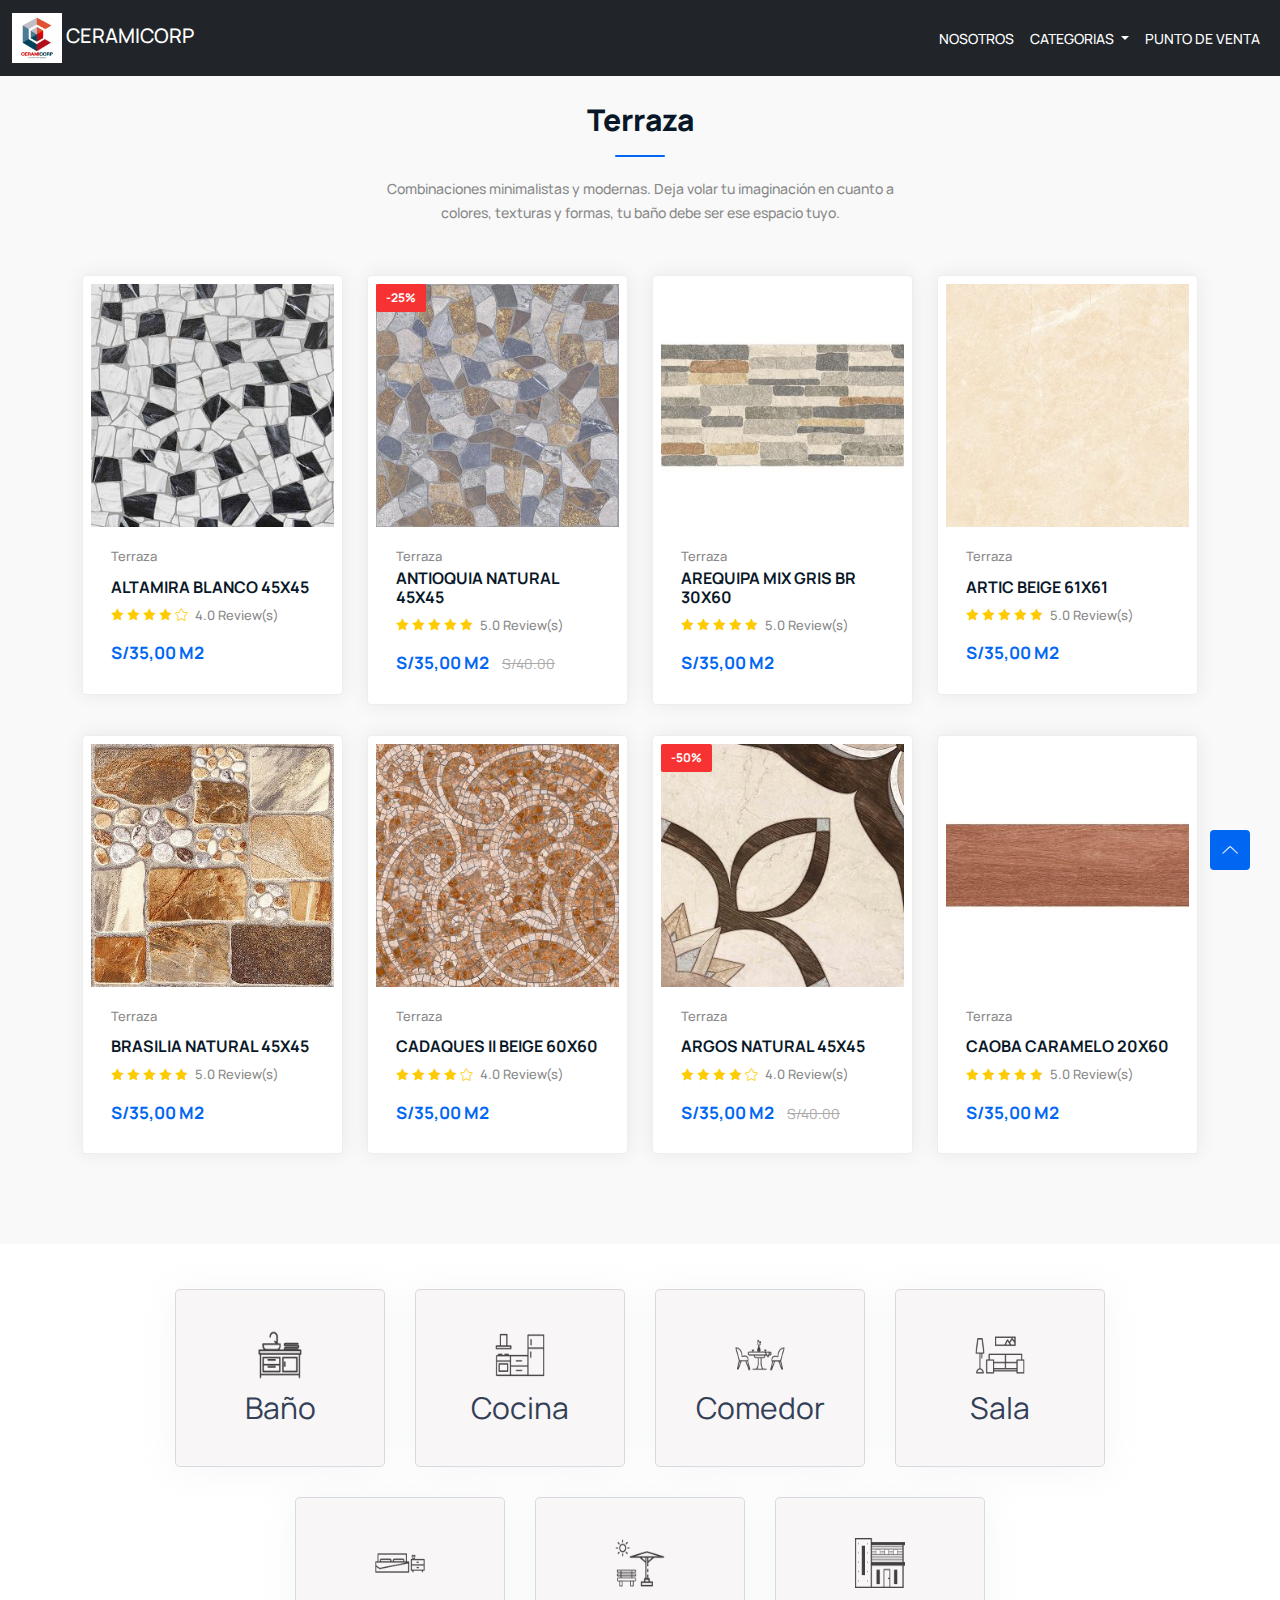
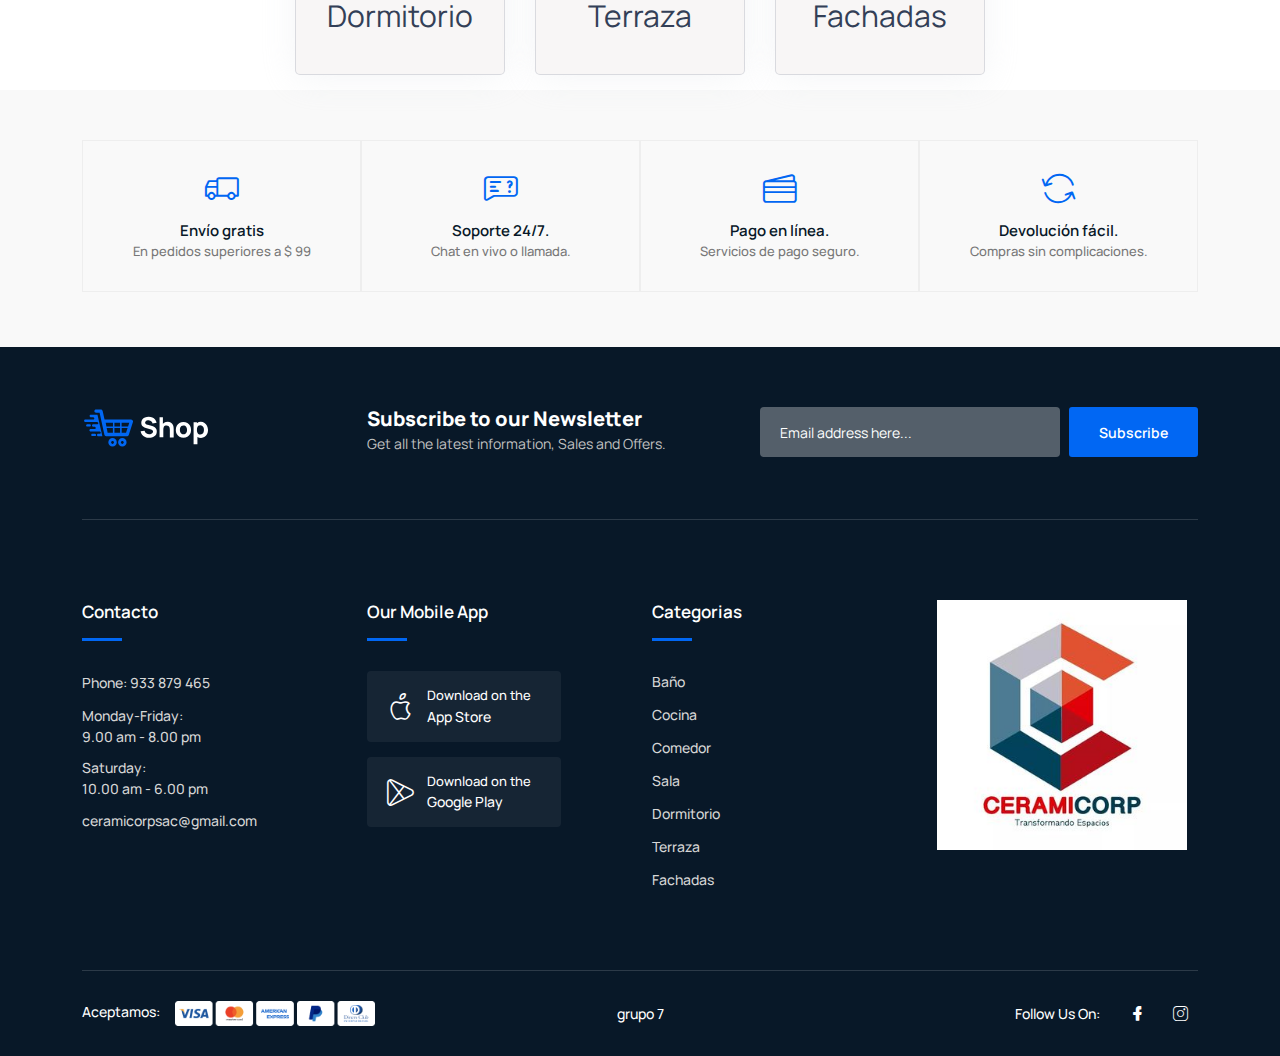
<file: terraza.html>
<!DOCTYPE html>
<html lang="en">
  <head>
    <!-- Required meta tags -->
    <meta charset="utf-8" />
    <meta name="viewport" content="width=device-width, initial-scale=1" />

    <!-- Bootstrap CSS -->
    <link rel="stylesheet" href="css/bootstrap.min.css" />
    <link rel="stylesheet" href="css/index.css" />
    <link rel="stylesheet" href="css/LineIcons.3.0.css" />
    <link rel="stylesheet" href="css/main.css" />
    <title>Ceramicorp</title>
  </head>
  <body>
        <nav class="navbar fixed-top navbar-expand-lg navbar-dark bg-per bg-dark">
            <div class="container-fluid">
                <a class="navbar-brand nav-per" href="index.html">
                    <img src="img/logo/logo-cer.jpg" width="50" height="50"alt="">
                    CERAMICORP
                </a>
                <button class="navbar-toggler" type="button" data-bs-toggle="collapse"
                    data-bs-target="#navbarSupportedContent" aria-controls="navbarSupportedContent" aria-expanded="false"
                    aria-label="Toggle navigation">
                    <span class="navbar-toggler-icon"></span>
                </button>
                <div class="collapse navbar-collapse" id="navbarSupportedContent">
                    <ul class="navbar-nav ms-auto mb-2 mb-lg-0 text-uppercase">
                        <li class="nav-item">
                            <a class="nav-link active" aria-current="page" href="nosotros.html">nosotros</a>
                        </li>
                        <li class="nav-item dropdown">
                            <a class="nav-link dropdown-toggle active" href="#" id="navbarDropdown" role="button" data-bs-toggle="dropdown" aria-expanded="false">
                            categorias
                            </a>
                            <ul class="dropdown-menu" aria-labelledby="navbarDropdown">
                                <li><a class="dropdown-item" href="bano.html">baño</a></li>
                                <li><a class="dropdown-item" href="cocina.html">cocina</a></li> 
                                <li><a class="dropdown-item" href="comedor.html">comedor</a></li> 
                                <li><a class="dropdown-item" href="sala.html">sala</a></li> 
                                <li><a class="dropdown-item" href="dormitorio.html">dormitorio</a></li> 
                                <li><a class="dropdown-item" href="terraza.html">terraza</a></li> 
                                <li><a class="dropdown-item" href="fachadas.html">fachadas</a></li>                  
                            </ul>
                        </li>
                        <li class="nav-item">
                            <a class="nav-link active" aria-current="page" href="puntodeventa.html">punto de venta</a>
                        </li>
                    </ul>
                </div>
            </div>
        </nav>

        <!-- Start Trending Product Area -->
        <section class="trending-product section" style="margin-top: 12px;">
            <div class="container">
                <div class="row">
                    <div class="col-12">
                        <div class="section-title">
                            <h2>Terraza</h2>
                            <p>Combinaciones minimalistas y modernas. Deja volar tu imaginación en cuanto a colores, texturas y formas, tu baño debe ser ese espacio tuyo.</p>
                        </div>
                    </div>
                </div>
                <div class="row">
                    <div class="col-lg-3 col-md-6 col-12">
                        <!-- Start Single Product -->
                        <div class="single-product">
                            <div class="product-image">
                                <img src="img/categorias/terraza/110005972-300x300.jpg" alt="#">
                                <div class="button">
                                    <a href="" class="btn"><i class="lni lni-cart"></i> Add to Cart</a>
                                </div>
                            </div>
                            <div class="product-info">
                                <span class="category">Terraza</span>
                                <h4 class="title">
                                    <a>ALTAMIRA BLANCO 45X45</a>
                                </h4>
                                <ul class="review">
                                    <li><i class="lni lni-star-filled"></i></li>
                                    <li><i class="lni lni-star-filled"></i></li>
                                    <li><i class="lni lni-star-filled"></i></li>
                                    <li><i class="lni lni-star-filled"></i></li>
                                    <li><i class="lni lni-star"></i></li>
                                    <li><span>4.0 Review(s)</span></li>
                                </ul>
                                <div class="price">
                                    <span>S/35,00 M2</span>
                                </div>
                            </div>
                        </div>
                        <!-- End Single Product -->
                    </div>
                    <div class="col-lg-3 col-md-6 col-12">
                        <!-- Start Single Product -->
                        <div class="single-product">
                            <div class="product-image">
                                <img src="img/categorias/terraza/110005974-300x300.jpg" alt="#">
                                <span class="sale-tag">-25%</span>
                                <div class="button">
                                    <a href="" class="btn"><i class="lni lni-cart"></i> Add to Cart</a>
                                </div>
                            </div>
                            <div class="product-info">
                                 <span class="category">Terraza</span>
                                <h4 class="title">
                                    <a>ANTIOQUIA NATURAL 45X45</a>
                                </h4>
                                <ul class="review">
                                    <li><i class="lni lni-star-filled"></i></li>
                                    <li><i class="lni lni-star-filled"></i></li>
                                    <li><i class="lni lni-star-filled"></i></li>
                                    <li><i class="lni lni-star-filled"></i></li>
                                    <li><i class="lni lni-star-filled"></i></li>
                                    <li><span>5.0 Review(s)</span></li>
                                </ul>
                                <div class="price">
                                    <span>S/35,00 M2</span>
                                    <span class="discount-price">S/40.00</span>
                                </div>
                            </div>
                        </div>
                        <!-- End Single Product -->
                    </div>
                    <div class="col-lg-3 col-md-6 col-12">
                        <!-- Start Single Product -->
                        <div class="single-product">
                            <div class="product-image">
                                <img src="img/categorias/terraza/110014532-1-300x300.jpg" alt="#">
                                <div class="button">
                                    <a href="" class="btn"><i class="lni lni-cart"></i> Add to Cart</a>
                                </div>
                            </div>
                            <div class="product-info">
                                 <span class="category">Terraza</span>
                                <h4 class="title">
                                    <a>AREQUIPA MIX GRIS BR 30X60</a>
                                </h4>
                                <ul class="review">
                                    <li><i class="lni lni-star-filled"></i></li>
                                    <li><i class="lni lni-star-filled"></i></li>
                                    <li><i class="lni lni-star-filled"></i></li>
                                    <li><i class="lni lni-star-filled"></i></li>
                                    <li><i class="lni lni-star-filled"></i></li>
                                    <li><span>5.0 Review(s)</span></li>
                                </ul>
                                <div class="price">
                                    <span>S/35,00 M2</span>
                                </div>
                            </div>
                        </div>
                        <!-- End Single Product -->
                    </div>
                    <div class="col-lg-3 col-md-6 col-12">
                        <!-- Start Single Product -->
                        <div class="single-product">
                            <div class="product-image">
                                <img src="img/categorias/terraza/110013672-1-300x300.jpg" alt="#">
                                
                                <div class="button">
                                    <a href="" class="btn"><i class="lni lni-cart"></i> Add to Cart</a>
                                </div>
                            </div>
                            <div class="product-info">
                                 <span class="category">Terraza</span>
                                <h4 class="title">
                                    <a>ARTIC BEIGE 61X61</a>
                                </h4>
                                <ul class="review">
                                    <li><i class="lni lni-star-filled"></i></li>
                                    <li><i class="lni lni-star-filled"></i></li>
                                    <li><i class="lni lni-star-filled"></i></li>
                                    <li><i class="lni lni-star-filled"></i></li>
                                    <li><i class="lni lni-star-filled"></i></li>
                                    <li><span>5.0 Review(s)</span></li>
                                </ul>
                                <div class="price">
                                    <span>S/35,00 M2</span>
                                </div>
                            </div>
                        </div>
                        <!-- End Single Product -->
                    </div>
                    <div class="col-lg-3 col-md-6 col-12">
                        <!-- Start Single Product -->
                        <div class="single-product">
                            <div class="product-image">
                                <img src="img/categorias/terraza/110009628-300x300.jpg" alt="#">
                                <div class="button">
                                    <a href="" class="btn"><i class="lni lni-cart"></i> Add to Cart</a>
                                </div>
                            </div>
                            <div class="product-info">
                                 <span class="category">Terraza</span>
                                <h4 class="title">
                                    <a>BRASILIA NATURAL 45X45</a>
                                </h4>
                                <ul class="review">
                                    <li><i class="lni lni-star-filled"></i></li>
                                    <li><i class="lni lni-star-filled"></i></li>
                                    <li><i class="lni lni-star-filled"></i></li>
                                    <li><i class="lni lni-star-filled"></i></li>
                                    <li><i class="lni lni-star-filled"></i></li>
                                    <li><span>5.0 Review(s)</span></li>
                                </ul>
                                <div class="price">
                                    <span>S/35,00 M2</span>
                                </div>
                            </div>
                        </div>
                        <!-- End Single Product -->
                    </div>
                    <div class="col-lg-3 col-md-6 col-12">
                        <!-- Start Single Product -->
                        <div class="single-product">
                            <div class="product-image">
                                <img src="img/categorias/terraza/Cadaques-II-Beige-60x60_1-300x300.jpg" alt="#">
                                <div class="button">
                                    <a href="" class="btn"><i class="lni lni-cart"></i> Add to Cart</a>
                                </div>
                            </div>
                            <div class="product-info">
                                 <span class="category">Terraza</span>
                                <h4 class="title">
                                    <a>CADAQUES II BEIGE 60X60</a>
                                </h4>
                                <ul class="review">
                                    <li><i class="lni lni-star-filled"></i></li>
                                    <li><i class="lni lni-star-filled"></i></li>
                                    <li><i class="lni lni-star-filled"></i></li>
                                    <li><i class="lni lni-star-filled"></i></li>
                                    <li><i class="lni lni-star"></i></li>
                                    <li><span>4.0 Review(s)</span></li>
                                </ul>
                                <div class="price">
                                    <span>S/35,00 M2</span>
                                </div>
                            </div>
                        </div>
                        <!-- End Single Product -->
                    </div>
                    <div class="col-lg-3 col-md-6 col-12">
                        <!-- Start Single Product -->
                        <div class="single-product">
                            <div class="product-image">
                                <img src="img/categorias/terraza/110006003-300x300.jpg" alt="#">
                                <span class="sale-tag">-50%</span>
                                <div class="button">
                                    <a href="" class="btn"><i class="lni lni-cart"></i> Add to Cart</a>
                                </div>
                            </div>
                            <div class="product-info">
                                 <span class="category">Terraza</span>
                                <h4 class="title">
                                    <a>ARGOS NATURAL 45X45</a>
                                </h4>
                                <ul class="review">
                                    <li><i class="lni lni-star-filled"></i></li>
                                    <li><i class="lni lni-star-filled"></i></li>
                                    <li><i class="lni lni-star-filled"></i></li>
                                    <li><i class="lni lni-star-filled"></i></li>
                                    <li><i class="lni lni-star"></i></li>
                                    <li><span>4.0 Review(s)</span></li>
                                </ul>
                                <div class="price">
                                    <span>S/35,00 M2</span>
                                    <span class="discount-price">S/40.00</span>
                                </div>
                            </div>
                        </div>
                        <!-- End Single Product -->
                    </div>
                    <div class="col-lg-3 col-md-6 col-12">
                        <!-- Start Single Product -->
                        <div class="single-product">
                            <div class="product-image">
                                <img src="img/categorias/terraza/110013651-1-300x300.jpg" alt="#">
                                <div class="button">
                                    <a href="" class="btn"><i class="lni lni-cart"></i> Add to Cart</a>
                                </div>
                            </div>
                            <div class="product-info">
                                 <span class="category">Terraza</span>
                                <h4 class="title">
                                    <a>CAOBA CARAMELO 20X60</a>
                                </h4>
                                <ul class="review">
                                    <li><i class="lni lni-star-filled"></i></li>
                                    <li><i class="lni lni-star-filled"></i></li>
                                    <li><i class="lni lni-star-filled"></i></li>
                                    <li><i class="lni lni-star-filled"></i></li>
                                    <li><i class="lni lni-star-filled"></i></li>
                                    <li><span>5.0 Review(s)</span></li>
                                </ul>
                                <div class="price">
                                    <span>S/35,00 M2</span>
                                </div>
                            </div>
                        </div>
                        <!-- End Single Product -->
                    </div>
                </div>
            </div>
        </section>
        <!-- End Trending Product Area -->
        
        <!--====== CATEGORY LIST PART START ======-->
        <section class="category-list-area pt-30">
            <div class="container">
                <div class="category-list-wrapper">
                <div class="category-list-item">
                    <a href="bano.html">
                    <div class="icon">
                        <img src="img/icono/banio.png" alt="Baño" width="50" height="50">
                    </div>
                    <h3>Baño</h3>
                    </a>
                </div>
                <div class="category-list-item">
                    <a href="cocina.html">
                    <div class="icon">
                        <img src="img/icono/cocina.png" alt="Cocina" width="50" height="50">
                    </div>
                    <h3>Cocina</h3>
                    </a>
                </div>
                <div class="category-list-item">
                    <a href="comedor.html">
                    <div class="icon">
                        <img src="img/icono/comedor.png" alt="Comedor" width="50" height="50">
                    </div>
                    <h3>Comedor</h3>
                    </a>
                </div>
                <div class="category-list-item">
                    <a href="sala.html">
                    <div class="icon">
                        <img src="img/icono/living.png" alt="Sala" width="50" height="50">
                    </div>
                    <h3>Sala</h3>
                    </a>
                </div>
                <div class="category-list-item">
                    <a href="dormitorio.html">
                    <div class="icon">
                        <img src="img/icono/dormitorio.png" alt="Dormitorio" width="50" height="50">
                    </div>
                    <h3>Dormitorio</h3>
                    </a>
                </div>
                <div class="category-list-item">
                    <a href="terraza.html">
                    <div class="icon">
                        <img src="img/icono/terraza.png" alt="Terraza" width="50" height="50">
                    </div>
                    <h3>Terraza</h3>
                    </a>
                </div>
                <div class="category-list-item">
                    <a href="fachadas.html">
                    <div class="icon">
                        <img src="img/icono/fachada.png" alt="Fachadas" width="50" height="50">
                    </div>
                    <h3>Fachadas</h3>
                    </a>
                </div>
                </div>
            </div>
        </section>
        <!-- Start Shipping Info -->
        <section class="shipping-info">
            <div class="container">
                <ul>
                    <!-- Free Shipping -->
                    <li>
                        <div class="media-icon">
                            <i class="lni lni-delivery"></i>
                        </div>
                        <div class="media-body">
                            <h5>Envío gratis</h5>
                            <span>En pedidos superiores a $ 99</span>
                        </div>
                    </li>
                    <!-- Money Return -->
                    <li>
                        <div class="media-icon">
                            <i class="lni lni-support"></i>
                        </div>
                        <div class="media-body">
                            <h5>Soporte 24/7.</h5>
                            <span>Chat en vivo o llamada.</span>
                        </div>
                    </li>
                    <!-- Support 24/7 -->
                    <li>
                        <div class="media-icon">
                            <i class="lni lni-credit-cards"></i>
                        </div>
                        <div class="media-body">
                            <h5>Pago en línea.</h5>
                            <span>Servicios de pago seguro.</span>
                        </div>
                    </li>
                    <!-- Safe Payment -->
                    <li>
                        <div class="media-icon">
                            <i class="lni lni-reload"></i>
                        </div>
                        <div class="media-body">
                            <h5>Devolución fácil.</h5>
                            <span>Compras sin complicaciones.</span>
                        </div>
                    </li>
                </ul>
            </div>
        </section>
        <!-- End Shipping Info -->

        <!-- Start Footer Area -->
        <footer class="footer">
            <!-- Start Footer Top -->
            <div class="footer-top">
                <div class="container">
                    <div class="inner-content">
                        <div class="row">
                            <div class="col-lg-3 col-md-4 col-12">
                                <div class="footer-logo">
                                    <a href="index.html">
                                        <img src="img/logo/white-logo.svg" alt="#">
                                    </a>
                                </div>
                            </div>
                            <div class="col-lg-9 col-md-8 col-12">
                                <div class="footer-newsletter">
                                    <h4 class="title">
                                        Subscribe to our Newsletter
                                        <span>Get all the latest information, Sales and Offers.</span>
                                    </h4>
                                    <div class="newsletter-form-head">
                                        <form action="#" method="get" target="_blank" class="newsletter-form">
                                            <input name="EMAIL" placeholder="Email address here..." type="email">
                                            <div class="button">
                                                <button class="btn">Subscribe<span class="dir-part"></span></button>
                                            </div>
                                        </form>
                                    </div>
                                </div>
                            </div>
                        </div>
                    </div>
                </div>
            </div>
            <!-- End Footer Top -->
            <!-- Start Footer Middle -->
            <div class="footer-middle">
                <div class="container">
                    <div class="bottom-inner">
                        <div class="row">
                            <div class="col-lg-3 col-md-6 col-12">
                                <!-- Single Widget -->
                                <div class="single-footer f-contact">
                                    <h3>Contacto</h3>
                                    <p class="phone">Phone: 933 879 465</p>
                                    <ul>
                                        <li><span>Monday-Friday: </span> 9.00 am - 8.00 pm</li>
                                        <li><span>Saturday: </span> 10.00 am - 6.00 pm</li>
                                    </ul>
                                    <p class="mail">
                                        <a href="mailto:ceramicorpsac@gmail.com">ceramicorpsac@gmail.com</a>
                                    </p>
                                </div>
                                <!-- End Single Widget -->
                            </div>
                            <div class="col-lg-3 col-md-6 col-12">
                                <!-- Single Widget -->
                                <div class="single-footer our-app">
                                    <h3>Our Mobile App</h3>
                                    <ul class="app-btn">
                                        <li>
                                            <a href="javascript:void(0)">
                                                <i class="lni lni-apple"></i>
                                                <span class="small-title">Download on the</span>
                                                <span class="big-title">App Store</span>
                                            </a>
                                        </li>
                                        <li>
                                            <a href="javascript:void(0)">
                                                <i class="lni lni-play-store"></i>
                                                <span class="small-title">Download on the</span>
                                                <span class="big-title">Google Play</span>
                                            </a>
                                        </li>
                                    </ul>
                                </div>
                                <!-- End Single Widget -->
                            </div>
                            <div class="col-lg-3 col-md-6 col-12">
                                <!-- Single Widget -->
                                <div class="single-footer f-link">
                                    <h3>Categorias</h3>
                                    <ul>
                                        <li><a href="bano.html">Baño</a></li>
                                        <li><a href="cocina.html">Cocina</a></li>
                                        <li><a href="comedor.html">Comedor</a></li>
                                        <li><a href="sala.html">Sala</a></li>
                                        <li><a href="dormitorio.html">Dormitorio</a></li>
                                        <li><a href="terraza.html">Terraza</a></li>
                                        <li><a href="fachadas.html">Fachadas</a></li>
                                    </ul>
                                </div>
                                <!-- End Single Widget -->
                            </div>
                            <div class="col-lg-3 col-md-6 col-12">
                                <!-- Single Widget -->
                                <div class="single-footer f-link">
                                    <ul>
                                        <li><a><img src="img/logo/logo-cer.jpg" width="250" height="250" alt=""></a></li>
                                    </ul>
                                </div>
                                <!-- End Single Widget -->
                            </div>
                        </div>
                    </div>
                </div>
            </div>
            <!-- End Footer Middle -->
            <!-- Start Footer Bottom -->
            <div class="footer-bottom">
                <div class="container">
                    <div class="inner-content">
                        <div class="row align-items-center">
                            <div class="col-lg-4 col-12">
                                <div class="payment-gateway">
                                    <span>Aceptamos:</span>
                                    <img src="img/footer/credit-cards-footer.png" alt="#">
                                </div>
                            </div>
                            <div class="col-lg-4 col-12">
                                <div class="copyright">
                                    <p>grupo 7</p>
                                </div>
                            </div>
                            <div class="col-lg-4 col-12">
                                <ul class="socila">
                                    <li>
                                        <span>Follow Us On:</span>
                                    </li>
                                    <li><a href="https://www.facebook.com/Ceramicorp/" target="_blank"><i class="lni lni-facebook-filled"></i></a></li>
                                    <li><a href="https://www.instagram.com/ceramicorp/" target="_blank"><i class="lni lni-instagram"></i></a></li>                    
                                </ul>
                            </div>
                        </div>
                    </div>
                </div>
            </div>
            <!-- End Footer Bottom -->
        </footer>
        <!--/ End Footer Area -->

        <!-- ========================= scroll-top ========================= -->
        <a href="#" class="scroll-top">
            <i class="lni lni-chevron-up"></i>
        </a>

        <!-- Optional JavaScript; choose one of the two! -->

        <!-- Option 1: Bootstrap Bundle with Popper -->
        <script src="js/main.js"></script>
        <script src="js/bootstrap.min.js"></script>

        <!-- Option 2: Separate Popper and Bootstrap JS -->
        <!--
        <script src="https://cdn.jsdelivr.net/npm/@popperjs/core@2.10.2/dist/umd/popper.min.js" integrity="sha384-7+zCNj/IqJ95wo16oMtfsKbZ9ccEh31eOz1HGyDuCQ6wgnyJNSYdrPa03rtR1zdB" crossorigin="anonymous"></script>
        <script src="https://cdn.jsdelivr.net/npm/bootstrap@5.1.3/dist/js/bootstrap.min.js" integrity="sha384-QJHtvGhmr9XOIpI6YVutG+2QOK9T+ZnN4kzFN1RtK3zEFEIsxhlmWl5/YESvpZ13" crossorigin="anonymous"></script>
        -->
  </body>
</html>
</file>
<file: css/index.css>
.category-list-area .category-list-wrapper {
    display: flex;
    justify-content: center;
    flex-wrap: wrap;
    margin: 0 -15px;
  }
  
  .category-list-area .category-list-wrapper .category-list-item a {
    display: block;
    text-align: center;
    width: 210px;
    background: rgb(248, 246, 246);
    border-radius: 5px;
    padding: 40px 25px;
    margin: 15px;
    border: 1px solid rgba(124, 134, 154, 0.25);
    box-shadow: 0px 3px 35px rgba(218, 222, 228, 0.3);
  }
  
  .category-list-area .category-list-wrapper .category-list-item a:hover {
    background-color: #081828;
  }
  
  .category-list-area .category-list-wrapper .category-list-item a:hover .icon, .category-list-area .category-list-wrapper .category-list-item a:hover h3 {
    color: #fff;
  }
  
  .category-list-area .category-list-wrapper .category-list-item a .icon {
    font-size: 35px;
    margin-bottom: 10px;
    line-height: 1;
    color: #FF6B6B;
    transition: all 0.3s ease-out 0s;
  }
  
  .category-list-area .category-list-wrapper .category-list-item a h3 {
    font-weight: 400;
    color: #333F57;
    transition: all 0.3s ease-out 0s;
  }

/**/
</file>
<file: css/cocina.css>
:root {
    --primary: #ff4545;
    --white: #fff;
    --black: #222;
    --grey1: #3a3b3c;
    --grey2: #828282;
  }
  

  /* Hero */
.hero {
    height: calc(100vh - 6.5rem);
    background-color: var(--primary);
    position: relative;
    overflow: hidden;
  }
  
  .hero .right {
    position: absolute;
    right: -7%;
    bottom: -1%;
  }
  
  .hero .right img {
    max-width: 80rem;
    width: 100%;
    height: 60rem;
  }
  
  .hero .left {
    color: var(--white);
    position: absolute;
    left: 7%;
    top: 35%;
  }
  
  .hero .left span {
    display: inline-block;
    font-size: 2rem;
    margin-bottom: 1rem;
  }
  
  .hero .left h1 {
    font-size: 4.5rem;
    margin-bottom: 1rem;
    line-height: 1.2;
  }
  .hero .left small {
    display: block;
    font-size: 1.6rem;
    margin-bottom: 1.5rem;
  }
  
  .hero .left a {
    display: inline-block;
    color: var(--white);
    font-weight: 700;
    border: 2px solid var(--white);
    padding: 0.7rem 1.5rem;
    margin-top: 1rem;
    transition: all 300ms ease-out;
  }
  
  .hero .left a:hover {
    color: var(--primary);
    background-color: var(--white);
  }
  
  @media only screen and (max-width: 1200px) {
    .hero .right img {
      height: 50rem;
    }
  
    .hero .left span {
      font-size: 1.7rem;
    }
  
    .hero .left h1 {
      font-size: 3.5rem;
    }
  }
  
  @media only screen and (max-width: 996px) {
    .hero .left {
      top: 30%;
    }
  
    .hero .right img {
      height: 35rem;
    }
  
    .hero .right {
      right: -10%;
    }
  }
  
  @media only screen and (max-width: 567px) {
    .hero .left {
      top: 25%;
    }
  
    .hero .right img {
      height: 30rem;
    }
  
    .hero .right {
      right: -18%;
    }
  
    .hero .left span {
      font-size: 1.6rem;
    }
  
    .hero .left h1 {
      font-size: 3rem;
    }
  }
</file>
<file: css/main.css>
/*======================================
    Variables
========================================*/
/*======================================
    Normalize CSS
========================================*/
@import url("https://fonts.googleapis.com/css2?family=Manrope:wght@200;300;400;500;600;700;800&display=swap");

html {
  scroll-behavior: smooth;
}

body {
  font-family: "Manrope", sans-serif;
  font-weight: 500;
  font-style: normal;
  color: #888;
  overflow-x: hidden;
  font-size: 14px;
}

p {
  margin: 0;
  padding: 0;
  font-size: 14px;
  line-height: 24px;
}

* {
  margin: 0;
  padding: 0;
}

.navbar-toggler:focus,
a:focus,
input:focus,
textarea:focus,
button:focus,
.btn:focus,
.btn.focus,
.btn:not(:disabled):not(.disabled).active,
.btn:not(:disabled):not(.disabled):active {
  text-decoration: none;
  outline: none;
  outline: none !important;
  border-color: none !important;
  -webkit-box-shadow: none !important;
  box-shadow: none !important;
}

.form-check-input:checked {
  background-color: #0167F3;
  border-color: #0167F3;
}

select {
  -webkit-writing-mode: horizontal-tb !important;
  text-rendering: auto;
  color: #081828;
  letter-spacing: normal;
  word-spacing: normal;
  text-transform: none;
  text-indent: 0px;
  text-shadow: none;
  display: inline-block;
  text-align: start;
  -webkit-appearance: menulist;
  -moz-appearance: menulist;
  appearance: menulist;
  -webkit-box-sizing: border-box;
  box-sizing: border-box;
  -webkit-box-align: center;
  -ms-flex-align: center;
  align-items: center;
  white-space: pre;
  -webkit-rtl-ordering: logical;
  background-color: -internal-light-dark(white, #3b3b3b);
  cursor: default;
  margin: 0em;
  font: 400 14px;
  border-radius: 0px;
  border-width: 1px;
  border-style: solid;
  border-color: -internal-light-dark(#767676, #858585);
  -o-border-image: initial;
  border-image: initial;
}

span,
a {
  display: inline-block;
  text-decoration: none;
  transition: all 0.4s ease;
  -webkit-transition: all 0.4s ease;
  -moz-transition: all 0.4s ease;
}

audio,
canvas,
iframe,
img,
svg,
video {
  vertical-align: middle;
}

img {
  max-width: 100%;
}

h1,
h2,
h3,
h4,
h5,
h6 {
  font-weight: 600;
  margin: 0px;
  color: #081828;
}

h1 a,
h2 a,
h3 a,
h4 a,
h5 a,
h6 a {
  color: inherit;
}

h1 {
  font-size: 50px;
}

h2 {
  font-size: 40px;
}

h3 {
  font-size: 30px;
}

h4 {
  font-size: 25px;
}

h5 {
  font-size: 20px;
}

h6 {
  font-size: 16px;
}

ul,
ol {
  margin: 0px;
  padding: 0px;
  list-style-type: none;
}

.mt-5 {
  margin-top: 5px;
}

.mt-10 {
  margin-top: 10px;
}

.mt-15 {
  margin-top: 15px;
}

.mt-20 {
  margin-top: 20px;
}

.mt-25 {
  margin-top: 25px;
}

.mt-30 {
  margin-top: 30px;
}

.mt-35 {
  margin-top: 35px;
}

.mt-40 {
  margin-top: 40px;
}

.mt-45 {
  margin-top: 45px;
}

.mt-50 {
  margin-top: 50px;
}

.mt-55 {
  margin-top: 55px;
}

.mt-60 {
  margin-top: 60px;
}

.mt-65 {
  margin-top: 65px;
}

.mt-70 {
  margin-top: 70px;
}

.mt-75 {
  margin-top: 75px;
}

.mt-80 {
  margin-top: 80px;
}

.mt-85 {
  margin-top: 85px;
}

.mt-90 {
  margin-top: 90px;
}

.mt-95 {
  margin-top: 95px;
}

.mt-100 {
  margin-top: 100px;
}

.mt-105 {
  margin-top: 105px;
}

.mt-110 {
  margin-top: 110px;
}

.mt-115 {
  margin-top: 115px;
}

.mt-120 {
  margin-top: 120px;
}

.mt-125 {
  margin-top: 125px;
}

.mt-130 {
  margin-top: 130px;
}

.mt-135 {
  margin-top: 135px;
}

.mt-140 {
  margin-top: 140px;
}

.mt-145 {
  margin-top: 145px;
}

.mt-150 {
  margin-top: 150px;
}

.mt-155 {
  margin-top: 155px;
}

.mt-160 {
  margin-top: 160px;
}

.mt-165 {
  margin-top: 165px;
}

.mt-170 {
  margin-top: 170px;
}

.mt-175 {
  margin-top: 175px;
}

.mt-180 {
  margin-top: 180px;
}

.mt-185 {
  margin-top: 185px;
}

.mt-190 {
  margin-top: 190px;
}

.mt-195 {
  margin-top: 195px;
}

.mt-200 {
  margin-top: 200px;
}

.mt-205 {
  margin-top: 205px;
}

.mt-210 {
  margin-top: 210px;
}

.mt-215 {
  margin-top: 215px;
}

.mt-220 {
  margin-top: 220px;
}

.mt-225 {
  margin-top: 225px;
}

.mb-5 {
  margin-bottom: 5px;
}

.mb-10 {
  margin-bottom: 10px;
}

.mb-15 {
  margin-bottom: 15px;
}

.mb-20 {
  margin-bottom: 20px;
}

.mb-25 {
  margin-bottom: 25px;
}

.mb-30 {
  margin-bottom: 30px;
}

.mb-35 {
  margin-bottom: 35px;
}

.mb-40 {
  margin-bottom: 40px;
}

.mb-45 {
  margin-bottom: 45px;
}

.mb-50 {
  margin-bottom: 50px;
}

.mb-55 {
  margin-bottom: 55px;
}

.mb-60 {
  margin-bottom: 60px;
}

.mb-65 {
  margin-bottom: 65px;
}

.mb-70 {
  margin-bottom: 70px;
}

.mb-75 {
  margin-bottom: 75px;
}

.mb-80 {
  margin-bottom: 80px;
}

.mb-85 {
  margin-bottom: 85px;
}

.mb-90 {
  margin-bottom: 90px;
}

.mb-95 {
  margin-bottom: 95px;
}

.mb-100 {
  margin-bottom: 100px;
}

.mb-105 {
  margin-bottom: 105px;
}

.mb-110 {
  margin-bottom: 110px;
}

.mb-115 {
  margin-bottom: 115px;
}

.mb-120 {
  margin-bottom: 120px;
}

.mb-125 {
  margin-bottom: 125px;
}

.mb-130 {
  margin-bottom: 130px;
}

.mb-135 {
  margin-bottom: 135px;
}

.mb-140 {
  margin-bottom: 140px;
}

.mb-145 {
  margin-bottom: 145px;
}

.mb-150 {
  margin-bottom: 150px;
}

.mb-155 {
  margin-bottom: 155px;
}

.mb-160 {
  margin-bottom: 160px;
}

.mb-165 {
  margin-bottom: 165px;
}

.mb-170 {
  margin-bottom: 170px;
}

.mb-175 {
  margin-bottom: 175px;
}

.mb-180 {
  margin-bottom: 180px;
}

.mb-185 {
  margin-bottom: 185px;
}

.mb-190 {
  margin-bottom: 190px;
}

.mb-195 {
  margin-bottom: 195px;
}

.mb-200 {
  margin-bottom: 200px;
}

.mb-205 {
  margin-bottom: 205px;
}

.mb-210 {
  margin-bottom: 210px;
}

.mb-215 {
  margin-bottom: 215px;
}

.mb-220 {
  margin-bottom: 220px;
}

.mb-225 {
  margin-bottom: 225px;
}

.pt-5 {
  padding-top: 5px;
}

.pt-10 {
  padding-top: 10px;
}

.pt-15 {
  padding-top: 15px;
}

.pt-20 {
  padding-top: 20px;
}

.pt-25 {
  padding-top: 25px;
}

.pt-30 {
  padding-top: 30px;
}

.pt-35 {
  padding-top: 35px;
}

.pt-40 {
  padding-top: 40px;
}

.pt-45 {
  padding-top: 45px;
}

.pt-50 {
  padding-top: 50px;
}

.pt-55 {
  padding-top: 55px;
}

.pt-60 {
  padding-top: 60px;
}

.pt-65 {
  padding-top: 65px;
}

.pt-70 {
  padding-top: 70px;
}

.pt-75 {
  padding-top: 75px;
}

.pt-80 {
  padding-top: 80px;
}

.pt-85 {
  padding-top: 85px;
}

.pt-90 {
  padding-top: 90px;
}

.pt-95 {
  padding-top: 95px;
}

.pt-100 {
  padding-top: 100px;
}

.pt-105 {
  padding-top: 105px;
}

.pt-110 {
  padding-top: 110px;
}

.pt-115 {
  padding-top: 115px;
}

.pt-120 {
  padding-top: 120px;
}

.pt-125 {
  padding-top: 125px;
}

.pt-130 {
  padding-top: 130px;
}

.pt-135 {
  padding-top: 135px;
}

.pt-140 {
  padding-top: 140px;
}

.pt-145 {
  padding-top: 145px;
}

.pt-150 {
  padding-top: 150px;
}

.pt-155 {
  padding-top: 155px;
}

.pt-160 {
  padding-top: 160px;
}

.pt-165 {
  padding-top: 165px;
}

.pt-170 {
  padding-top: 170px;
}

.pt-175 {
  padding-top: 175px;
}

.pt-180 {
  padding-top: 180px;
}

.pt-185 {
  padding-top: 185px;
}

.pt-190 {
  padding-top: 190px;
}

.pt-195 {
  padding-top: 195px;
}

.pt-200 {
  padding-top: 200px;
}

.pt-205 {
  padding-top: 205px;
}

.pt-210 {
  padding-top: 210px;
}

.pt-215 {
  padding-top: 215px;
}

.pt-220 {
  padding-top: 220px;
}

.pt-225 {
  padding-top: 225px;
}

.pb-5 {
  padding-bottom: 5px;
}

.pb-10 {
  padding-bottom: 10px;
}

.pb-15 {
  padding-bottom: 15px;
}

.pb-20 {
  padding-bottom: 20px;
}

.pb-25 {
  padding-bottom: 25px;
}

.pb-30 {
  padding-bottom: 30px;
}

.pb-35 {
  padding-bottom: 35px;
}

.pb-40 {
  padding-bottom: 40px;
}

.pb-45 {
  padding-bottom: 45px;
}

.pb-50 {
  padding-bottom: 50px;
}

.pb-55 {
  padding-bottom: 55px;
}

.pb-60 {
  padding-bottom: 60px;
}

.pb-65 {
  padding-bottom: 65px;
}

.pb-70 {
  padding-bottom: 70px;
}

.pb-75 {
  padding-bottom: 75px;
}

.pb-80 {
  padding-bottom: 80px;
}

.pb-85 {
  padding-bottom: 85px;
}

.pb-90 {
  padding-bottom: 90px;
}

.pb-95 {
  padding-bottom: 95px;
}

.pb-100 {
  padding-bottom: 100px;
}

.pb-105 {
  padding-bottom: 105px;
}

.pb-110 {
  padding-bottom: 110px;
}

.pb-115 {
  padding-bottom: 115px;
}

.pb-120 {
  padding-bottom: 120px;
}

.pb-125 {
  padding-bottom: 125px;
}

.pb-130 {
  padding-bottom: 130px;
}

.pb-135 {
  padding-bottom: 135px;
}

.pb-140 {
  padding-bottom: 140px;
}

.pb-145 {
  padding-bottom: 145px;
}

.pb-150 {
  padding-bottom: 150px;
}

.pb-155 {
  padding-bottom: 155px;
}

.pb-160 {
  padding-bottom: 160px;
}

.pb-165 {
  padding-bottom: 165px;
}

.pb-170 {
  padding-bottom: 170px;
}

.pb-175 {
  padding-bottom: 175px;
}

.pb-180 {
  padding-bottom: 180px;
}

.pb-185 {
  padding-bottom: 185px;
}

.pb-190 {
  padding-bottom: 190px;
}

.pb-195 {
  padding-bottom: 195px;
}

.pb-200 {
  padding-bottom: 200px;
}

.pb-205 {
  padding-bottom: 205px;
}

.pb-210 {
  padding-bottom: 210px;
}

.pb-215 {
  padding-bottom: 215px;
}

.pb-220 {
  padding-bottom: 220px;
}

.pb-225 {
  padding-bottom: 225px;
}

.img-bg {
  background-position: center center;
  background-size: cover;
  background-repeat: no-repeat;
  width: 100%;
  height: 100%;
}

@media only screen and (min-width: 480px) and (max-width: 767px) {
  .container {
    width: 450px;
  }
}

/* Bread Crumbs */
.breadcrumbs {
  position: relative;
  padding: 30px 0;
  z-index: 2;
  text-align: left;
  background-color: #fff;
  -webkit-box-shadow: 0px 7px 30px rgba(0, 0, 0, 0.075);
  box-shadow: 0px 7px 30px rgba(0, 0, 0, 0.075);
}

@media only screen and (min-width: 768px) and (max-width: 991px) {
  .breadcrumbs {
    padding: 30px;
  }
}

@media (max-width: 767px) {
  .breadcrumbs {
    padding: 30px;
  }
}

.breadcrumbs .breadcrumbs-content {
  position: relative;
  text-align: left;
}

.breadcrumbs .breadcrumbs-content .page-title {
  font-size: 18px;
  color: #081828;
  font-weight: 600;
  position: relative;
  line-height: 28px;
  text-transform: capitalize;
}

@media only screen and (min-width: 768px) and (max-width: 991px) {
  .breadcrumbs .breadcrumbs-content .page-title {
    font-size: 17px;
    line-height: 28px;
  }
}

@media (max-width: 767px) {
  .breadcrumbs .breadcrumbs-content .page-title {
    font-size: 16px;
    text-align: center;
    line-height: 26px;
  }
}

.breadcrumbs .breadcrumbs-content .breadcrumb-nav {
  background: transparent;
  border-radius: 0;
  margin-bottom: 0;
  padding: 0;
  display: inline-block;
}

.breadcrumbs .breadcrumb-nav {
  text-align: right;
}

@media (max-width: 767px) {
  .breadcrumbs .breadcrumb-nav {
    text-align: center;
    margin-top: 15px;
  }
}

.breadcrumbs .breadcrumb-nav li {
  display: inline-block;
  position: relative;
  padding-right: 14px;
  margin-right: 14px;
  text-transform: capitalize;
}

.breadcrumbs .breadcrumb-nav li:after {
  content: "\ea62";
font-family: lineIcons;
font-size: 12px;
position: absolute;
top: 3px;
right: -7px;
}

.breadcrumbs .breadcrumb-nav li:last-child {
  margin: 0;
  padding: 0;
}

.breadcrumbs .breadcrumb-nav li:last-child::after {
  display: none;
}

.breadcrumbs .breadcrumb-nav li,
.breadcrumbs .breadcrumb-nav li a {
  color: #888;
  font-size: 14px;
  font-weight: 500;
}

.breadcrumbs .breadcrumb-nav li i,
.breadcrumbs .breadcrumb-nav li a i {
  font-size: 13px;
display: inline-block;
margin-right: 3px;
position: relative;
top: -1px;
}

.breadcrumbs .breadcrumb-nav li a {
  position: relative;
}

.breadcrumbs .breadcrumb-nav li a:hover {
  color: #0167F3;
}

.section {
  padding-top: 90px;
  padding-bottom: 90px;
  position: relative;
}

@media only screen and (min-width: 768px) and (max-width: 991px) {
  .section {
    padding-top: 60px;
    padding-bottom: 60px;
  }
}

@media (max-width: 767px) {
  .section {
    padding-top: 50px;
    padding-bottom: 50px;
  }
}

/* Section Title */
.section-title {
  text-align: center;
  margin-bottom: 40px;
  padding: 0px 300px;
  position: relative;
  z-index: 5;
  position: relative;
}

.section-title h2 {
  font-size: 30px;
  line-height: 35px;
  text-transform: capitalize;
  position: relative;
  font-weight: 800;
  padding-bottom: 20px;
  margin-bottom: 20px;
  position: relative;
}

.section-title h2::before {
  position: absolute;
  left: 50%;
  bottom: 0;
  content: "";
  background-color: #0167F3;
  height: 2px;
  width: 50px;
  margin-left: -25px;
  border-radius: 2px;
}

.section-title p {
  font-size: 14px;
}

@media only screen and (min-width: 992px) and (max-width: 1199px) {
  .section-title {
    padding: 0px 250px;
  }
}

@media only screen and (min-width: 768px) and (max-width: 991px) {
  .section-title {
    padding: 0px 20px;
    margin-bottom: 30px;
  }

  .section-title h3 {
    font-size: 14px;
  }

  .section-title h2 {
    font-size: 24px;
    line-height: 32px;
    margin-bottom: 20px;
  }

  .section-title p {
    font-size: 14px;
  }
}

@media (max-width: 767px) {
  .section-title {
    padding: 0px 10px;
    margin-bottom: 25px;
  }

  .section-title h3 {
    font-size: 14px;
  }

  .section-title h2 {
    font-size: 20px;
    line-height: 30px;
    margin-bottom: 18px;
  }

  .section-title p {
    font-size: 14px;
  }
}

.section-title.align-right {
  padding: 0;
  padding-left: 600px;
}

.section-title.align-right h2:before {
  display: none;
}

.section-title.align-right h2:after {
  position: absolute;
  right: 0;
  bottom: -1px;
  height: 2px;
  width: 50px;
  background: #0167F3;
  content: "";
}

.section-title.align-left {
  padding: 0;
  padding-right: 600px;
}

.section-title.align-left h2:before {
  left: 0;
  margin-left: 0;
}

/* One Click Scrool Top Button*/
.scroll-top {
  width: 40px;
  height: 40px;
  line-height: 40px;
  background: #0167F3;
  display: -webkit-box;
  display: -ms-flexbox;
  display: flex;
  -webkit-box-pack: center;
  -ms-flex-pack: center;
  justify-content: center;
  -webkit-box-align: center;
  -ms-flex-align: center;
  align-items: center;
  font-size: 16px;
  color: #fff !important;
  position: fixed;
  bottom: 30px;
  right: 30px;
  z-index: 9;
  cursor: pointer;
  -webkit-transition: all .3s ease-out 0s;
  transition: all .3s ease-out 0s;
  border-radius: 4px;
}

.scroll-top:hover {
  -webkit-box-shadow: 0 1rem 3rem rgba(35, 38, 45, 0.15) !important;
  box-shadow: 0 1rem 3rem rgba(35, 38, 45, 0.15) !important;
  -webkit-transform: translate3d(0, -5px, 0);
  transform: translate3d(0, -5px, 0);
  background-color: #081828;
}

/* Overlay */
.overlay {
  position: relative;
  z-index: 1;
}

.overlay::before {
  position: absolute;
  top: 0;
  left: 0;
  width: 100%;
  height: 100%;
  opacity: 0.4;
  background: #081828;
  content: "";
  -webkit-transition: all 0.4s ease;
  transition: all 0.4s ease;
  z-index: -1;
}

/* Pagination CSS */
.pagination {
  text-align: left;
  margin: 40px 0 0 0;
  display: block;
}

.pagination.center {
  text-align: center;
}

.pagination.right {
  text-align: right;
}

.pagination.left {
  text-align: left;
}

.pagination .pagination-list {
  display: inline-block;
  overflow: hidden;
}

.pagination .pagination-list li {
  margin-right: 5px;
  display: inline-block;
  margin-top: 10px;
}

.pagination .pagination-list li:last-child {
  margin-right: 0px;
}

.pagination .pagination-list li a {
  background: #fff;
  color: #081828;
  font-weight: 500;
  font-size: 14px;
  border-radius: 4px;
  padding: 6px 18px;
  text-align: center;
  border: 1px solid #eee;
}

.pagination .pagination-list li.active a,
.pagination .pagination-list li:hover a {
  background: #0167F3;
  color: #fff;
  border-color: transparent;
}

.pagination .pagination-list li a i {
  font-size: 12px;
}

.blog-grids.pagination {
  margin-top: 50px;
  text-align: center;
}

.button .btn {
  display: inline-block;
  text-transform: capitalize;
  font-size: 14px;
  font-weight: 600;
  padding: 13px 30px;
  background-color: #0167F3;
  color: #fff;
  border: none;
  -webkit-transition: 0.2s;
  transition: 0.2s;
  border-radius: 3px;
  position: relative;
  z-index: 1;
  margin-right: 7px;
  overflow: hidden;
}

@media only screen and (min-width: 768px) and (max-width: 991px) {
  .button .btn {
    padding: 12px 25px;
    font-size: 14px;
    font-weight: 500;
  }
}

@media (max-width: 767px) {
  .button .btn {
    padding: 12px 25px;
    font-size: 14px;
    font-weight: 500;
  }
}

.button .btn i {
  display: inline-block;
  margin-right: 5px;
}

.button .btn:last-child {
  margin: 0;
}

.button .btn:hover {
  color: #fff;
  background-color: #081828;
  -webkit-box-shadow: 0px 4px 4px #0000000f;
  box-shadow: 0px 4px 4px #0000000f;
}

.button .btn-alt {
  background-color: #081828 !important;
  color: #fff !important;
}

@media only screen and (min-width: 768px) and (max-width: 991px) {
  .button .btn-alt {
    padding: 12px 25px;
    font-size: 14px;
    font-weight: 500;
  }
}

@media (max-width: 767px) {
  .button .btn-alt {
    padding: 12px 25px;
    font-size: 14px;
    font-weight: 500;
  }
}

.button .btn-alt:hover {
  background-color: #0167F3 !important;
  color: #fff !important;
}

.align-left {
  text-align: left;
}

.align-right {
  text-align: right;
}

.align-center {
  text-align: center;
}

/* Preloader */
.preloader {
  position: fixed;
  top: 0;
  left: 0;
  z-index: 999999999;
  width: 100%;
  height: 100%;
  background-color: #fff;
  overflow: hidden;
}

.preloader-inner {
  position: absolute;
  top: 50%;
  left: 50%;
  -webkit-transform: translate(-50%, -50%);
  transform: translate(-50%, -50%);
}

.preloader-icon {
  width: 100px;
  height: 100px;
  display: inline-block;
  padding: 0px;
}

.preloader-icon span {
  position: absolute;
  display: inline-block;
  width: 100px;
  height: 100px;
  border-radius: 100%;
  background: #0167F3;
  -webkit-animation: preloader-fx 1.6s linear infinite;
  animation: preloader-fx 1.6s linear infinite;
}

.preloader-icon span:last-child {
  animation-delay: -0.8s;
  -webkit-animation-delay: -0.8s;
}

@keyframes preloader-fx {
  0% {
    -webkit-transform: scale(0, 0);
    transform: scale(0, 0);
    opacity: 0.5;
  }

  100% {
    -webkit-transform: scale(1, 1);
    transform: scale(1, 1);
    opacity: 0;
  }
}

@-webkit-keyframes preloader-fx {
  0% {
    -webkit-transform: scale(0, 0);
    opacity: 0.5;
  }

  100% {
    -webkit-transform: scale(1, 1);
    opacity: 0;
  }
}

/*======================================
	01. Start Header CSS
========================================
.header {
  width: 100%;
  background: #fff;
  position: relative;
  width: 100%;
}

.header .topbar {
  background-color: #081828;
  padding: 18px 0;
}

@media (max-width: 767px) {
  .header .topbar .top-left {
    text-align: center;
  }
}

.header .topbar .top-left .menu-top-link .select-position {
  position: relative;
}

.header .topbar .top-left .menu-top-link .select-position select {
  border: none;
  -webkit-appearance: none;
  -moz-appearance: none;
  appearance: none;
  position: relative;
  border: none;
  padding: 0 10px 0 0px;
  color: #fff !important;
  font-weight: 500;
  font-size: 14px;
  background-color: #081828 !important;
}

.header .topbar .top-left .menu-top-link .select-position select:focus {
  text-decoration: none;
  outline: none;
  -webkit-box-shadow: none;
  box-shadow: none;
}

.header .topbar .top-left .menu-top-link .select-position::after {
  border-bottom: 2px solid #fff;
  border-right: 2px solid #fff;
  content: '';
  display: block;
  height: 6px;
  margin-top: -3px;
  pointer-events: none;
  position: absolute;
  right: 0px;
  top: 50%;
  -webkit-transform-origin: 66% 66%;
  transform-origin: 66% 66%;
  -webkit-transform: rotate(45deg);
  transform: rotate(45deg);
  -webkit-transition: all 0.15s ease-in-out;
  transition: all 0.15s ease-in-out;
  width: 6px;
}

.header .topbar .top-left .menu-top-link li {
  display: inline-block;
  margin-right: 20px;
}

.header .topbar .top-left .menu-top-link li:last-child {
  margin: 0;
}

.header .topbar .top-middle {
  text-align: center;
}

@media (max-width: 767px) {
  .header .topbar .top-middle {
    display: none;
  }
}

.header .topbar .top-middle .useful-links li {
  display: inline-block;
  margin-right: 10px;
  padding-right: 10px;
}

.header .topbar .top-middle .useful-links li:last-child {
  margin: 0;
  border: none;
}

.header .topbar .top-middle .useful-links li a {
  color: #fff;
  font-size: 14px;
  font-weight: 500;
}

.header .topbar .top-middle .useful-links li a:hover {
  color: #0167F3;
}

.header .topbar .top-end {
  float: right;
  display: inline-block;
}

@media (max-width: 767px) {
  .header .topbar .top-end {
    float: none;
    text-align: center;
    display: block;
    margin-top: 15px;
  }
}

.header .topbar .top-end .user {
  color: #fff;
  display: inline-block;
  margin-right: 5px;
  font-weight: 500;
  font-size: 14px;
}

.header .topbar .top-end .user i {
  color: #fff;
  display: inline-block;
  margin-right: 5px;
}

.header .topbar .top-end .user-login {
  display: inline-block;
  white-space: nowrap;
}

.header .topbar .top-end .user-login li {
  display: inline-block;
  border-right: 1px solid rgba(255, 255, 255, 0.459);
  padding: 0px 10px;
  white-space: nowrap;
}

.header .topbar .top-end .user-login li:first-child {
  padding-right: 12px;
}

.header .topbar .top-end .user-login li:last-child {
  margin-right: 0;
  padding-right: 0;
  border-right: none;
}

.header .topbar .top-end .user-login li a {
  color: #fff;
  font-weight: 500;
  font-size: 14px;
  white-space: nowrap;
}

.header .topbar .top-end .user-login li a:hover {
  color: #0167F3;
}

.header .header-middle {
  display: -webkit-box;
  display: -ms-flexbox;
  display: flex;
  -webkit-box-pack: justify;
  -ms-flex-pack: justify;
  justify-content: space-between;
  -webkit-box-align: center;
  -ms-flex-align: center;
  align-items: center;
  padding: 25px 0;
  border-bottom: 1px solid #eee;
}

@media (max-width: 767px) {
  .header .header-middle .d-xs-none {
    display: none;
  }
}

.header .middle-right-area {
  display: -webkit-box;
  display: -ms-flexbox;
  display: flex;
  -webkit-box-align: center;
  -ms-flex-align: center;
  align-items: center;
  -webkit-box-pack: justify;
  -ms-flex-pack: justify;
  justify-content: space-between;
}

@media (max-width: 767px) {
  .header .middle-right-area {
    -webkit-box-pack: right;
    -ms-flex-pack: right;
    justify-content: right;
    float: right;
  }
}

.header .nav-hotline {
  position: relative;
  padding-left: 50px;
  margin-right: 35px;
}

@media (max-width: 767px) {
  .header .nav-hotline {
    display: none;
  }
}

@media only screen and (min-width: 768px) and (max-width: 991px) {
  .header .nav-hotline {
    display: none;
  }
}

.header .nav-hotline i {
  color: #081828;
  font-size: 18px;
  position: absolute;
  left: 0;
  top: 50%;
  -webkit-transform: translateY(-50%);
  transform: translateY(-50%);
  height: 40px;
  width: 40px;
  line-height: 40px;
  text-align: center;
  display: block;
  border: 1px solid #eee;
  border-radius: 50%;
}

.header .nav-hotline h3 {
  font-size: 15px;
  font-weight: 600;
  color: #081828;
}

.header .nav-hotline h3 span {
  color: #888;
  font-weight: 500;
  font-size: 14px;
  display: block;
  margin-top: 2px;
}

@media only screen and (min-width: 992px) and (max-width: 1199px) {
  .header .nav-hotline h3 span {
    font-size: 12px;
    font-weight: 600;
  }
}

.header .navbar-cart {
  display: -webkit-box;
  display: -ms-flexbox;
  display: flex;
  -webkit-box-pack: end;
  -ms-flex-pack: end;
  justify-content: end;
}

.header .navbar-cart .wishlist {
  margin-right: 12px;
}

.header .navbar-cart .wishlist a {
  height: 40px;
  width: 40px;
  line-height: 40px;
  display: inline-block;
  border-radius: 50%;
  border: 1px solid #eee;
  color: #555;
  font-size: 18px;
  text-align: center;
  position: relative;
}

.header .navbar-cart .wishlist a:hover {
  color: #fff;
  background-color: #0167F3;
  border-color: transparent;
}

.header .navbar-cart .wishlist a .total-items {
  position: absolute;
  right: -6px;
  top: -5px;
  height: 19px;
  width: 19px;
  line-height: 19px;
  background-color: #081828;
  color: #fff;
  font-size: 12px;
  font-weight: 500;
  text-align: center;
  border-radius: 50%;
}

.header .navbar-cart .cart-items {
  position: relative;
}

.header .navbar-cart .cart-items:hover .main-btn {
  color: #fff;
  background-color: #0167F3;
  border-color: transparent;
}

.header .navbar-cart .cart-items .main-btn {
  height: 40px;
  width: 40px;
  line-height: 40px;
  display: inline-block;
  border-radius: 50%;
  border: 1px solid #eee;
  color: #555;
  font-size: 18px;
  text-align: center;
  position: relative;
}

.header .navbar-cart .cart-items .main-btn .total-items {
  position: absolute;
  right: -6px;
  top: -5px;
  height: 19px;
  width: 19px;
  line-height: 19px;
  background-color: #081828;
  color: #fff;
  font-size: 12px;
  font-weight: 500;
  text-align: center;
  border-radius: 50%;
}

.header .navbar-cart .cart-items:hover .shopping-item {
  opacity: 1;
  visibility: visible;
}

.header .navbar-cart .cart-items .shopping-item {
  position: absolute;
  top: 72px;
  right: 0;
  width: 300px;
  background: #fff;
  padding: 20px 25px;
  -webkit-transition: all 0.3s ease 0s;
  transition: all 0.3s ease 0s;
  z-index: 99;
  border-radius: 4px;
  -webkit-box-shadow: 0px 0px 5px rgba(0, 0, 0, 0.137);
  box-shadow: 0px 0px 5px rgba(0, 0, 0, 0.137);
  opacity: 0;
  visibility: hidden;
}

@media (max-width: 767px) {
  .header .navbar-cart .cart-items .shopping-item {
    width: 250px;
  }
}

@media only screen and (min-width: 768px) and (max-width: 991px) {
  .header .navbar-cart .cart-items .shopping-item {
    top: 68px;
  }
}

@media (max-width: 767px) {
  .header .navbar-cart .cart-items .shopping-item {
    top: 66px;
  }
}

.header .navbar-cart .cart-items .shopping-item .dropdown-cart-header {
  padding-bottom: 10px;
  margin-bottom: 15px;
  border-bottom: 1px solid #e6e6e6;
}

.header .navbar-cart .cart-items .shopping-item .dropdown-cart-header span {
  text-transform: capitalize;
  color: #222;
  font-size: 14px;
  font-weight: 600;
}

.header .navbar-cart .cart-items .shopping-item .dropdown-cart-header a {
  float: right;
  text-transform: capitalize;
  color: #222;
  font-size: 14px;
  font-weight: 600;
}

.header .navbar-cart .cart-items .shopping-item .dropdown-cart-header a:hover {
  color: #0167F3;
}

.header .navbar-cart .cart-items .shopping-item .shopping-list li {
  overflow: hidden;
  border-bottom: 1px solid #e6e6e6;
  padding-bottom: 15px;
  margin-bottom: 15px;
  position: relative;
  display: -webkit-box;
  display: -ms-flexbox;
  display: flex;
}

.header .navbar-cart .cart-items .shopping-item .shopping-list li .remove {
  position: absolute;
  right: 0;
  top: 0;
  height: 18px;
  width: 18px;
  line-height: 16px;
  text-align: center;
  background: #fff;
  color: #222;
  border-radius: 50%;
  font-size: 8px;
  border: 1px solid #ededed;
  padding-left: 1px;
}

.header .navbar-cart .cart-items .shopping-item .shopping-list li .remove:hover {
  border-color: transparent;
  color: #fff;
  background-color: #0167F3;
}

.header .navbar-cart .cart-items .shopping-item .shopping-list li .cart-img-head {
  width: 40%;
}

@media (max-width: 767px) {
  .header .navbar-cart .cart-items .shopping-item .shopping-list li .cart-img-head {
    width: 30%;
    margin-right: 12px;
  }
}

.header .navbar-cart .cart-items .shopping-item .shopping-list li .cart-img {
  border: 1px solid #ededed;
  overflow: hidden;
  height: 80px;
  width: 80px;
  border-radius: 4px;
  float: left;
  margin-right: 20px;
}

@media (max-width: 767px) {
  .header .navbar-cart .cart-items .shopping-item .shopping-list li .cart-img {
    height: 60px;
    width: 60px;
    margin-right: 10px;
  }
}

.header .navbar-cart .cart-items .shopping-item .shopping-list li .content {
  padding-right: 25px;
  width: 60%;
}

@media (max-width: 767px) {
  .header .navbar-cart .cart-items .shopping-item .shopping-list li .content {
    width: 70%;
  }
}

.header .navbar-cart .cart-items .shopping-item .shopping-list li .content h4 {
  margin-bottom: 5px;
  line-height: 22px;
}

.header .navbar-cart .cart-items .shopping-item .shopping-list li .content h4 a {
  font-size: 14px;
  font-weight: 600;
  color: #081828;
}

@media (max-width: 767px) {
  .header .navbar-cart .cart-items .shopping-item .shopping-list li .content h4 a {
    font-size: 13px;
  }
}

.header .navbar-cart .cart-items .shopping-item .shopping-list li .content h4 a:hover {
  color: #0167F3;
}

.header .navbar-cart .cart-items .shopping-item .shopping-list li .content .quantity {
  line-height: 22px;
  font-size: 14px;
}

.header .navbar-cart .cart-items .shopping-item .bottom {
  text-align: center;
}

.header .navbar-cart .cart-items .shopping-item .bottom .total {
  overflow: hidden;
  display: block;
  padding-bottom: 10px;
}

.header .navbar-cart .cart-items .shopping-item .bottom .total span {
  text-transform: capitalize;
  color: #222;
  font-size: 14px;
  font-weight: 600;
  float: left;
}

.header .navbar-cart .cart-items .shopping-item .bottom .total .total-amount {
  float: right;
  font-size: 14px;
}

.header .navbar-cart .cart-items .shopping-item .bottom .button {
  margin-top: 10px;
  width: 100%;
}

.header .navbar-cart .cart-items .shopping-item .bottom .button .btn {
  width: 100%;
}

@media (max-width: 767px) {
  .header .main-menu-search {
    display: none;
  }
}

.header .main-menu-search .navbar-search {
  position: relative;
  display: -moz-flex;
  display: -ms-flex;
  display: -o-flex;
  display: -webkit-box;
  display: -ms-flexbox;
  display: flex;
}

.header .main-menu-search .select-position {
  position: relative;
}

.header .main-menu-search .select-position:after {
  border-bottom: 1.5px solid #081828;
  border-right: 1.5px solid #081828;
  content: '';
  display: block;
  height: 8px;
  margin-top: -4px;
  pointer-events: none;
  position: absolute;
  right: 15px;
  top: 50%;
  -webkit-transform-origin: 66% 66%;
  transform-origin: 66% 66%;
  -webkit-transform: rotate(45deg);
  transform: rotate(45deg);
  -webkit-transition: all 0.15s ease-in-out;
  transition: all 0.15s ease-in-out;
  width: 8px;
}

.header .main-menu-search .select-position select {
  height: 45px;
  border: 1px solid #e2e2e2;
  border-right: 0px;
  padding: 0 20px;
  background: transparent;
  border-radius: 4px 0 0 4px;
  position: relative;
  padding-right: 30px;
  -moz-appearance: none;
  appearance: none;
  -webkit-appearance: none;
  font-size: 14px;
}

.header .main-menu-search .select-position select:focus {
  text-decoration: none;
  outline: none;
  -webkit-box-shadow: none;
  box-shadow: none;
}

.header .main-menu-search .search-input {
  width: 100%;
}

.header .main-menu-search .search-input input {
  width: 100%;
  height: 45px;
  border: 1px solid #e2e2e2;
  background-color: #fff;
  color: #000;
  border-radius: 0;
  padding: 0 15px;
  -webkit-transition: all 0.3s linear;
  transition: all 0.3s linear;
  font-size: 14px;
}

.header .main-menu-search .search-btn button {
  background-color: #0167F3;
  color: #fff;
  width: 45px;
  height: 45px;
  padding: 0;
  font-size: 20px;
  border: 0;
  border-radius: 0 4px 4px 0;
  margin-left: -2px;
  -webkit-transition: all 0.4s ease;
  transition: all 0.4s ease;
  font-size: 18px;
}

.header .main-menu-search .search-btn button:hover {
  color: #fff;
  background-color: #081828;
}

@media only screen and (min-width: 768px) and (max-width: 991px) {
  .header .mobile-menu-btn .toggler-icon {
    background-color: #081828;
  }

  .header .button {
    margin: 0 !important;
  }

  .header .nav-inner {
    display: block !important;
    padding: 18px 0;
  }

  .header .navbar-collapse {
    position: absolute;
    top: 46px !important;
    left: 0;
    width: 100%;
    background-color: #fff;
    z-index: 9;
    -webkit-box-shadow: 0px 15px 20px 0px rgba(0, 0, 0, 0.1);
    box-shadow: 0px 15px 20px 0px rgba(0, 0, 0, 0.1);
    padding: 10px 20px;
    max-height: 350px;
    overflow-y: scroll;
    border-top: 1px solid #eee;
    border-radius: 6px;
  }

  .header .navbar .navbar-nav .nav-item a:hover {
    color: #0167F3 !important;
  }

  .header .navbar .navbar-nav .nav-item a.active {
    color: #0167F3 !important;
  }

  .header .navbar-nav .nav-item {
    margin: 0;
  }

  .header .navbar-nav .nav-item:hover a {
    color: #0167F3;
  }

  .header .navbar-nav .nav-item a {
    padding: 12px 16px !important;
  }

  .header .navbar-nav .nav-item a::before {
    display: none;
  }

  .header .navbar-nav .nav-item .sub-menu {
    position: static;
    width: 100%;
    opacity: 1;
    visibility: visible;
    -webkit-box-shadow: none;
    box-shadow: none;
    padding: 0;
    border: none;
    margin-left: 15px;
    margin-right: 15px;
  }

  .header .navbar-nav .nav-item .sub-menu .nav-item a {
    padding: 12px 12px;
  }

  .header .navbar-nav .nav-item .sub-menu .nav-item a:hover {
    color: #0167F3 !important;
  }

  .header .navbar-nav .nav-item a {
    color: #051441;
    display: -webkit-box;
    display: -ms-flexbox;
    display: flex;
    -webkit-box-pack: justify;
    -ms-flex-pack: justify;
    justify-content: space-between;
    padding: 10px 0;
  }

  .header .navbar-nav .nav-item a::after {
    opacity: 1;
    visibility: visible;
  }

  .header .navbar-nav .nav-item .sub-menu li.active {
    background: #fff !important;
    color: #0167F3 !important;
  }

  .header .navbar-nav .nav-item .sub-menu .nav-item {
    margin: 0 !important;
  }

  .header .navbar-nav .nav-item .sub-menu .nav-item a {
    padding: 10px 12px !important;
  }

  .header .navbar-nav .nav-item .sub-menu li:hover {
    background: #fff !important;
    color: #0167F3 !important;
  }

  .header .navbar-nav .nav-item a {
    font-size: 14px;
  }

  .header .navbar-nav .nav-item a:hover {
    color: #0167F3;
  }
}

@media (max-width: 767px) {
  .header .mobile-menu-btn .toggler-icon {
    background-color: #081828;
  }

  .header .button {
    margin: 0 !important;
  }

  .header .nav-inner {
    display: block !important;
    padding: 18px 0;
  }

  .header .navbar-collapse {
    position: absolute;
    top: 46px !important;
    left: 0;
    width: 100%;
    background-color: #fff;
    z-index: 9;
    -webkit-box-shadow: 0px 15px 20px 0px rgba(0, 0, 0, 0.1);
    box-shadow: 0px 15px 20px 0px rgba(0, 0, 0, 0.1);
    padding: 10px 20px;
    max-height: 350px;
    overflow-y: scroll;
    border-top: 1px solid #eee;
    border-radius: 6px;
  }

  .header .navbar .navbar-nav .nav-item a:hover {
    color: #0167F3 !important;
  }

  .header .navbar .navbar-nav .nav-item a.active {
    color: #0167F3 !important;
  }

  .header .navbar-nav .nav-item {
    margin: 0;
  }

  .header .navbar-nav .nav-item:hover a {
    color: #0167F3;
  }

  .header .navbar-nav .nav-item a {
    padding: 12px 16px !important;
  }

  .header .navbar-nav .nav-item a::before {
    display: none;
  }

  .header .navbar-nav .nav-item .sub-menu {
    position: static;
    width: 100%;
    opacity: 1;
    visibility: visible;
    -webkit-box-shadow: none;
    box-shadow: none;
    padding: 0;
    border: none;
    margin-left: 15px;
    margin-right: 15px;
  }

  .header .navbar-nav .nav-item .sub-menu .nav-item a {
    padding: 12px 12px;
  }

  .header .navbar-nav .nav-item .sub-menu .nav-item a:hover {
    color: #0167F3 !important;
  }

  .header .navbar-nav .nav-item a {
    color: #051441;
    display: -webkit-box;
    display: -ms-flexbox;
    display: flex;
    -webkit-box-pack: justify;
    -ms-flex-pack: justify;
    justify-content: space-between;
    padding: 10px 0;
  }

  .header .navbar-nav .nav-item a::after {
    opacity: 1;
    visibility: visible;
  }

  .header .navbar-nav .nav-item .sub-menu li.active {
    background: #fff !important;
    color: #0167F3 !important;
  }

  .header .navbar-nav .nav-item .sub-menu .nav-item {
    margin: 0 !important;
  }

  .header .navbar-nav .nav-item .sub-menu .nav-item a {
    padding: 10px 12px !important;
  }

  .header .navbar-nav .nav-item .sub-menu li:hover {
    background: #fff !important;
    color: #0167F3 !important;
  }

  .header .navbar-nav .nav-item a {
    font-size: 14px;
  }

  .header .navbar-nav .nav-item a:hover {
    color: #0167F3;
  }
}

.header .nav-inner {
  display: -webkit-box;
  display: -ms-flexbox;
  display: flex;
}

.header .mega-category-menu {
  position: relative;
  -webkit-box-align: center;
  -ms-flex-align: center;
  align-items: center;
  display: -webkit-box;
  display: -ms-flexbox;
  display: flex;
  border-right: 1px solid #eee;
  margin-right: 40px;
  padding-right: 112px;
  cursor: pointer;
}

@media only screen and (min-width: 992px) and (max-width: 1199px) {
  .header .mega-category-menu {
    padding-right: 35px;
  }
}

@media only screen and (min-width: 768px) and (max-width: 991px) {
  .header .mega-category-menu {
    display: none;
  }
}

@media (max-width: 767px) {
  .header .mega-category-menu {
    display: none;
  }
}

.header .mega-category-menu .cat-button {
  display: inline-block;
  color: #081828;
  font-size: 15px;
  font-weight: 600;
}

.header .mega-category-menu .cat-button i {
  display: inline-block;
margin-right: 12px;
font-size: 20px;
position: relative;
top: 2px;
}

.header .mega-category-menu:hover .sub-category {
  opacity: 1;
  visibility: visible;
  top: 61px;
}

.header .mega-category-menu .sub-category {
  position: absolute;
  left: 0;
  top: 68px;
  width: 241px;
  height: auto;
  border: 1px solid #eee;
  background-color: #fff;
  opacity: 0;
  visibility: hidden;
  border-radius: 0;
  -webkit-transition: all 0.4s ease;
  transition: all 0.4s ease;
  padding: 15px 0;
}

.header .mega-category-menu .sub-category li {
  display: block;
  position: relative;
}

.header .mega-category-menu .sub-category li:hover .inner-sub-category {
  opacity: 1;
  visibility: visible;
  top: 0;
}

.header .mega-category-menu .sub-category li .inner-sub-category {
  padding: 15px 0;
  position: absolute;
  top: 8px;
  width: 240px;
  height: auto;
  border: 1px solid #eee;
  background-color: #fff;
  border-radius: 0;
  left: 239px;
  opacity: 0;
  visibility: hidden;
  -webkit-transition: all 0.4s ease;
  transition: all 0.4s ease;
}

.header .mega-category-menu .sub-category li .inner-sub-category li {
  display: block;
  position: relative;
}

.header .mega-category-menu .sub-category li .inner-sub-category li:last-child {
  margin: 0;
}

.header .mega-category-menu .sub-category li .inner-sub-category li a {
  color: #081828;
  text-transform: capitalize;
  font-size: 14px;
  position: relative;
  width: 100%;
  padding: 8px 30px;
}

.header .mega-category-menu .sub-category li .inner-sub-category li a:hover {
  color: #0167F3;
}

.header .mega-category-menu .sub-category li:last-child {
  margin: 0;
}

.header .mega-category-menu .sub-category li a {
  color: #081828;
  text-transform: capitalize;
  font-size: 14px;
  position: relative;
  width: 100%;
  padding: 8px 30px;
}

.header .mega-category-menu .sub-category li a i {
  font-size: 10px;
  float: right;
  position: relative;
  top: 6px;
}

.header .mega-category-menu .sub-category li a:hover {
  color: #0167F3;
}

.header .nav-social {
  float: right;
  display: -webkit-box;
  display: -ms-flexbox;
  display: flex;
  -webkit-box-align: center;
  -ms-flex-align: center;
  align-items: center;
}

@media (max-width: 767px) {
  .header .nav-social {
    position: relative;
    margin-top: -50px;
  }
}

.header .nav-social .title {
  font-size: 14px;
  font-weight: 600;
  color: #081828;
  display: inline-block;
  margin-right: 15px;
}

@media (max-width: 767px) {
  .header .nav-social .title {
    display: none;
  }
}

.header .nav-social ul li {
  display: inline-block;
  margin-right: 5px;
}

.header .nav-social ul li:last-child {
  margin: 0;
}

.header .nav-social ul li a {
  height: 35px;
  width: 35px;
  line-height: 35px;
  text-align: center;
  display: block;
  border: 1px solid #eee;
  border-radius: 50%;
  font-size: 13px;
  color: #555;
}

.header .nav-social ul li a:hover {
  color: #fff;
  background-color: #0167F3;
  border-color: transparent;
}

.header .navbar-brand {
  margin: 0;
}

@media (max-width: 767px) {
  .header .navbar-brand {
    display: block;
    text-align: left;
    padding: 0;
  }
}

.header .navbar-brand img {
  width: 200px;
}

@media only screen and (min-width: 768px) and (max-width: 991px) {
  .header .navbar-brand img {
    width: 190px;
  }
}

@media (max-width: 767px) {
  .header .navbar-brand img {
    width: 180px;
  }
}

.header.sticky .navbar-brand .white-logo {
  opacity: 0;
  visibility: hidden;
}

.header.sticky .navbar-brand .dark-logo {
  opacity: 1;
  visibility: visible;
}

.header.sticky .button .btn {
  background-color: #0167F3;
  color: #fff;
  border-color: transparent;
}

.header.sticky .button .btn:hover {
  background-color: #081828;
  color: #fff;
}

.sticky {
  position: fixed;
  z-index: 99;
  background-color: #fff;
  -webkit-box-shadow: 0px 20px 50px 0px rgba(0, 0, 0, 0.05);
  box-shadow: 0px 20px 50px 0px rgba(0, 0, 0, 0.05);
  -webkit-transition: all 0.3s ease-out 0s;
  transition: all 0.3s ease-out 0s;
  top: 0;
  width: 100%;
}

.navbar-expand-lg .navbar-nav {
  margin: 0;
  margin-left: 0 !important;
  margin-right: auto !important;
}

.header .navbar .navbar-nav .nav-item a.active {
  color: #0167F3;
}

.sticky .navbar .navbar-nav .nav-item a.active {
  color: #0167F3;
}

.sticky .navbar .mobile-menu-btn .toggler-icon {
  background: #333;
} */

/*===== NAVBAR =====
.navbar-area {
  width: 100%;
  z-index: 99;
  -webkit-transition: all 0.3s ease-out 0s;
  transition: all 0.3s ease-out 0s;
  padding: 0;
  border-bottom: 1px solid #eee;
}

.navbar-area.sticky {
  position: fixed;
  z-index: 99;
  background: #0167F3;
  -webkit-box-shadow: 0px 20px 50px 0px rgba(0, 0, 0, 0.05);
  box-shadow: 0px 20px 50px 0px rgba(0, 0, 0, 0.05);
  -webkit-transition: all 0.3s ease-out 0s;
  transition: all 0.3s ease-out 0s;
  background: #fff;
  padding: 0px 0;
}

.navbar {
  padding: 0;
  position: relative;
  -webkit-transition: all 0.3s ease-out 0s;
  transition: all 0.3s ease-out 0s;
}

.navbar-brand {
  padding-left: 0;
  border-radius: 0;
}

.mobile-menu-btn {
  padding: 0px;
}

.mobile-menu-btn:focus {
  text-decoration: none;
  outline: none;
  -webkit-box-shadow: none;
  box-shadow: none;
}

.mobile-menu-btn .toggler-icon {
  width: 30px;
  height: 2px;
  background-color: #222;
  display: block;
  margin: 5px 0;
  position: relative;
  -webkit-transition: all 0.3s ease-out 0s;
  transition: all 0.3s ease-out 0s;
}

.mobile-menu-btn.active .toggler-icon:nth-of-type(1) {
  -webkit-transform: rotate(45deg);
  transform: rotate(45deg);
  top: 7px;
}

.mobile-menu-btn.active .toggler-icon:nth-of-type(2) {
  opacity: 0;
}

.mobile-menu-btn.active .toggler-icon:nth-of-type(3) {
  -webkit-transform: rotate(135deg);
  transform: rotate(135deg);
  top: -7px;
}

.navbar-nav .nav-item {
  z-index: 1;
  position: relative;
  margin-right: 40px;
}

.navbar-nav .nav-item:last-child {
  margin-right: 0 !important;
}

.navbar-nav .nav-item:hover a {
  color: #0167F3;
}

.sticky .navbar-nav .nav-item:hover a {
  color: #0167F3;
}

.navbar-nav .nav-item a {
  font-size: 14px;
  color: #081828;
  -webkit-transition: all 0.3s ease-out 0s;
  transition: all 0.3s ease-out 0s;
  position: relative;
  padding: 20px 0;
  display: -webkit-inline-box;
  display: -ms-inline-flexbox;
  display: inline-flex;
  -webkit-box-align: center;
  -ms-flex-align: center;
  align-items: center;
  font-weight: 600;
  transition: all 0.3s ease-out 0s;
  position: relative;
  text-transform: capitalize;
}

.navbar-nav .nav-item:hover .dd-menu::before {
  border-bottom-color: #0167F3;
  border-right-color: #0167F3;
}

.navbar-nav .nav-item a.active {
  color: #0167F3;
}

.navbar-nav .nav-item a.dd-menu::after {
  content: "\ea5e";
  font: normal normal normal 1em/1 "LineIcons";
  font-size: 1em;
  position: absolute;
  right: -20px;
  font-size: 12px;
  top: 50%;
  margin-left: 5px;
  margin-top: -4px;
  -webkit-transition: all 0.3s ease-out 0s;
  transition: all 0.3s ease-out 0s;
  height: 10px;
}

@media only screen and (min-width: 992px) and (max-width: 1199px) {
  .navbar-nav .nav-item a.dd-menu::after {
    right: -15;
  }
}

@media only screen and (min-width: 768px) and (max-width: 991px),
(max-width: 767px) {
  .navbar-nav .nav-item a.dd-menu::after {
    top: 18px;
    right: 0;
    -webkit-transform: rotate(180deg);
    transform: rotate(180deg);
  }
}

@media only screen and (min-width: 768px) and (max-width: 991px),
(max-width: 767px) {
  .navbar-nav .nav-item a.collapsed::after {
    -webkit-transform: rotate(0deg);
    transform: rotate(0deg);
  }
}

.navbar-nav .nav-item:hover>.sub-menu {
  top: 100%;
  opacity: 1;
  visibility: visible;
}

.navbar-nav .nav-item:hover>.sub-menu .sub-menu {
  left: 100%;
  top: 0;
}

.navbar-nav .nav-item .sub-menu {
  padding: 30px;
  min-width: 240px;
  background: #fff;
  border: 1px solid #eee;
  position: absolute;
  top: 110% !important;
  left: 0;
  opacity: 0;
  visibility: hidden;
  -webkit-transition: all 0.3s ease-out 0s;
  transition: all 0.3s ease-out 0s;
  border-radius: 0 0 4px 4px;
}

.navbar-nav .nav-item:hover .sub-menu {
  top: 100% !important;
}

.navbar-nav .nav-item .sub-menu .nav-item {
  width: 100%;
  margin-bottom: 15px;
}

.navbar-nav .nav-item .sub-menu .nav-item:last-child {
  margin: 0;
}

.navbar-nav .nav-item .sub-menu .nav-item a {
  padding: 0;
  color: #888;
  display: block;
  width: 100%;
  font-size: 14px;
  font-weight: 500;
  text-transform: capitalize;
  position: relative;
  z-index: 1;
  border-radius: 4px;
  overflow: hidden;
  -webkit-transition: all 0.1s ease;
  transition: all 0.1s ease;
}

.navbar-nav .nav-item .sub-menu .nav-item a:hover {
  color: #0167F3;
}

.navbar-nav .nav-item .sub-menu.left-menu {
  left: -100%;
}

.navbar-nav .nav-item .sub-menu.collapse:not(.show) {
  display: block;
}

@media only screen and (min-width: 768px) and (max-width: 991px),
(max-width: 767px) {
  .navbar-nav .nav-item .sub-menu.collapse:not(.show) {
    display: none;
  }
}

.navbar-nav .nav-item .sub-menu>li {
  display: block;
  margin-left: 0;
}

.navbar-nav .nav-item .sub-menu>li:last-child {
  border: none;
}

.navbar-nav .nav-item .sub-menu>li.active>a {
  color: #0167F3 !important;
}

.navbar-nav .nav-item .sub-menu>li>a {
  font-weight: 400;
  display: block;
  padding: 12px 15px;
  font-size: 14px;
  color: #222;
  font-weight: 400;
}

.navbar-nav .nav-item .sub-menu>li:first-child a {
  border: none;
}

.add-list-button {
  display: inline-block;
  margin-left: 10px;
}

.add-list-button .btn i {
  font-size: 14px;
  display: inline-block;
  margin-right: 5px;
}
*/
/*======================================
     End Header CSS
  ========================================*/
/*======================================
    Hero Area CSS
========================================*/
.hero-area {
  position: relative;
  background-color: #fff;
  margin-top: 12px;
}

@media only screen and (min-width: 768px) and (max-width: 991px) {
  .hero-area .md-custom-padding {
    padding-right: 0 !important;
  }
}

.hero-area .custom-padding-right {
  padding-right: 0;
}

@media only screen and (min-width: 768px) and (max-width: 991px) {
  .hero-area .custom-padding-right {
    padding-right: calc(var(--bs-gutter-x)/ 2);
  }
}

@media (max-width: 767px) {
  .hero-area .custom-padding-right {
    padding-right: calc(var(--bs-gutter-x)/ 2);
  }
}

.hero-area .slider-head {
  position: relative;
  overflow: hidden;
}

.hero-area .slider-head:hover .tns-controls button:first-child {
  left: 0;
}

.hero-area .slider-head:hover .tns-controls button:last-child {
  right: 0;
}

.hero-area .tns-controls button {
  width: 35px;
  height: 60px;
  cursor: pointer;
  z-index: 2;
  color: #fff;
  font-size: 17px;
  background: #0167F3;
  border: none;
  padding: 2px 5px;
  border-radius: 4px;
  -webkit-transition: all .3s ease-out 0s;
  transition: all .3s ease-out 0s;
  position: absolute;
  z-index: 99;
  top: 50%;
  margin-top: -30px;
  border-radius: 0;
}

.hero-area .tns-controls button:hover {
  background-color: #081828;
  color: #fff;
}

.hero-area .tns-controls button:first-child {
  left: -40px;
  border-radius: 0 4px 4px 0;
}

.hero-area .tns-controls button:last-child {
  right: -40px;
  border-radius: 4px 0px 0px 4px;
}

.hero-area .hero-slider .single-slider {
  background-size: cover;
  background-position: center;
  background-repeat: no-repeat;
  height: 500px;
  position: relative;
}

@media only screen and (min-width: 768px) and (max-width: 991px) {
  .hero-area .hero-slider .single-slider {
    height: 400px;
    margin-bottom: 12px;
  }
}

@media (max-width: 767px) {
  .hero-area .hero-slider .single-slider {
    height: 350px;
    margin-bottom: 12px;
  }
}

.hero-area .hero-slider .single-slider .content {
  padding: 20px 365px 20px 50px;
  position: absolute;
  left: 0;
  top: 50%;
  -webkit-transform: translateY(-50%);
  transform: translateY(-50%);
}

@media only screen and (min-width: 768px) and (max-width: 991px) {
  .hero-area .hero-slider .single-slider .content {
    padding-right: 300px;
  }
}

@media (max-width: 767px) {
  .hero-area .hero-slider .single-slider .content {
    padding-right: 30px;
    padding-left: 20px;
  }
}

.hero-area .hero-slider .single-slider .content h2 {
  font-size: 30px;
  font-weight: 800;
  color: #081828;
}

.hero-area .hero-slider .single-slider .content h2 span {
  font-size: 17px;
  font-weight: 600;
  display: block;
  color: #8a8a8a;
  margin-bottom: 10px;
}

@media only screen and (min-width: 768px) and (max-width: 991px) {
  .hero-area .hero-slider .single-slider .content h2 span {
    font-size: 14px;
    font-weight: 500;
  }
}

@media (max-width: 767px) {
  .hero-area .hero-slider .single-slider .content h2 span {
    font-size: 14px;
    font-weight: 500;
  }
}

@media only screen and (min-width: 768px) and (max-width: 991px) {
  .hero-area .hero-slider .single-slider .content h2 {
    font-size: 22px;
  }
}

@media (max-width: 767px) {
  .hero-area .hero-slider .single-slider .content h2 {
    font-size: 20px;
  }
}

.hero-area .hero-slider .single-slider .content p {
  margin-top: 20px;
}

@media only screen and (min-width: 768px) and (max-width: 991px) {
  .hero-area .hero-slider .single-slider .content p {
    margin-top: 10px;
  }
}

@media (max-width: 767px) {
  .hero-area .hero-slider .single-slider .content p {
    margin-top: 10px;
  }
}

.hero-area .hero-slider .single-slider .content h3 {
  margin-top: 20px;
  font-size: 25px;
  font-weight: 800;
  color: #081828;
}

.hero-area .hero-slider .single-slider .content h3 span {
  display: inline-block;
  margin-right: 12px;
  font-size: 16px;
  font-weight: 600;
  color: #8a8a8a;
}

@media only screen and (min-width: 768px) and (max-width: 991px) {
  .hero-area .hero-slider .single-slider .content h3 span {
    margin-right: 10px;
    font-size: 14px;
  }
}

@media (max-width: 767px) {
  .hero-area .hero-slider .single-slider .content h3 span {
    margin-right: 8px;
    font-size: 14px;
  }
}

@media only screen and (min-width: 768px) and (max-width: 991px) {
  .hero-area .hero-slider .single-slider .content h3 {
    font-size: 20px;
  }
}

@media (max-width: 767px) {
  .hero-area .hero-slider .single-slider .content h3 {
    font-size: 20px;
  }
}

.hero-area .hero-slider .single-slider .content .button {
  margin-top: 30px;
}

.hero-area .hero-small-banner {
  height: 244px;
  position: relative;
  background-repeat: no-repeat;
  background-size: contain;
  background-size: cover;
}

@media only screen and (min-width: 768px) and (max-width: 991px) {
  .hero-area .hero-small-banner {
    height: 240px;
  }
}

@media (max-width: 767px) {
  .hero-area .hero-small-banner {
    height: 240px;
  }
}

.hero-area .hero-small-banner .content {
  padding: 30px;
  position: absolute;
  left: 0;
  top: 50%;
  -webkit-transform: translateY(-50%);
  transform: translateY(-50%);
}

.hero-area .hero-small-banner .content h2 {
  font-size: 20px;
  font-weight: 700;
}

.hero-area .hero-small-banner .content h2 span {
  font-size: 15px;
  font-weight: 500;
  color: #888;
  display: block;
  margin-bottom: 4px;
}

.hero-area .hero-small-banner .content h3 {
  color: #0167F3;
  font-size: 20px;
  font-weight: 800;
  display: block;
  margin-top: 7px;
}

.hero-area .hero-small-banner.style2 {
  margin-top: 12px;
  background-image: url("../images/hero/small-banner-bg.png");
  background-color: #081828;
}

@media only screen and (min-width: 768px) and (max-width: 991px) {
  .hero-area .hero-small-banner.style2 {
    margin-top: 0;
  }
}

.hero-area .hero-small-banner.style2 .content h2 {
  color: #fff;
}

.hero-area .hero-small-banner.style2 .content h2 span {
  color: #fff;
}

.hero-area .hero-small-banner.style2 .content p {
  font-size: 15px;
  color: #fff;
  font-weight: 600;
  margin-top: 15px;
}

.hero-area .hero-small-banner.style2 .content .button {
  margin-top: 20px;
}

.hero-area .hero-small-banner.style2 .content .button .btn {
  background-color: #fff;
  color: #0167F3;
  padding: 10px 25px;
}

.hero-area .hero-small-banner.style2 .content .button .btn:hover {
  background-color: #0167F3;
  color: #fff;
}

/*======================================
    Shipping Info CSS
========================================*/
.shipping-info {
  background-color: #f9f9f9;
  padding: 50px 0;
}

.shipping-info ul {
  display: inline-block;
  width: 100%;
  margin-bottom: 0px;
}

.shipping-info li {
  list-style: none;
  float: left;
  width: 25%;
  padding: 30px 40px;
  border: 1px solid #eee;
  text-align: center;
  -webkit-transition: all 0.4s ease;
  transition: all 0.4s ease;
}

@media only screen and (min-width: 768px) and (max-width: 991px) {
  .shipping-info li {
    width: 50%;
  }
}

@media (max-width: 767px) {
  .shipping-info li {
    width: 100%;
  }
}

.shipping-info li:hover {
  background-color: #fff;
}

.shipping-info .media-icon {
  margin-bottom: 15px;
}

.shipping-info .media-icon i {
  color: #0167F3;
  font-size: 35px;
}

.shipping-info .media-body {
  padding-bottom: 0px;
}

.shipping-info .media-body h5 {
  font-size: 15px;
  margin: 0px;
  font-weight: 600;
  color: #081828;
}

.shipping-info .media-body span {
  font-size: 13px;
  margin-top: 2px;
  color: #777;
}

/*======================================
    Product CSS
========================================*/
/* Single Product*/
.single-product {
  border: 1px solid #eee;
  border-radius: 4px;
  -webkit-transition: all 0.4s ease;
  transition: all 0.4s ease;
  margin-top: 30px;
  -webkit-box-shadow: 0px 0px 20px #00000012;
  box-shadow: 0px 0px 20px #00000012;
  padding: 8px;
  background: #fff;
}

.single-product .product-image {
  overflow: hidden;
  position: relative;
}

.single-product .product-image .sale-tag {
  background: #f73232;
  border-radius: 2px;
  font-size: 12px;
  color: #fff;
  font-weight: bold;
  position: absolute;
  top: 0;
  padding: 5px 10px;
  left: 0;
  z-index: 22;
}

.single-product .product-image .new-tag {
  background: #0167F3;
  border-radius: 2px;
  font-size: 12px;
  color: #fff;
  font-weight: bold;
  position: absolute;
  top: 0;
  padding: 5px 10px;
  left: 0;
  z-index: 22;
}

.single-product .product-image .button {
  position: absolute;
  left: 50%;
  -webkit-transform: translateX(-50%);
  transform: translateX(-50%);
  bottom: -60px;
  -webkit-transition: all 0.4s ease;
  transition: all 0.4s ease;
  opacity: 0;
  visibility: hidden;
}

.single-product .product-image .button .btn {
  padding: 12px 20px;
  font-size: 13px;
  font-weight: 600;
  width: 140px;
}

.single-product .product-image .button .btn i {
  font-size: 18px;
    position: relative;
    top: 2px;
}

.single-product .product-image img {
  width: 100%;
  -webkit-transition: all 0.4s ease;
  transition: all 0.4s ease;
}

.single-product:hover .product-image .button {
  bottom: 30px;
  opacity: 1;
  visibility: visible;
}

.single-product:hover .product-image img {
  -webkit-transform: scale(1.1);
  transform: scale(1.1);
}

.single-product .product-info {
  padding: 20px;
  background-color: #fff;
}

.single-product .product-info .category {
  color: #888;
  font-size: 13px;
  display: block;
  margin-bottom: 2px;
}

.single-product .product-info .title a {
  font-size: 16px;
  font-weight: 700;
  color: #081828;
}

@media only screen and (min-width: 768px) and (max-width: 991px),
(max-width: 767px) {
  .single-product .product-info .title a {
    font-size: 15px;
  }
}

.single-product .product-info .title a:hover {
  color: #0167F3;
}

.single-product .product-info .review {
  margin-top: 5px;
}

.single-product .product-info .review li {
  display: inline-block;
}

.single-product .product-info .review li i {
  color: #fecb00;
  font-size: 13px;
}

.single-product .product-info .review li span {
  display: inline-block;
  margin-left: 4px;
  color: #888;
  font-size: 13px;
}

.single-product .product-info .price {
  margin-top: 15px;
}

.single-product .product-info .price span {
  font-size: 17px;
  font-weight: 700;
  color: #0167F3;
  display: inline-block;
}

.single-product .product-info .price .discount-price {
  margin: 0;
  color: #aaaaaa;
  text-decoration: line-through;
  font-weight: normal;
  margin-left: 10px;
  font-size: 14px;
  display: inline-block;
}

/* End Single Product */
.trending-product {
  background-color: #f9f9f9;
}

.trending-product .section-title {
  margin-bottom: 20px;
}

/*======================================
    Banner CSS
========================================*/
.single-banner {
  background-size: cover;
  background-position: center;
  background-repeat: no-repeat;
  border-radius: 4px;
  overflow: hidden;
}

@media (max-width: 767px) {
  .single-banner.custom-responsive-margin {
    margin-top: 30px;
  }
}

.single-banner.right {
  text-align: right;
}

.single-banner.right .content {
  padding: 50px 40px;
}

.single-banner .content {
  padding: 70px 40px;
}

@media only screen and (min-width: 768px) and (max-width: 991px) {
  .single-banner .content {
    padding: 50px 30px;
  }
}

@media (max-width: 767px) {
  .single-banner .content {
    padding: 35px;
  }
}

.single-banner .content h2 {
  font-size: 22px;
  font-weight: 700;
}

@media only screen and (min-width: 768px) and (max-width: 991px) {
  .single-banner .content h2 {
    font-size: 20px;
  }
}

@media (max-width: 767px) {
  .single-banner .content h2 {
    font-size: 18px;
  }
}

.single-banner .content .price span {
  color: #081828;
  display: block;
  margin-top: 10px;
  font-size: 22px;
  font-weight: 700;
}

.single-banner .content p {
  font-size: 14px;
  margin-top: 15px;
}

@media only screen and (min-width: 768px) and (max-width: 991px) {
  .single-banner .content p {
    margin-top: 10px;
  }
}

@media (max-width: 767px) {
  .single-banner .content p {
    margin-top: 8px;
  }
}

.single-banner .content .button {
  margin-top: 25px;
}

@media only screen and (min-width: 768px) and (max-width: 991px) {
  .single-banner .content .button {
    margin-top: 20px;
  }
}

@media (max-width: 767px) {
  .single-banner .content .button {
    margin-top: 15px;
  }
}

/*======================================
    Call Action CSS
========================================*/
.call-action {
  background-color: #0167F3;
}

.call-action .content {
  text-align: center;
}

.call-action .content h2 {
  font-size: 32px;
  font-weight: 800;
  line-height: 42px;
  color: #fff;
  display: block;
  margin-bottom: 20px;
}

@media only screen and (min-width: 768px) and (max-width: 991px) {
  .call-action .content h2 {
    font-size: 28px;
    line-height: 35px;
  }
}

@media (max-width: 767px) {
  .call-action .content h2 {
    font-size: 22px;
    line-height: 32px;
  }
}

.call-action .content p {
  font-size: 15px;
  font-weight: 500;
  color: #fff;
}

.call-action .content .button {
  margin-top: 30px;
}

.call-action .content .button .btn {
  background-color: #fff;
  color: #081828;
}

.call-action .content .button .btn:hover {
  color: #fff;
  background: #081828;
}

/*======================================
    Item Details CSS
========================================*/
.item-details {
  background-color: #f9f9f9;
}

.item-details .top-area {
  background-color: #fff;
  padding: 30px;
  border: 1px solid #eee;
  border-radius: 4px;
}

.item-details .product-images img {
  width: 100%;
  cursor: pointer;
  border: 1px solid #eee;
  border-radius: 4px;
  overflow: hidden;
  padding: 5px;
}

.item-details .product-images .images {
  display: -ms-grid;
  display: grid;
  Grid-template-columns: repeat(5, 1fr);
  Grid-gap: 1em 1em;
  Margin-top: 1em;
}

@media (max-width: 767px) {
  .item-details .product-images .images {
    Grid-template-columns: repeat(3, 1fr);
  }
}

@-webkit-keyframes fadeIn {
  to {
    Opacity: 1;
  }
}

@keyframes fadeIn {
  to {
    Opacity: 1;
  }
}

.item-details .product-images .fade-in {
  -webkit-animation: fadeIn 0.5s ease-in 1 forwards;
  animation: fadeIn 0.5s ease-in 1 forwards;
}

.item-details .product-info {
  padding-left: 30px;
}

@media only screen and (min-width: 768px) and (max-width: 991px),
(max-width: 767px) {
  .item-details .product-info {
    padding: 0;
    margin-top: 30px;
  }
}

.item-details .product-info .title {
  font-size: 22px;
  font-weight: 600;
  margin-bottom: 10px;
}

@media (max-width: 767px) {
  .item-details .product-info .title {
    font-size: 18px;
  }
}

.item-details .product-info .category {
  display: block;
  margin-bottom: 15px;
}

.item-details .product-info .category i {
  display: inline-block;
  margin-right: 5px;
  color: #888;
}

.item-details .product-info .category a {
  color: #888;
  font-weight: 400;
  display: inline-block;
  margin-left: 5px;
}

.item-details .product-info .category a:hover {
  color: #0167F3;
}

.item-details .product-info .price {
  color: #081828;
  display: block;
  font-size: 24px;
  font-weight: 600;
  margin-bottom: 15px;
}

@media (max-width: 767px) {
  .item-details .product-info .price {
    font-size: 20px;
  }
}

.item-details .product-info .price span {
  display: inline-block;
  margin-left: 15px;
  color: #888;
  text-decoration: line-through;
  font-size: 23px;
  font-weight: 500;
}

@media (max-width: 767px) {
  .item-details .product-info .price span {
    font-size: 20px;
  }
}

.item-details .product-info .info-text {
  margin-bottom: 10px;
  padding-bottom: 20px;
  border-bottom: 1px solid #eee;
}

.item-details .product-info .form-group {
  margin-top: 20px;
}

.item-details .product-info .form-group.color-option .title-label {
  display: block !important;
}

.item-details .product-info .form-group.color-option .single-checkbox {
  margin-top: 8px;
  display: inline-block;
  margin-right: 5px;
}

.item-details .product-info .form-group.color-option .single-checkbox:last-child {
  margin-right: 0;
}

.item-details .product-info .form-group.color-option .single-checkbox label {
  font-size: 16px;
  margin-bottom: 0;
  position: relative;
  bottom: -2px;
}

.item-details .product-info .form-group.color-option .single-checkbox input[type="checkbox"] {
  display: none;
}

.item-details .product-info .form-group.color-option .single-checkbox input[type="checkbox"]+label span {
  border-color: #0167F3;
  width: 18px;
  height: 18px;
  border-radius: 50%;
  cursor: pointer;
  position: relative;
  display: inline-block;
  margin: 0 5px -3px 0;
  border: 1px solid #d5d5d5;
}

.item-details .product-info .form-group.color-option .single-checkbox input[type="checkbox"]+label span::before {
  position: absolute;
  content: '';
  top: 50%;
  left: 50%;
  width: 18px;
  height: 18px;
  -webkit-transition: all 0.4s ease;
  transition: all 0.4s ease;
  -webkit-transform: scale(0);
  transform: scale(0);
  font-size: 10px;
  line-height: 1.2;
  background-color: #0167F3;
  font-family: "Lineicons";
  content: "\ea5b";
  padding-left: 0px;
  padding-top: 3px;
  border-radius: 50%;
  margin-top: -9px;
  margin-left: -9px;
  text-align: center;
}

.item-details .product-info .form-group.color-option .single-checkbox.checkbox-style-1 input[type="checkbox"]+label span {
  border: 2px solid #081828;
}

.item-details .product-info .form-group.color-option .single-checkbox.checkbox-style-1 input[type="checkbox"]+label span::before {
  background-color: #081828;
}

.item-details .product-info .form-group.color-option .single-checkbox.checkbox-style-2 input[type="checkbox"]+label span {
  border: 2px solid #0167F3;
}

.item-details .product-info .form-group.color-option .single-checkbox.checkbox-style-2 input[type="checkbox"]+label span::before {
  background-color: #0167F3;
}

.item-details .product-info .form-group.color-option .single-checkbox.checkbox-style-3 input[type="checkbox"]+label span {
  border: 2px solid #ca0f05;
}

.item-details .product-info .form-group.color-option .single-checkbox.checkbox-style-3 input[type="checkbox"]+label span::before {
  background-color: #ca0f05;
}

.item-details .product-info .form-group.color-option .single-checkbox.checkbox-style-4 input[type="checkbox"]+label span {
  border: 2px solid #029c07;
}

.item-details .product-info .form-group.color-option .single-checkbox.checkbox-style-4 input[type="checkbox"]+label span::before {
  background-color: #029c07;
}

.item-details .product-info .form-group.color-option .single-checkbox input[type="checkbox"]:checked+label span {
  border-color: transparent;
}

.item-details .product-info .form-group.color-option .single-checkbox input[type="checkbox"]:checked+label span::before {
  -webkit-transform: scale(1);
  transform: scale(1);
  border-radius: 50%;
  color: #fff;
}

.item-details .product-info .form-group input:focus {
  outline: 0;
}

.item-details .product-info .form-group select:focus {
  text-decoration: none;
  outline: none;
  -webkit-box-shadow: none;
  box-shadow: none;
}

.item-details .product-info .form-group label {
  margin-bottom: 8px;
  font-size: 13px;
  font-weight: 500;
}

.item-details .product-info .form-group select.form-control {
  padding-right: 38px;
  padding-left: 15px;
  background-position: center right 17px;
  background-image: url([data-uri]);
  background-repeat: no-repeat;
  background-size: 10px 10px;
}

.item-details .product-info .form-group select.form-control:not([size]):not([multiple]) {
  height: 46px;
  font-size: 14px;
  font-weight: 500;
  border: 1px solid #e1e1e1;
}

.item-details .product-info .quantity .inner-content {
  display: block;
  display: -webkit-box;
  display: -ms-flexbox;
  display: flex;
}

.item-details .product-info .quantity .inner-content input.text {
  width: 60px;
  height: 46px;
  border: 1px solid #e1e1e1;
  font-size: 14px;
  font-weight: 500;
  border-right: none;
  border-left: none;
}

.item-details .product-info .quantity .inner-content input.button {
  width: 35px;
  height: 46px;
  background-color: #fff;
  border: 1px solid #e1e1e1;
  font-size: 17px;
  font-weight: 500;
  -webkit-transition: all 0.4s ease;
  transition: all 0.4s ease;
}

.item-details .product-info .quantity .inner-content input.button.first {
  border-radius: 4px 0px 0px 4px;
  overflow: hidden;
}

.item-details .product-info .quantity .inner-content input.button.last {
  border-radius: 0px 4px 4px 0px;
  overflow: hidden;
}

.item-details .product-info .quantity .inner-content input.button:hover {
  background-color: #0167F3;
  border-color: transparent;
  color: #fff;
}

.item-details .product-info .cart-button {
  width: 100%;
}

.item-details .product-info .cart-button .btn {
  width: 100%;
  height: 46px;
  padding: 0;
}

.item-details .product-info .wish-button {
  display: inline-block;
  width: 100%;
}

@media (max-width: 767px) {
  .item-details .product-info .wish-button {
    margin-top: 12px;
  }
}

.item-details .product-info .wish-button .btn {
  display: inline-block;
  margin-right: 7px;
  border: 1px solid #eee;
  border-radius: 4px;
  color: #555;
  padding: 10px 18px;
  font-size: 13px;
  font-weight: 600;
  -webkit-transition: all 0.4s ease;
  transition: all 0.4s ease;
  height: 46px;
  width: 100%;
}

.item-details .product-info .wish-button .btn:hover {
  color: #fff;
  background-color: #0167F3;
  border-color: transparent;
}

.item-details .product-info .wish-button .btn:last-child {
  margin: 0;
}

.item-details .product-info .wish-button .btn i {
  font-size: 16px;
display: inline-block;
margin-right: 5px;
position: relative;
top: 2px;
}

.item-details .product-info .list-info {
  border-top: 1px solid #eee;
  margin-top: 30px;
  padding-top: 30px;
}

.item-details .product-info .list-info h4 {
  font-size: 20px;
  font-weight: 500;
  display: block;
  margin-bottom: 15px;
}

.item-details .product-info .list-info ul li {
  display: block;
  margin-bottom: 6px;
}

.item-details .product-info .list-info ul li:last-child {
  margin: 0;
}

.item-details .product-info .list-info ul li span {
  display: inline-block;
  font-weight: 500;
  min-width: 100px;
}

.item-details .product-info .bottom-content {
  margin-top: 20px;
}

.item-details .product-info .social-share {
  display: -webkit-box;
  display: -ms-flexbox;
  display: flex;
  position: relative;
  margin-top: -5px;
}

@media (max-width: 767px) {
  .item-details .product-info .social-share {
    display: -webkit-box;
    display: -ms-flexbox;
    display: flex;
    margin-top: 10px;
  }
}

.item-details .product-info .social-share h4 {
  font-size: 13px;
  font-weight: 500;
  color: #666;
  display: inline-block;
  margin-right: 13px;
  position: relative;
  top: 11px;
}

.item-details .product-info .social-share ul {
  display: inline-block;
  float: right;
}

@media (max-width: 767px) {
  .item-details .product-info .social-share ul {
    float: none;
  }
}

.item-details .product-info .social-share ul li {
  display: inline-block;
  margin-right: 2px;
  margin-top: 5px;
}

.item-details .product-info .social-share ul li:last-child {
  margin-right: 0;
}

.item-details .product-info .social-share ul li a {
  height: 30px;
  width: 30px;
  text-align: center;
  display: block;
  border-radius: 4px;
  border: 1px solid #eee;
  background-color: #fff;
  color: #0167F3;
  line-height: 30px;
  font-size: 12px;
}

.item-details .product-info .social-share ul li a.facebook {
  color: #3b5999;
}

.item-details .product-info .social-share ul li a.facebook:hover {
  border-color: transparent;
  background-color: #3b5999;
  color: #fff;
}

.item-details .product-info .social-share ul li a.twitter {
  color: #55acee;
}

.item-details .product-info .social-share ul li a.twitter:hover {
  border-color: transparent;
  background-color: #55acee;
  color: #fff;
}

.item-details .product-info .social-share ul li a.google {
  color: #dd4b39;
}

.item-details .product-info .social-share ul li a.google:hover {
  border-color: transparent;
  background-color: #dd4b39;
  color: #fff;
}

.item-details .product-info .social-share ul li a.linkedin {
  color: #0077B5;
}

.item-details .product-info .social-share ul li a.linkedin:hover {
  border-color: transparent;
  background-color: #0077B5;
  color: #fff;
}

.item-details .product-info .social-share ul li a.pinterest {
  color: #bd081c;
}

.item-details .product-info .social-share ul li a.pinterest:hover {
  border-color: transparent;
  background-color: #bd081c;
  color: #fff;
}

/* Product Details Info */
.product-details-info .single-block {
  background-color: #fff;
  padding: 30px;
  border: 1px solid #eee;
  border-radius: 4px;
  margin-top: 30px;
}

@media only screen and (min-width: 768px) and (max-width: 991px),
(max-width: 767px) {
  .product-details-info .info-body.custom-responsive-margin {
    margin-bottom: 30px;
  }
}

.product-details-info .info-body h4 {
  font-size: 18px;
  font-weight: 500;
  margin-bottom: 20px;
}

.product-details-info .info-body p {
  margin: 20px 0;
}

.product-details-info .info-body .features li {
  display: block;
  margin-bottom: 12px;
  position: relative;
  padding-left: 15px;
}

.product-details-info .info-body .features li::before {
  position: absolute;
  content: "";
  left: 0;
  top: 8px;
  height: 6px;
  width: 6px;
  background-color: #0167F3;
  border-radius: 6px;
}

.product-details-info .info-body .features li:last-child {
  margin: 0;
}

.product-details-info .info-body .normal-list {
  margin-bottom: 30px;
}

.product-details-info .info-body .normal-list:last-child {
  margin-bottom: 0;
}

.product-details-info .info-body .normal-list li {
  display: block;
  margin-bottom: 12px;
  position: relative;
}

.product-details-info .info-body .normal-list li span {
  font-weight: 500;
  color: #555;
}

.product-details-info .info-body .normal-list li:last-child {
  margin: 0;
}

.product-details-info .give-review h4 {
  font-size: 20px;
  font-weight: 500;
  margin-bottom: 30px;
}

.product-details-info .give-review ul li {
  display: block;
  margin-bottom: 12px;
}

.product-details-info .give-review ul li span {
  color: #666;
  display: inline-block;
  margin-right: 8px;
  min-width: 80px;
}

.product-details-info .give-review ul li i {
  display: inline-block;
  color: #ffa000;
  font-size: 12px;
}

.product-details-info .give-review .review-btn {
  margin-top: 30px;
  padding: 12px 30px;
  width: 100%;
  background-color: #ffa000;
  color: #fff;
  font-size: 14px;
  font-weight: 500;
  border-radius: 4px;
  -webkit-transition: all 0.4s ease;
  transition: all 0.4s ease;
}

.product-details-info .give-review .review-btn:hover {
  color: #fff;
  background-color: #081828;
}

.product-details-info .reviews .title {
  font-size: 20px;
  font-weight: 500;
  margin-bottom: 30px;
}

.product-details-info .reviews .single-review {
  position: relative;
  padding-left: 80px;
  margin-bottom: 30px;
}

@media (max-width: 767px) {
  .product-details-info .reviews .single-review {
    padding-left: 60px;
  }
}

.product-details-info .reviews .single-review:last-child {
  margin-bottom: 0;
}

.product-details-info .reviews .single-review img {
  height: 60px;
  width: 60px;
  border-radius: 50%;
  position: absolute;
  left: 0;
  top: 0;
}

@media (max-width: 767px) {
  .product-details-info .reviews .single-review img {
    height: 40px;
    width: 40px;
  }
}

.product-details-info .reviews .single-review .review-info {
  position: relative;
  border: 1px solid #eee;
  border-radius: 4px;
  padding: 25px;
}

@media (max-width: 767px) {
  .product-details-info .reviews .single-review .review-info {
    padding: 20px;
  }
}

.product-details-info .reviews .single-review .review-info::before {
  position: absolute;
  top: 12px;
  right: 100%;
  width: 0;
  height: 0;
  border: solid transparent;
  content: '';
  pointer-events: none;
  margin-top: 9px;
  border-width: 10px;
  border-color: transparent;
  border-right-color: #e5e5e5;
}

@media (max-width: 767px) {
  .product-details-info .reviews .single-review .review-info::before {
    top: 5px;
  }
}

.product-details-info .reviews .single-review .review-info::after {
  position: absolute;
  top: 12px;
  right: 100%;
  width: 0;
  height: 0;
  border: solid transparent;
  content: '';
  pointer-events: none;
  margin-top: 10px;
  border-width: 9px;
  border-color: transparent;
  border-right-color: #fff;
}

@media (max-width: 767px) {
  .product-details-info .reviews .single-review .review-info::after {
    top: 5px;
  }
}

.product-details-info .reviews .single-review .review-info h4 {
  font-size: 16px;
  font-weight: 500;
}

@media (max-width: 767px) {
  .product-details-info .reviews .single-review .review-info h4 {
    font-size: 14px;
  }
}

.product-details-info .reviews .single-review .review-info h4 span {
  font-size: 14px;
  display: block;
  color: #888;
  margin-top: 7px;
}

.product-details-info .reviews .single-review .review-info .stars {
  margin-top: 8px;
}

.product-details-info .reviews .single-review .review-info .stars li {
  display: inline-block;
  color: #ffa000;
  font-size: 12px;
}

.product-details-info .reviews .single-review .review-info p {
  margin-top: 15px;
}

.review-modal .modal-dialog {
  max-width: 600px;
}

.review-modal .modal-header {
  padding: 25px;
}

.review-modal .modal-header h5 {
  font-size: 20px;
  font-weight: 500;
}

.review-modal .modal-body {
  padding: 25px;
}

.review-modal .modal-body .form-group {
  margin-bottom: 15px;
}

.review-modal .modal-body .form-group label {
  color: #888;
  font-size: 13px;
  margin-bottom: 5px;
  display: block;
}

.review-modal .modal-body .form-group input {
  height: 45px;
  width: 100%;
  border: 1px solid #eee;
  border-radius: 4px;
  padding: 0px 18px;
  font-size: 14px;
}

.review-modal .modal-body .form-group select {
  padding-right: 38px;
  padding-left: 15px;
  background-position: center right 17px;
  background-image: url([data-uri]);
  background-repeat: no-repeat;
  background-size: 10px 10px;
  font-size: 14px;
  font-weight: 500;
}

.review-modal .modal-body .form-group select:focus {
  text-decoration: none;
  outline: none;
  -webkit-box-shadow: none;
  box-shadow: none;
}

.review-modal .modal-body .form-group select {
  height: 45px;
  font-size: 14px;
  font-weight: 500;
  border: 1px solid #e1e1e1;
}

.review-modal .modal-body .form-group select:focus {
  text-decoration: none;
  outline: none;
  -webkit-box-shadow: none;
  box-shadow: none;
}

.review-modal .modal-body .form-group textarea {
  padding: 18px;
  font-size: 14px;
}

.review-modal .modal-footer {
  padding: 25px;
}

/*======================================
	Footer CSS
========================================*/
.footer {
  background-color: #081828;
  position: relative;
  /* Single Footer */
  /* End Single Footer */
}

.footer .footer-top .inner-content {
  padding: 60px 0;
  border-bottom: 1px solid #ffffff26;
}

@media only screen and (min-width: 768px) and (max-width: 991px) {
  .footer .footer-top .inner-content {
    padding: 50px 0;
  }
}

@media (max-width: 767px) {
  .footer .footer-top .inner-content {
    padding: 40px 0;
    text-align: center;
  }
}

.footer .footer-top .footer-logo a img {
  width: 200px;
}

@media only screen and (min-width: 768px) and (max-width: 991px) {
  .footer .footer-top .footer-logo a img {
    width: 190px;
  }
}

@media (max-width: 767px) {
  .footer .footer-top .footer-logo a img {
    width: 180px;
  }
}

@media (max-width: 767px) {
  .footer .footer-top .footer-newsletter {
    padding: 0px 20px;
  }
}

.footer .footer-top .footer-newsletter .title {
  color: #fff;
  font-size: 20px;
  font-weight: 800;
  float: left;
}

@media only screen and (min-width: 768px) and (max-width: 991px) {
  .footer .footer-top .footer-newsletter .title {
    margin-bottom: 20px;
    display: block;
  }
}

@media (max-width: 767px) {
  .footer .footer-top .footer-newsletter .title {
    margin-bottom: 20px;
    display: block;
    font-size: 18px;
    width: 100%;
  }
}

.footer .footer-top .footer-newsletter .title span {
  color: #c2c2c2;
  display: block;
  font-size: 14px;
  margin-top: 5px;
  font-weight: 400;
}

@media (max-width: 767px) {
  .footer .footer-top .footer-newsletter .title span {
    margin-top: 10px;
  }
}

.footer .footer-top .footer-newsletter .newsletter-form {
  float: right;
}

@media only screen and (min-width: 768px) and (max-width: 991px) {
  .footer .footer-top .footer-newsletter .newsletter-form {
    float: none;
  }
}

@media (max-width: 767px) {
  .footer .footer-top .footer-newsletter .newsletter-form {
    float: none;
    margin-top: 20px;
  }
}

.footer .footer-top .footer-newsletter .newsletter-form input {
  height: 50px;
  background-color: rgba(255, 255, 255, 0.308);
  border-radius: 4px;
  width: 300px;
  display: inline-block;
  border: none;
  padding: 0px 20px;
  color: #fff;
}

@media only screen and (min-width: 992px) and (max-width: 1199px) {
  .footer .footer-top .footer-newsletter .newsletter-form input {
    width: 240px;
  }
}

@media (max-width: 767px) {
  .footer .footer-top .footer-newsletter .newsletter-form input {
    width: 100%;
    text-align: center;
  }
}

.footer .footer-top .footer-newsletter .newsletter-form input::-webkit-input-placeholder {
  color: #fff;
}

.footer .footer-top .footer-newsletter .newsletter-form input:-ms-input-placeholder {
  color: #fff;
}

.footer .footer-top .footer-newsletter .newsletter-form input::-ms-input-placeholder {
  color: #fff;
}

.footer .footer-top .footer-newsletter .newsletter-form input::placeholder {
  color: #fff;
}

.footer .footer-top .footer-newsletter .newsletter-form .button {
  display: inline-block;
  margin-left: 6px;
  position: relative;
  top: -2px;
}

@media (max-width: 767px) {
  .footer .footer-top .footer-newsletter .newsletter-form .button {
    margin: 0;
    margin-top: 10px;
    top: 0;
    width: 100%;
  }
}

.footer .footer-top .footer-newsletter .newsletter-form .button .btn {
  height: 50px;
}

@media (max-width: 767px) {
  .footer .footer-top .footer-newsletter .newsletter-form .button .btn {
    width: 100%;
  }
}

.footer .footer-top .footer-newsletter .newsletter-form .button .btn:hover {
  color: #081828;
  background-color: #fff;
}

.footer .footer-middle {
  padding-top: 40px;
  padding-bottom: 80px;
}

@media only screen and (min-width: 768px) and (max-width: 991px) {
  .footer .footer-middle {
    padding-top: 30px;
    padding-bottom: 70px;
  }
}

@media (max-width: 767px) {
  .footer .footer-middle {
    padding-top: 10px;
    padding-bottom: 50px;
  }
}

.footer .footer-middle .newsletter-form input {
  width: 100%;
  border-radius: 4px;
  padding: 0px 20px;
  height: 50px;
  border: 1px solid #eee;
}

.footer .footer-middle .newsletter-form .button {
  margin-top: 12px;
}

.footer .footer-middle .newsletter-form .button .btn {
  background-color: #081828;
  color: #fff;
}

.footer .footer-middle .newsletter-form .button .btn:hover {
  background-color: #0167F3;
  color: #fff;
}

.footer .footer-middle .newsletter-form p {
  color: #888;
  margin-top: 20px;
}

.footer .single-footer {
  margin-top: 40px;
}

@media (max-width: 767px) {
  .footer .single-footer {
    margin-top: 30px;
    text-align: center;
  }
}

.footer .single-footer h3 {
  position: relative;
  margin-bottom: 32px;
  padding-bottom: 15px;
  color: #fff;
  font-size: 17px;
  font-weight: 600;
  line-height: 24px;
}

.footer .single-footer h3::before {
  display: block;
  position: absolute;
  bottom: -2px;
  left: 0;
  width: 40px;
  height: 3px;
  background-color: #0167F3;
  content: '';
}

@media (max-width: 767px) {
  .footer .single-footer h3::before {
    left: 50%;
    margin-left: -20px;
  }
}

.footer .single-footer.f-link ul li {
  display: block;
  margin-bottom: 12px;
  position: relative;
}

.footer .single-footer.f-link ul li:last-child {
  margin-bottom: 0;
}

.footer .single-footer.f-link ul li a {
  color: #d6d6d6;
  font-size: 14px;
  font-weight: 500;
  position: relative;
}

.footer .single-footer.f-link ul li a:hover {
  padding-left: 5px;
  color: #0167F3;
}

.footer .single-footer.f-contact .phone {
  color: #d6d6d6;
}

.footer .single-footer.f-contact ul {
  margin: 10px 0;
}

.footer .single-footer.f-contact ul li {
  display: block;
  margin-bottom: 10px;
  color: #d6d6d6;
}

.footer .single-footer.f-contact ul li span {
  display: block;
}

.footer .single-footer.f-contact ul li:last-child {
  margin: 0;
}

.footer .single-footer.f-contact ul li span {
  color: #d6d6d6;
}

.footer .single-footer.f-contact .mail a {
  color: #d6d6d6;
}

.footer .single-footer.f-contact .mail a:hover {
  color: #0167F3;
}

.footer .single-footer.our-app .app-btn li {
  display: block;
  margin-bottom: 15px;
}

.footer .single-footer.our-app .app-btn li:last-child {
  margin-bottom: 0;
}

.footer .single-footer.our-app .app-btn li span {
  display: block !important;
}

.footer .single-footer.our-app .app-btn li a {
  position: relative;
  padding-left: 40px;
  border-radius: 4px;
  padding: 15px 30px;
  padding-left: 60px;
  color: #fff;
  -webkit-transition: all 0.3s ease;
  transition: all 0.3s ease;
  background-color: #ffffff0f;
}

.footer .single-footer.our-app .app-btn li a i {
  font-size: 27px;
  position: absolute;
  left: 20px;
  top: 50%;
  -webkit-transform: translateY(-50%);
          transform: translateY(-50%);
  -webkit-transition: all 0.3s ease;
  transition: all 0.3s ease;
}

.footer .single-footer.our-app .app-btn li a .small-title {
  font-size: 13px;
  display: block;
  color: #fff;
  -webkit-transition: all 0.3s ease;
  transition: all 0.3s ease;
}

.footer .single-footer.our-app .app-btn li a .big-title {
  font-size: 14px;
  font-weight: 500;
  display: block;
  color: #fff;
  -webkit-transition: all 0.3s ease;
  transition: all 0.3s ease;
}

.footer .single-footer.our-app .app-btn li a:hover {
  background-color: #0167F3;
  color: #fff;
  border-color: transparent;
}

.footer .single-footer.our-app .app-btn li a:hover .small-title {
  color: #fff;
}

.footer .single-footer.our-app .app-btn li a:hover .big-title {
  color: #fff;
}

.footer .footer-bottom .inner-content {
  border-top: 1px solid #ffffff26;
  padding: 25px 0;
}

@media only screen and (min-width: 768px) and (max-width: 991px), (max-width: 767px) {
  .footer .footer-bottom .inner-content {
    text-align: center;
  }
}

@media only screen and (min-width: 768px) and (max-width: 991px), (max-width: 767px) {
  .footer .footer-bottom .payment-gateway {
    margin-bottom: 12px;
  }
}

.footer .footer-bottom .payment-gateway span {
  display: inline-block;
  margin-right: 12px;
  color: #fff;
}

@media (max-width: 767px) {
  .footer .footer-bottom .payment-gateway span {
    display: block;
    margin: 0;
    margin-bottom: 10px;
  }
}

.footer .footer-bottom .payment-gateway img {
  width: 200px;
}

.footer .footer-bottom .copyright {
  text-align: center;
}

@media only screen and (min-width: 768px) and (max-width: 991px), (max-width: 767px) {
  .footer .footer-bottom .copyright {
    margin-bottom: 12px;
  }
}

.footer .footer-bottom .copyright p {
  color: #fff;
}

.footer .footer-bottom .copyright p a {
  color: #eee;
  display: inline-block;
  margin-left: 4px;
}

.footer .footer-bottom .copyright p a:hover {
  color: #0167F3;
}

.footer .footer-bottom .socila {
  display: block;
  float: right;
}

@media only screen and (min-width: 768px) and (max-width: 991px), (max-width: 767px) {
  .footer .footer-bottom .socila {
    float: none;
    text-align: center;
  }
}

.footer .footer-bottom .socila li {
  margin: 0;
  margin-right: 5px;
  display: inline-block;
}

.footer .footer-bottom .socila li:last-child {
  margin: 0;
}

.footer .footer-bottom .socila li a {
  height: 35px;
  width: 35px;
  text-align: center;
  display: block;
  color: #fff;
  border-radius: 50%;
  line-height: 35px;
  font-size: 15px;
}

.footer .footer-bottom .socila li a:hover {
  background-color: #0167F3;
  color: #fff;
  border-color: transparent;
}

.footer .footer-bottom .socila li span {
  display: inline-block;
  color: #fff;
  margin-right: 12px;
}

@media (max-width: 767px) {
  .footer .footer-bottom .socila li span {
    display: none;
  }
}
</file>
